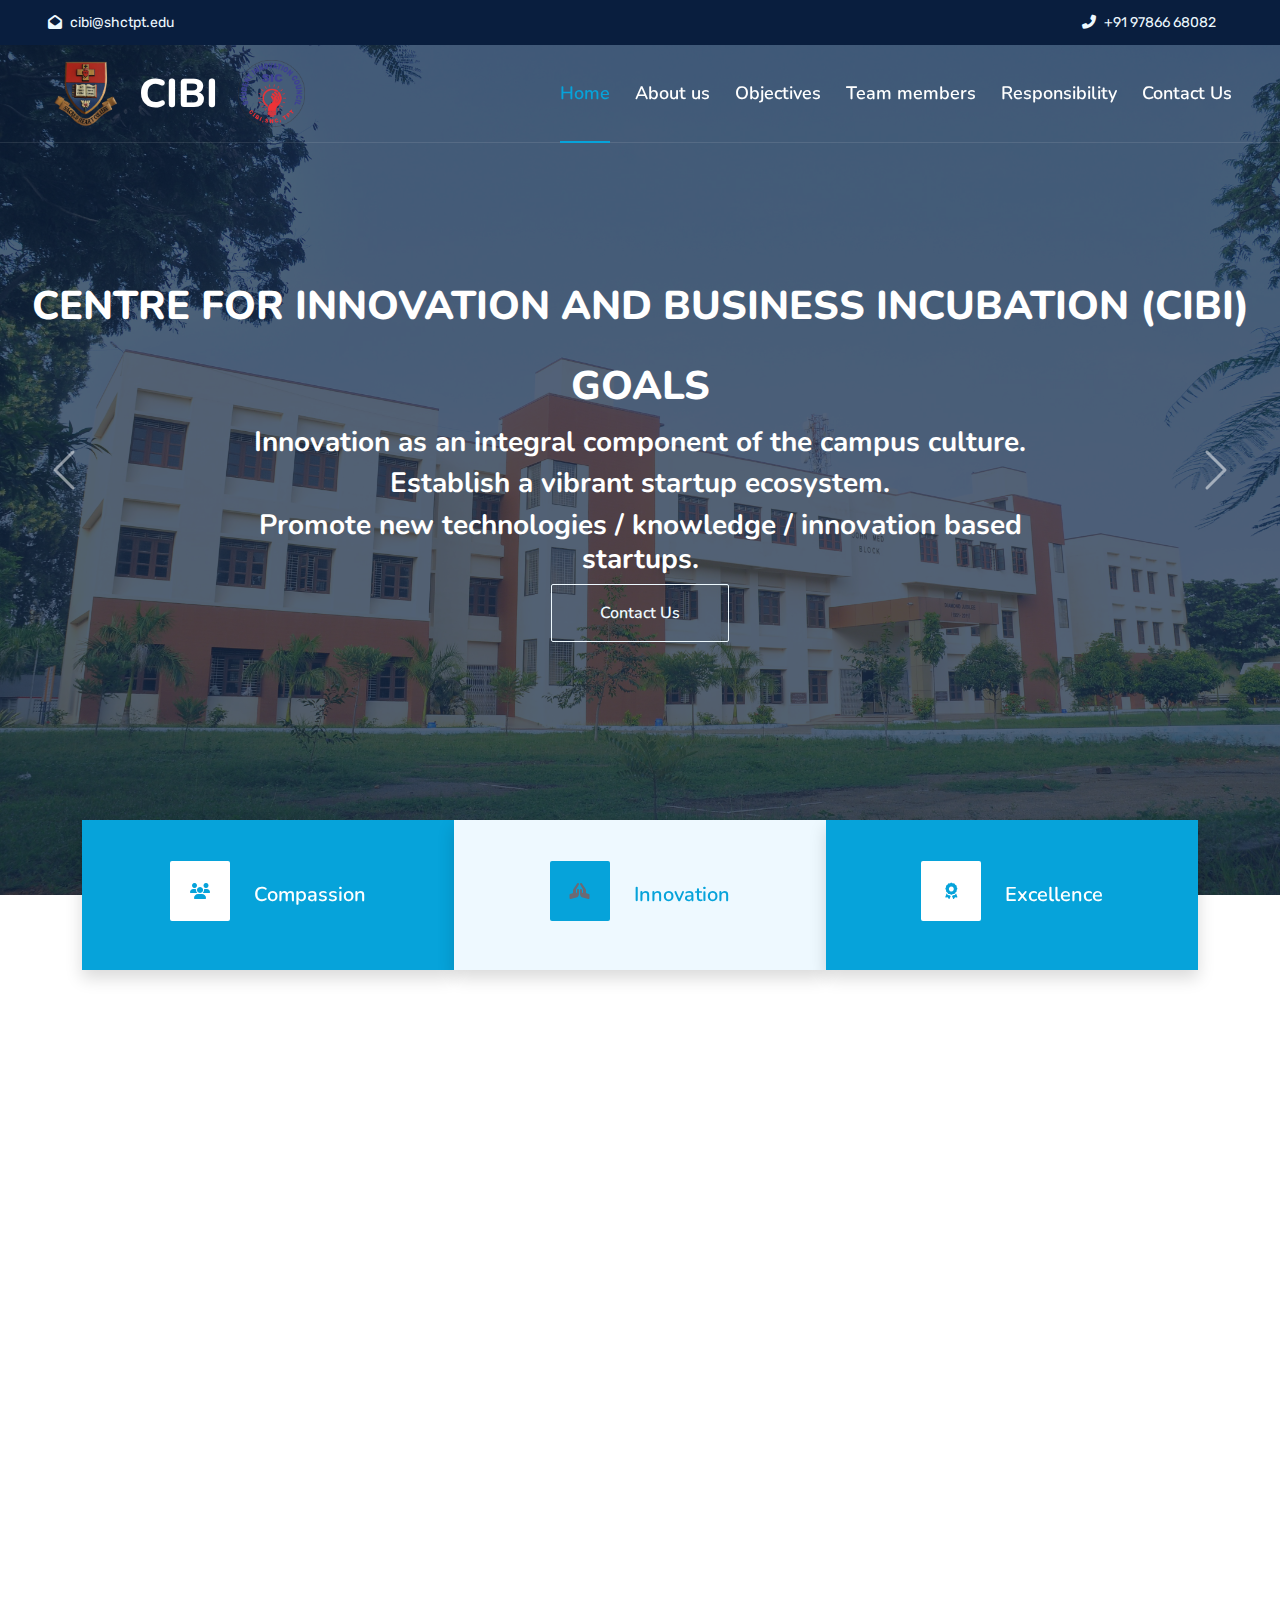
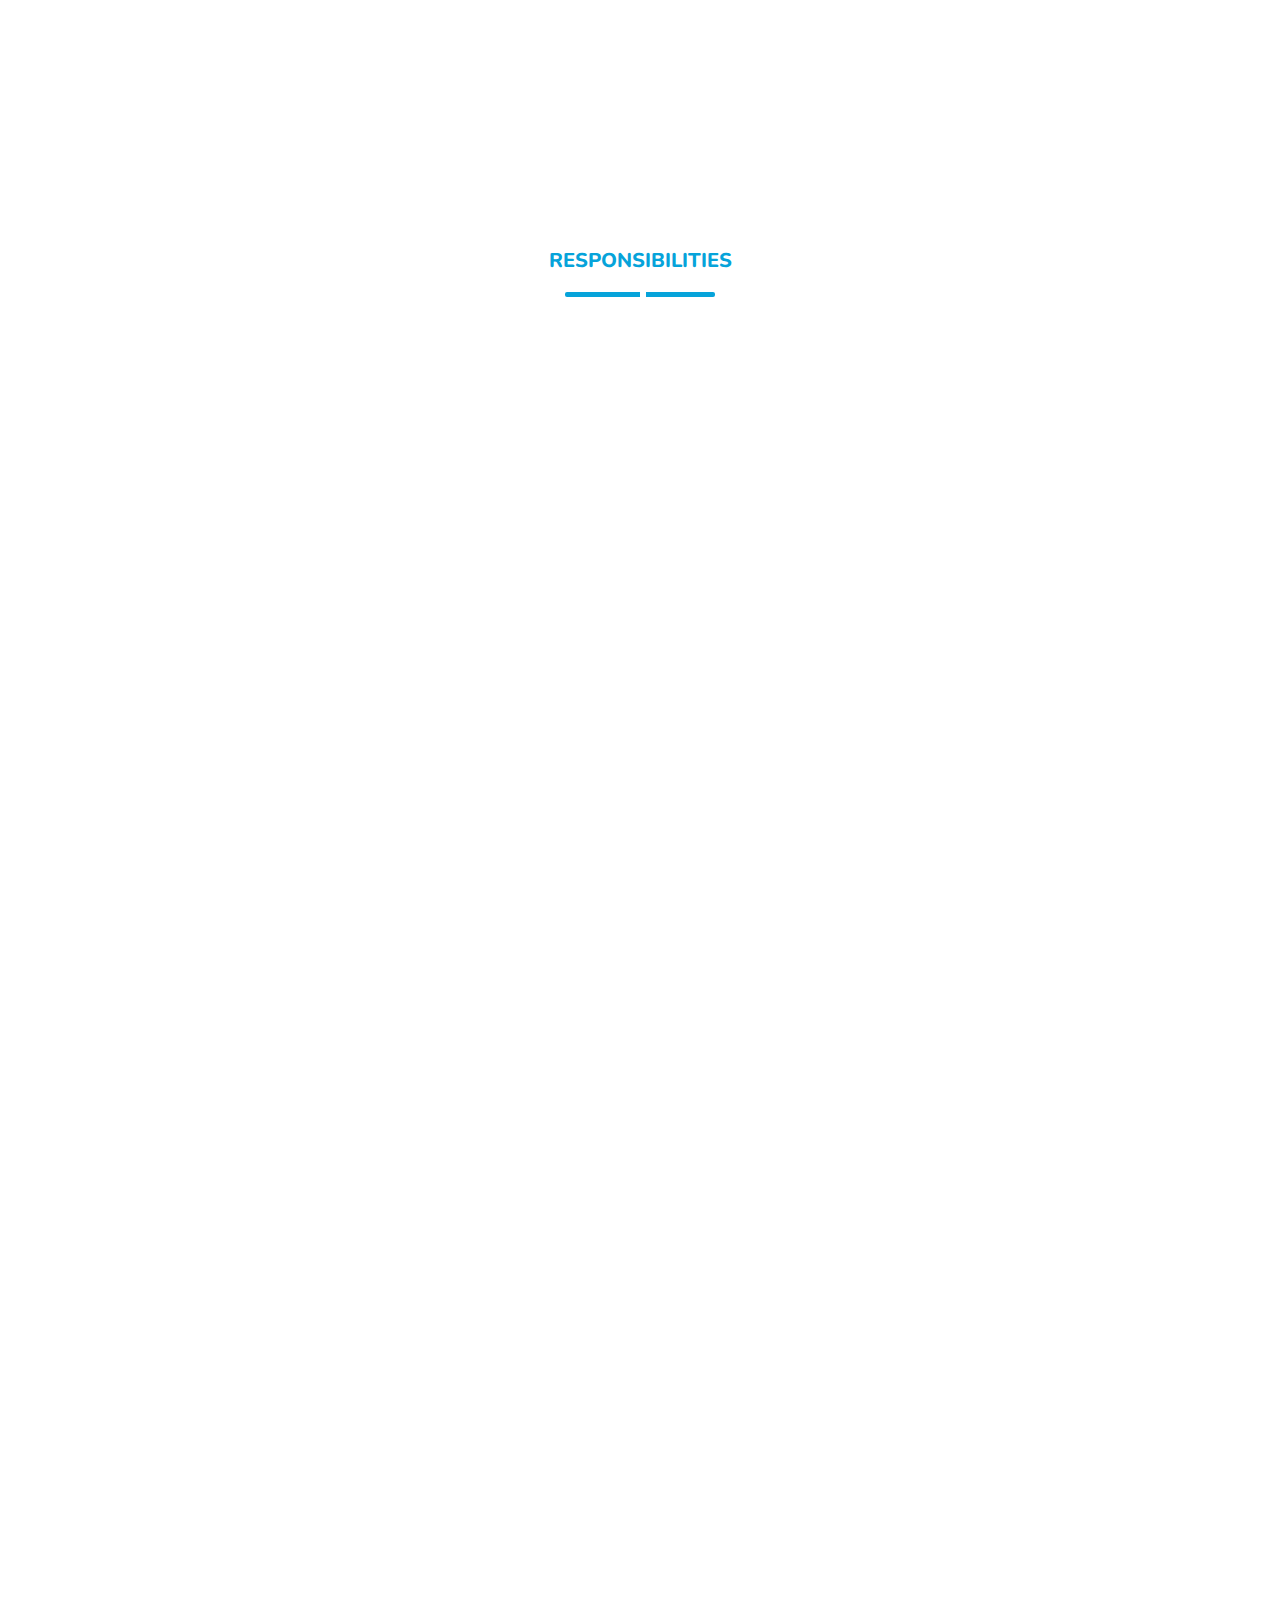
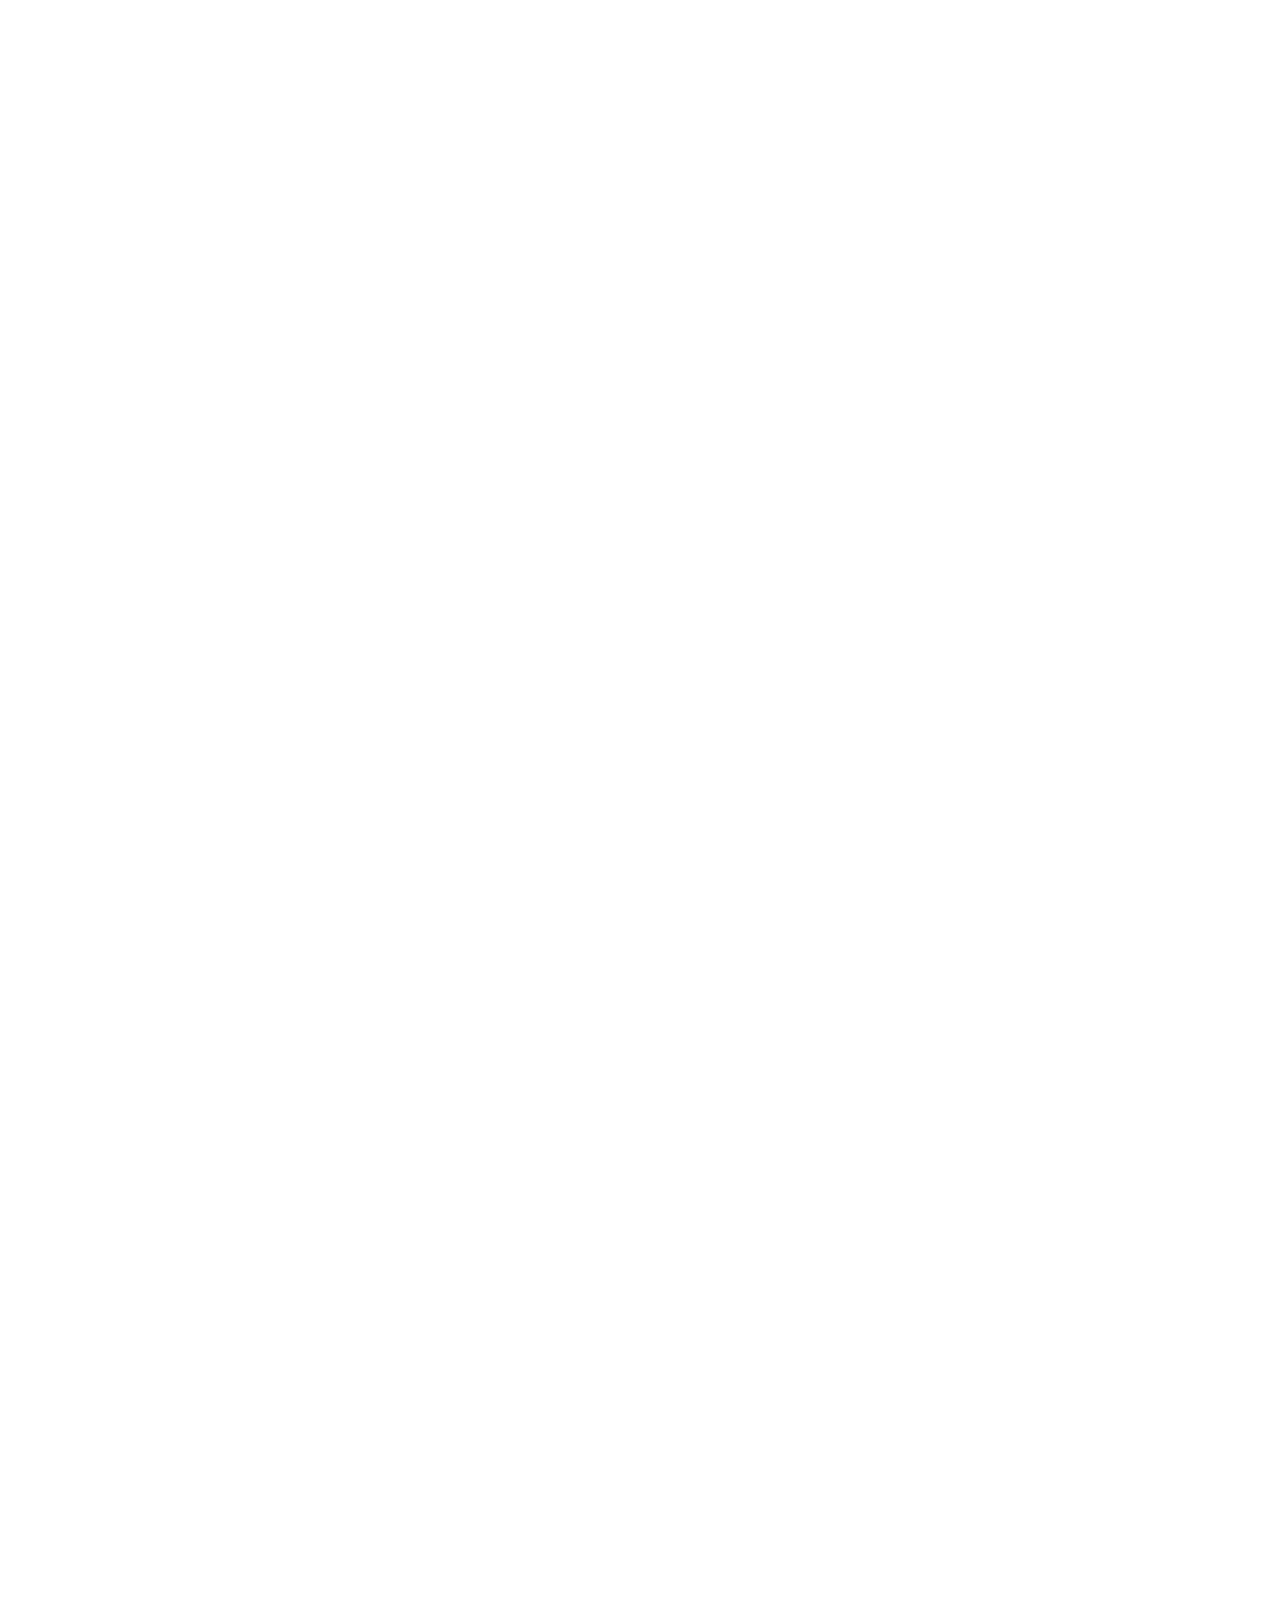
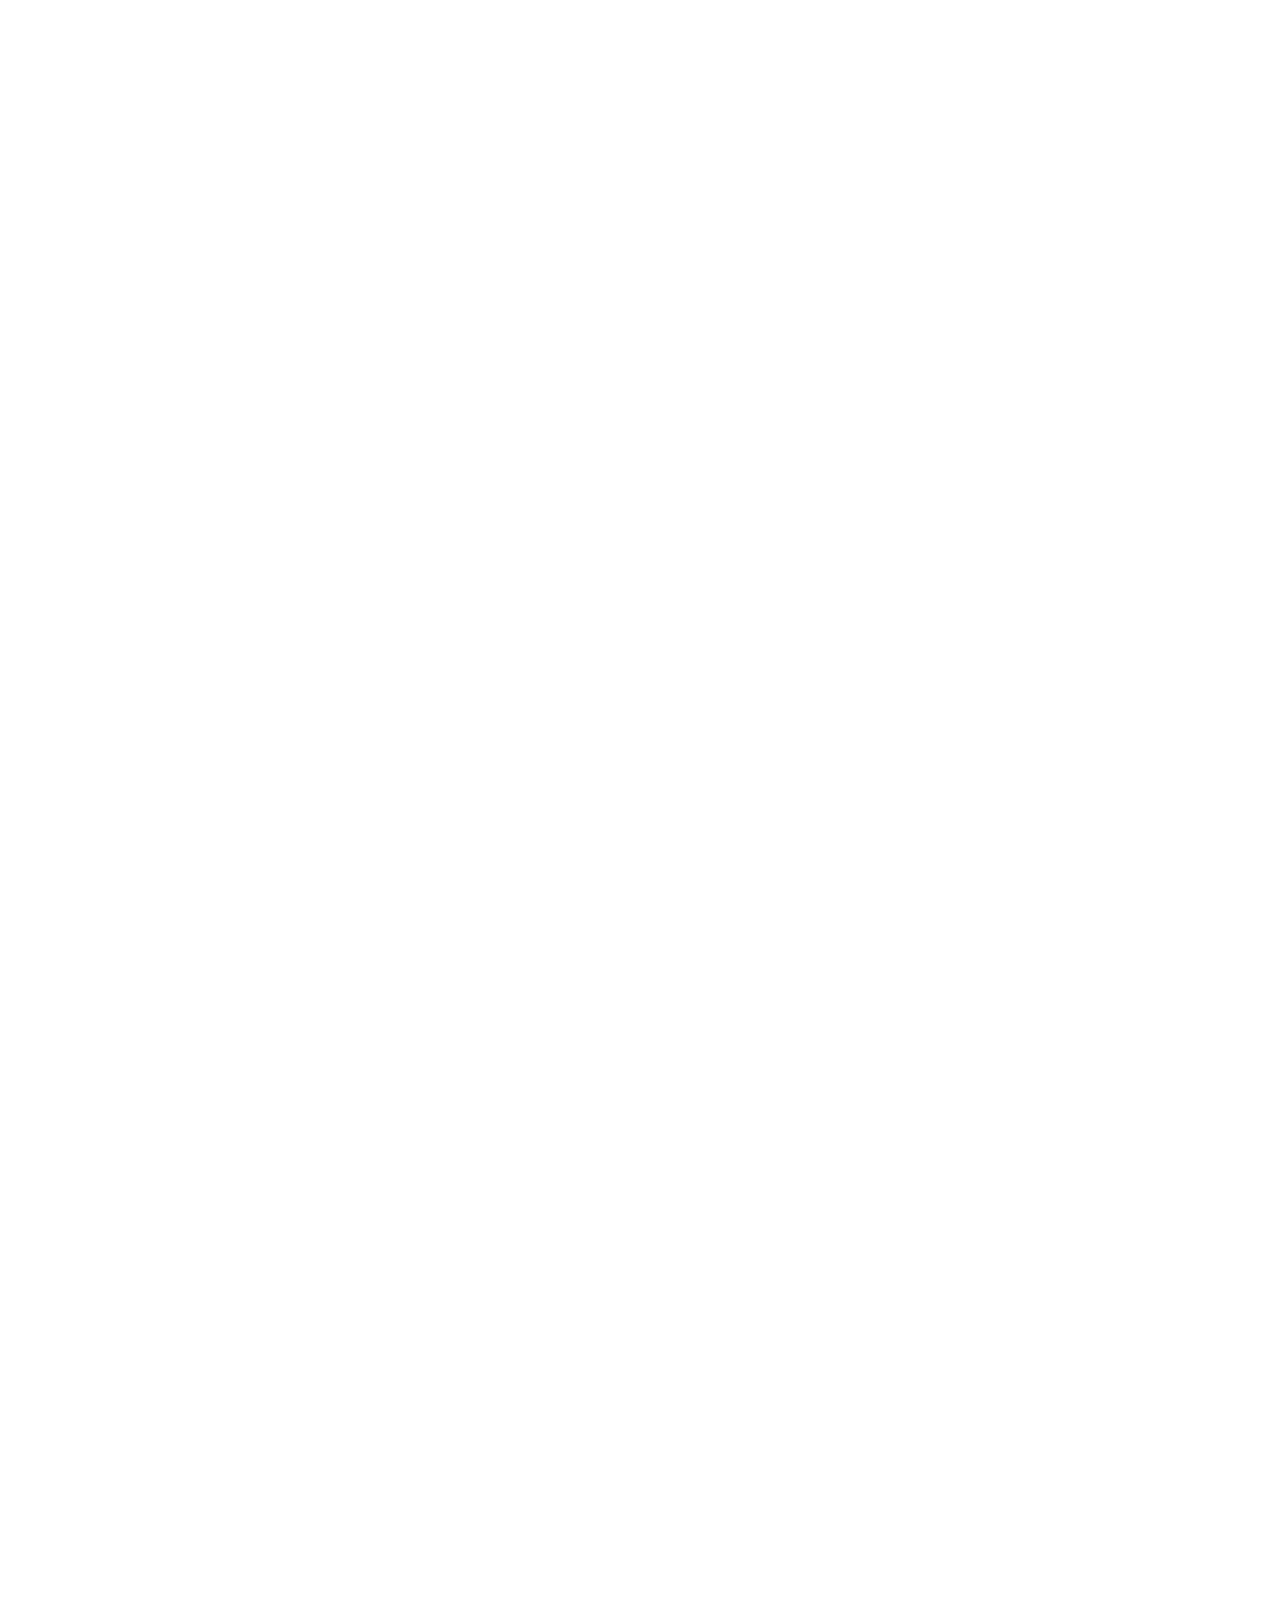
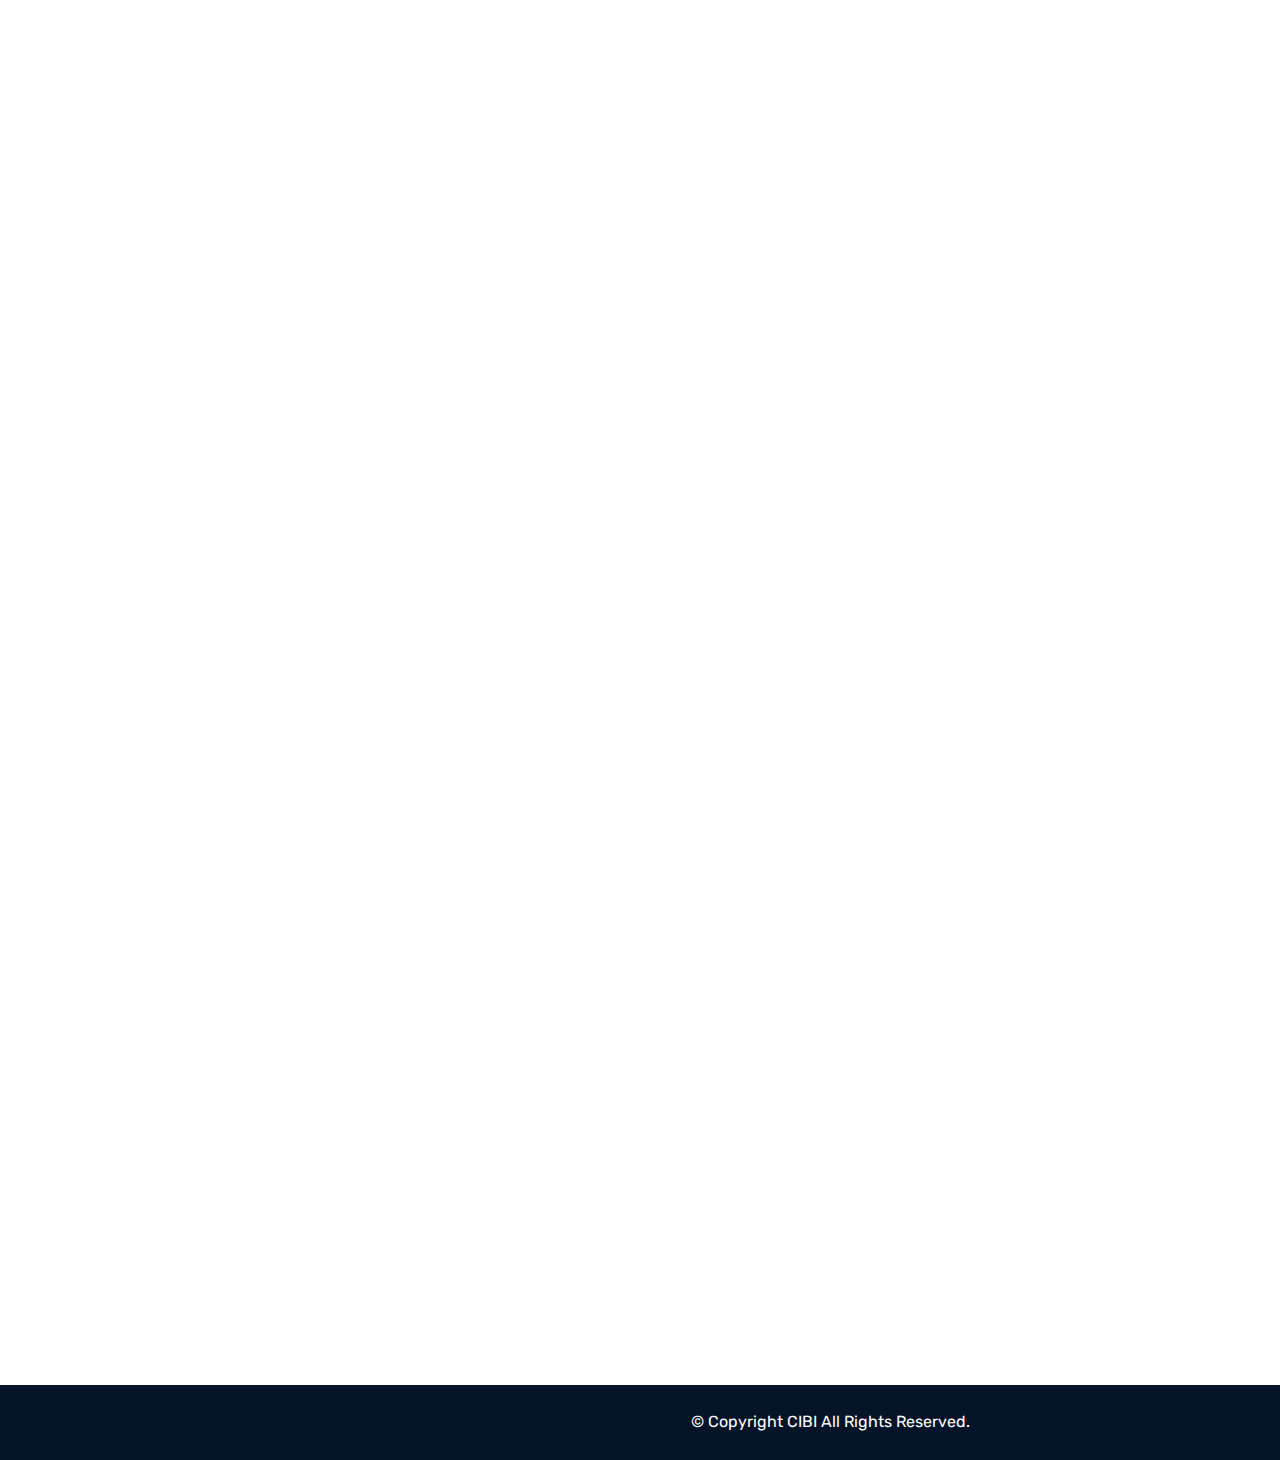
<file: index.html>
<!DOCTYPE html>
<html lang="en">

<head>
    <meta charset="utf-8">
    <title>CIBI</title>
    <meta content="width=device-width, initial-scale=1.0" name="viewport">
    <meta content="Free HTML Templates" name="keywords">
    <meta content="Free HTML Templates" name="description">

    <!-- Favicon -->
    <link href="img/favicon.ico" rel="icon">

    <!-- Google Web Fonts -->
    <link rel="preconnect" href="https://fonts.googleapis.com">
    <link rel="preconnect" href="https://fonts.gstatic.com" crossorigin>
    <link href="https://fonts.googleapis.com/css2?family=Nunito:wght@400;600;700;800&family=Rubik:wght@400;500;600;700&display=swap" rel="stylesheet">

    <!-- Icon Font Stylesheet -->
    
    <link href="https://cdnjs.cloudflare.com/ajax/libs/font-awesome/6.1.2/css/all.min.css" rel="stylesheet">
    <link href="https://cdn.jsdelivr.net/npm/bootstrap-icons@1.9.0/font/bootstrap-icons.css" rel="stylesheet">

    <!-- Libraries Stylesheet -->
    <link href="lib/owlcarousel/assets/owl.carousel.min.css" rel="stylesheet">
    <link href="lib/animate/animate.min.css" rel="stylesheet">

    <!-- Customized Bootstrap Stylesheet -->
    <link href="css/bootstrap.min.css" rel="stylesheet">

    <!-- Template Stylesheet -->
    <link href="css/style.css" rel="stylesheet">
</head>

<body>
    <!-- Spinner Start -->
    <div id="spinner" class="show bg-white position-fixed translate-middle w-100 vh-100 top-50 start-50 d-flex align-items-center justify-content-center">
        <div class="spinner"></div>
    </div>
    <!-- Spinner End -->


    <!-- Topbar Start -->
    <div class="container-fluid bg-dark px-5 d-none d-lg-block">
        <div class="row gx-0">
            <div class="col-lg-8 text-center text-lg-start mb-2 mb-lg-0">
                <div class="d-inline-flex align-items-center" style="height: 45px;">
            
                    <small class="text-light"><i class="fa fa-envelope-open me-2"></i>cibi@shctpt.edu </small>
                </div>
            </div>
            <div class="col-lg-4 text-center text-lg-end">
                <div class="d-inline-flex align-items-center" style="height: 45px;">
                    <small class="me-3 text-light"><i class="fa fa-phone-alt me-2"></i>+91 97866 68082</small>
                </div>
            </div>
        </div>
    </div>
    <!-- Topbar End -->


        <!-- Navbar & Carousel Start -->

        <div class="container-fluid position-relative p-0">
            <nav class="navbar navbar-expand-lg navbar-dark px-5 py-3 py-lg-0">
                <img src="img/shclogo.png" width="75" height="75" class="navbar-brand p-1" alt="logo">
                
                <a href="index.html" class="navbar-brand p-0">
                    <h1 class="m-0"> 
                        CIBI</h1>
                </a>
                <img src="img/sic.png" width="75" height="75" class="navbar-brand p-1" alt="logo">
              
                <button class="navbar-toggler" type="button" data-bs-toggle="collapse" data-bs-target="#navbarCollapse">
                    <span class="fa fa-bars"></span>
                </button>
                <div class="collapse navbar-collapse" id="navbarCollapse">
    
    
                    <div class="navbar-nav ms-auto py-0">
                        <a href="index.html" class="nav-item nav-link active">Home</a>
                        <a href="about.html" class="nav-item nav-link">About us</a>
                        <a href="service.html" class="nav-item nav-link">Objectives</a>
                        <a href="team.html" class="nav-item nav-link">Team members</a>
                        <a href="testimonial.html" class="nav-item nav-link">Responsibility</a>
                         <a href="contact.html" class="nav-item nav-link">Contact Us</a>
                    </div>
                </div>
            </nav>
    
    

        <div id="header-carousel" class="carousel slide carousel-fade" data-bs-ride="carousel">
            <div class="carousel-inner">
                <div class="carousel-item active">
                    <img class="w-100" src="img/carousel-1.jpg" alt="Image">
                    <div class="carousel-caption d-flex flex-column align-items-center justify-content-center">
                        <h1 class="text-white text-uppercase mb-3 animated">CENTRE FOR INNOVATION AND BUSINESS INCUBATION (CIBI)</h1>
                        <div class="p-3" style="max-width: 900px;">
                            <h1 class="text-white text-uppercase mb-3 animated slideInDown">GOALS</h1>
                            <h3 class="text-white  animated ">Innovation as an integral component of the campus culture.</h3>
                            <h3 class="text-white  animated ">Establish a vibrant startup ecosystem.</h3>
                            <h3 class="text-white  animated ">Promote new technologies / knowledge / innovation based startups.</h3>
                            <a href="contact.html" class="btn btn-outline-light py-md-3 px-md-5 animated slideInRight">Contact Us</a>
                        </div>
                    </div>
                </div>
                <div class="carousel-item ">
                    <img class="w-100" src="img/Sacred_Heart_Jesus.jpg" alt="Image">
                    <div class="carousel-caption d-flex flex-column align-items-center justify-content-center">
                        <h1 class="text-white text-uppercase mb-3 animated">CENTRE FOR INNOVATION AND BUSINESS INCUBATION (CIBI)</h1>
                   
                        <div class="p-3" style="max-width: 900px;">
                            <h1 class="text-white text-uppercase mb-3 animated slideInDown">VISION</h1>
                            <h3 class="text-white  animated ">Observe</h3>
                            <h3 class="text-white  animated ">Innovate</h3>
                            <h3 class="text-white  animated ">Solve</h3>
                            <h3 class="text-white  animated ">Sustain</h3>
                          
                            <a href="contact.html" class="btn btn-outline-light py-md-3 px-md-5 animated slideInRight">Contact Us</a>
                        </div>
                    </div>
                </div>
                
                <div class="carousel-item ">
                    <img class="w-100" src="img/carousel-1.jpg" alt="Image">
                    <div class="carousel-caption d-flex flex-column align-items-center justify-content-center">
                   <h1 class="text-white text-uppercase mb-3 animated">CENTRE FOR INNOVATION AND BUSINESS INCUBATION (CIBI)</h1>
                        <div class="p-3" style="max-width: 900px;">
                            <h1> </h1>
                            <h1 class="text-white text-uppercase mb-3 animated slideInDown">MISSION</h1>
                            <h3 class="text-white  animated ">Increase the capacity of everyone to observe, understand things, issues, challenges and reality with the sense of wonder leading to creative ideas, executing them in to products and processes, thus driving sustainable solutions that are environment & people friendly</h3>
             
                            <a href="contact.html" class="btn btn-outline-light py-md-3 px-md-5 animated slideInRight">Contact Us</a>
                        </div>
                    </div>
                </div>

            </div>
            
            <button class="carousel-control-prev" type="button" data-bs-target="#header-carousel"
                data-bs-slide="prev">
                <span class="carousel-control-prev-icon" aria-hidden="true"></span>
                <span class="visually-hidden">Previous</span>
            </button>
            <button class="carousel-control-next" type="button" data-bs-target="#header-carousel"
                data-bs-slide="next">
                <span class="carousel-control-next-icon" aria-hidden="true"></span>
                <span class="visually-hidden">Next</span>
            </button>
        </div>
    </div>
    <!-- Navbar & Carousel End -->


    <!-- Full Screen Search Start -->
    <div class="modal fade" id="searchModal" tabindex="-1">
        <div class="modal-dialog modal-fullscreen">
            <div class="modal-content" style="background: rgba(9, 30, 62, .7);">
                <div class="modal-header border-0">
                    <button type="button" class="btn bg-white btn-close" data-bs-dismiss="modal" aria-label="Close"></button>
                </div>
                <div class="modal-body d-flex align-items-center justify-content-center">
                    <div class="input-group" style="max-width: 600px;">
                        <input type="text" class="form-control bg-transparent border-primary p-3" placeholder="Type search keyword">
                        <button class="btn btn-primary px-4"><i class="bi bi-search"></i></button>
                    </div>
                </div>
            </div>
        </div>
    </div>
    <!-- Full Screen Search End -->


    <!-- Facts Start -->
    <div class="container-fluid facts py-5 pt-lg-0">
        <div class="container py-5 pt-lg-0">
            <div class="row gx-0">
                <div class="col-lg-4 wow zoomIn" data-wow-delay="0.1s">
                    <div class="bg-primary shadow d-flex align-items-center justify-content-center p-4" style="height: 150px;">
                        <div class="bg-white d-flex align-items-center justify-content-center rounded mb-2" style="width: 60px; height: 60px;">
                            <i class="fa fa-users text-primary"></i>
                        </div>
                        <div class="ps-4">
                            <h5 class="text-white mb-0 ">Compassion</h5>
                        </div>
                    </div>
                </div>
                <div class="col-lg-4 wow zoomIn" data-wow-delay="0.3s">
                    <div class="bg-light shadow d-flex align-items-center justify-content-center p-4" style="height: 150px;">
                        <div class="bg-primary d-flex align-items-center justify-content-center rounded mb-2" style="width: 60px; height: 60px;">
                            <i class="fas fa-praying-hands"></i>
                        </div>
                        <div class="ps-4">
                            <h5 class="text-primary mb-0">Innovation</h5>
                        </div>
                    </div>
                </div>
                <div class="col-lg-4 wow zoomIn" data-wow-delay="0.6s">
                    <div class="bg-primary shadow d-flex align-items-center justify-content-center p-4" style="height: 150px;">
                        <div class="bg-white d-flex align-items-center justify-content-center rounded mb-2" style="width: 60px; height: 60px;">
                            <i class="fa fa-award text-primary"></i>
                        </div>
                        <div class="ps-4">
                            <h5 class="text-white mb-0">Excellence</h5>
                        </div>
                    </div>
                </div>
            </div>
        </div>
    </div>
    <!-- Facts Start -->


     <!-- About Start -->
     <div class="container-fluid py-5 wow fadeInUp" data-wow-delay="0.1s">
        <div class="container py-5">
            <div class="row g-5">
                <div class="col-lg-7">
                    <div class="section-title position-relative pb-3 mb-5">
                        <h5 class="fw-bold text-primary text-uppercase">About Us</h5>
                        <h1 class="mb-0">CENTRE FOR INNOVATION AND BUSINESS INCUBATION (CIBI)</h1>
                    </div>
                    <p class="mb-4">SACRED HEART COLLEGE with its CENTRE FOR INNOVATION AND BUSINESS INCUBATION (CIBI) is focused on creating a conducive environment for and accelerating innovations, (R&D) Research & Development activities with business incubations, Startups as entrepreneurship endeavor and other support service for the promotion of the same.</p>
                    <div class="row g-0 mb-3">
                        <div class="col-sm-6 wow zoomIn" data-wow-delay="0.2s">
                            <h5 class="mb-3"><i class="fa fa-check text-primary me-3"></i>Compassion</h5>
                            <h5 class="mb-3"><i class="fa fa-check text-primary me-3"></i>Innovation</h5>
                        </div>

                        <div class="col-sm-6 wow zoomIn" data-wow-delay="0.4s">
                            <h5 class="mb-3"><i class="fa fa-check text-primary me-3"></i>Excellence</h5>
                            <h5 class="mb-3"><i class="fa fa-check text-primary me-3"></i>Fair Prices</h5>
                        </div>
                    </div>
                    <div class="d-flex align-items-center mb-4 wow fadeIn" data-wow-delay="0.6s">
                        <div class="bg-primary d-flex align-items-center justify-content-center rounded" style="width: 60px; height: 60px;">
                            <i class="fa fa-phone-alt text-white"></i>
                        </div>
                        <div class="ps-4">
                            <h5 class="mb-2">Call to ask any question</h5>
                            <h4 class="text-primary mb-0">+91 97866 68082</h4>
                        </div>
                    </div>
                    <a href="contact.html" class="btn btn-primary py-3 px-5 mt-3 wow zoomIn" data-wow-delay="0.9s">Contact Us</a>
                </div>
                <div class="col-lg-5" style="min-height: 500px;">
                    <div class="position-relative h-100">
                        <img class="position-absolute w-100 h-100 rounded wow zoomIn" data-wow-delay="0.9s" src="img/Sacred_Heart_Jesus.jpg" style="object-fit: cover;">
                    </div>
                </div>
            </div>
        </div>
    </div>
    <!-- About End -->


    
    <div class="section-title text-center position-relative pb-3 mb-5 mx-auto" style="max-width: 600px;">
        <h5 class="fw-bold text-primary text-uppercase">Responsibilities</h5>
     </div>
   
    <div class="row g-0">
    <div class="col-lg-6 wow slideInUp" data-wow-delay="0.3s">
        <div class="bg-light rounded">
            <div class="border-bottom py-4 px-5 mb-4">
                <div class="section-title text-center position-relative pb-3 mb-5 mx-auto" style="max-width: 600px;">
                    <h3 class="mb-0"> Director</h3>
                </div>
              
            </div>
            <div class="p-5 pt-0">
                <p class="mb-0"><i class="fa fa-check text-primary me-3"></i>Principal signatory for Research, Innovation projects and MoUs for all off campus programs.</p>
                <p class="mb-0"><i class="fa fa-check text-primary me-3"></i>General administration support.</p>

                </div>
                </div>
             </div>
             <div class="col-lg-6 wow slideInUp" data-wow-delay="0.3s">
                <div class="bg-white rounded shadow position-relative" style="z-index: 1;">
                    <div class="border-bottom py-4 px-5 mb-4">
                          <div class="section-title text-center position-relative pb-3 mb-5 mx-auto" style="max-width: 600px;">
                <h3 class="mb-0">Deputy Director</h3>
            </div>
          
                    </div>
                    <div class="p-5 pt-0">
                        <p class="mb-0"><i class="fa fa-check text-primary me-3"></i> Identifying and Procuring research and innovative projects.</p>
                        <p class="mb-0"><i class="fa fa-check text-primary me-3"></i>Liaison and network with Government and Market forces for innovation promotion on and off campus.</p>
                        <p class="mb-0"><i class="fa fa-check text-primary me-3"></i>Documentation In-charge.</p>
                        <p class="mb-0"><i class="fa fa-check text-primary me-3"></i>In charge of conducting brain storming sessions on new project proposals.</p>
                       
                        </div>
                        </div>
                     </div>
            
    </div>
    <div class="row g-0">
        <div class="col-lg-6 wow slideInUp" data-wow-delay="0.3s">
            <div class="bg-white rounded shadow position-relative" style="z-index: 1;">
                <div class="border-bottom py-4 px-5 mb-4">
                    <div class="section-title text-center position-relative pb-3 mb-5 mx-auto" style="max-width: 600px;">
                        <h3 class="mb-0">Join Director</h3>
                    </div>

                </div>
                <div class="p-5 pt-0">
                    <p class="mb-0"><i class="fa fa-check text-primary me-3"></i>  In-charge of implementing Research, Innovation projects and MoUs for all on campus.</p>
                    <p class="mb-0"><i class="fa fa-check text-primary me-3"></i>Mobilizing human resource on campus and animating them to form teams for projects.</p>
                    <p class="mb-0"><i class="fa fa-check text-primary me-3"></i>In-charge of annual planning.</p>
                    <p class="mb-0"><i class="fa fa-check text-primary me-3"></i>Convener of the core committee.</p>
                    <p class="mb-0"><i class="fa fa-check text-primary me-3"></i>Execution of the projects procured.</p>
                    <p class="mb-0"><i class="fa fa-check text-primary me-3"></i>Formation of subject and issue specific assessing teams.</p>
                    <p class="mb-0"><i class="fa fa-check text-primary me-3"></i>Organizing orientation programme to students and staff.</p>
                   
                    </div>
                    </div>
                 </div>
                 <div class="col-lg-6 wow slideInUp" data-wow-delay="0.3s">
                    <div class="bg-light rounded">
                        <div class="border-bottom py-4 px-5 mb-4">
                           <div class="section-title text-center position-relative pb-3 mb-5 mx-auto" style="max-width: 600px;">
                                <h4 class="mb-0">Core Committee Members / Multi-disciplinary Team</h4>
                            </div>
        
                           
                        </div>
                        <div class="p-5 pt-0">
                            <p class="mb-0"><i class="fa fa-check text-primary me-3"></i>  In-charge of implementing Research, Innovation projects and MoUs for all on campus.</p>
                            <p class="mb-0"><i class="fa fa-check text-primary me-3"></i>Mobilizing human resource on campus and animating them to form teams for projects.</p>
                            <p class="mb-0"><i class="fa fa-check text-primary me-3"></i>In-charge of annual planning.</p>
                            <p class="mb-0"><i class="fa fa-check text-primary me-3"></i>Convener of the core committee.</p>
                            <p class="mb-0"><i class="fa fa-check text-primary me-3"></i>Execution of the projects procured.</p>
                            <p class="mb-0"><i class="fa fa-check text-primary me-3"></i>Formation of subject and issue specific assessing teams.</p>
                            <p class="mb-0"><i class="fa fa-check text-primary me-3"></i>Organizing orientation programme to students and staff.</p>
                           
                            </div>
                            </div>
                         </div>
                
        </div>
       
    <!-- Service Start -->
    <div class="container-fluid py-5 wow fadeInUp" data-wow-delay="0.1s">
        <div class="container py-5">
            <div class="section-title text-center position-relative pb-3 mb-5 mx-auto" style="max-width: 600px;">
                <h5 class="fw-bold text-primary text-uppercase">OBJECTIVES</h5>
                <h3 class="mb-0">Objectives are developed keeping in mind both on campus and off campus activities, on the lines of innovation, incubation and developmental aspects.</h3>
            </div>
            <div class="row g-5">
                <div class="col-lg-4 col-md-6 wow zoomIn" data-wow-delay="0.3s">
                    <div class="service-item bg-light rounded d-flex flex-column align-items-center justify-content-center text-center">
                        <h4 class="mb-3">Campus Culture</h4>
                        <div class="service-icon">
                            <i class="fa-solid fa-building-columns"></i>
                         </div>
                        <p class="m-0">	To promote innovation as an integral component of the campus culture</p>
                        <a class="btn btn-lg btn-primary rounded" href="">
                          <i class="fa-solid fa-building-columns"></i>                        </a>
                    </div>
                </div>
                <div class="col-lg-4 col-md-6 wow zoomIn" data-wow-delay="0.6s">
                    <div class="service-item bg-light rounded d-flex flex-column align-items-center justify-content-center text-center">
                        <h4 class="mb-3">Developing Products</h4>
                        <div class="service-icon">
                            <i class="fa-solid fa-chalkboard-user"></i>
                         </div>
                        <p class="m-0">To assist students in developing products relating to their curriculum</p>
                        <a class="btn btn-lg btn-primary rounded" href="">
                          <i class="fa-solid fa-chalkboard-user"></i>  </a>
                    </div>
                </div>
                <div class="col-lg-4 col-md-6 wow zoomIn" data-wow-delay="0.9s">
                    <div class="service-item bg-light rounded d-flex flex-column align-items-center justify-content-center text-center">
                        <h4 class="mb-3">Young Graduates</h4>
                        <div class="service-icon">
                            <i class="fa-solid fa-user-graduate"></i>
                        </div>
                        <p class="m-0">To identify, encourage and mentor young graduates with creative thinking to develop and manufacture new products addressing the needs and challenges faced by society</p>
                        <a class="btn btn-lg btn-primary rounded" href="">
                            <i class="fa-solid fa-user-graduate"></i>
                        </a>
                    </div>
                </div>
                <div class="col-lg-4 col-md-6 wow zoomIn" data-wow-delay="0.3s">
                    <div class="service-item bg-light rounded d-flex flex-column align-items-center justify-content-center text-center">
                        <h4 class="mb-3">Staff community</h4>
                        <div class="service-icon">
                            <i class="fa-solid fa-person-chalkboard"></i>
                        </div>
                        <p class="m-0">   To facilitate staff community gain access to the latest and relevant research & developments activities in their areas of interest both nationally and internationally</p>
                        <a class="btn btn-lg btn-primary rounded" href="">
                            <i class="fa-solid fa-person-chalkboard"></i>
                        </a>
                    </div>
                </div>
                <div class="col-lg-4 col-md-6 wow zoomIn" data-wow-delay="0.9s">
                    <div class="service-item bg-light rounded d-flex flex-column align-items-center justify-content-center text-center">
                        <h4 class="mb-3"> Multi discipline research </h4>
                        <div class="service-icon">
                            <i class="fa-solid fa-book-atlas"></i>
                        </div>
                        <p class="m-0">To consciously promote Multi discipline research projects in newer areas of technology like big data analysis, robotics, cyber security and non-conventional energy resources etc.</p>
                        <a class="btn btn-lg btn-primary rounded" href="">
                            <i class="fa-solid fa-book-atlas"></i>
                        </a>
                    </div>
                </div>
                <div class="col-lg-4 col-md-6 wow zoomIn" data-wow-delay="0.3s">
                    <div class="service-item bg-light rounded d-flex flex-column align-items-center justify-content-center text-center">
                        <h4 class="mb-3">Resource Persons</h4>
                        <div class="service-icon">
                            <i class="fa-solid fa-user-tie"></i>
                        </div>
                        <p class="m-0">To organize resource persons and experts from industry in order to handle few courses for the development of innovative thinking among students that would lead to incubation</p>
                        <a class="btn btn-lg btn-primary rounded" href="">
                            <i class="fa-solid fa-user-tie"></i>
                        </a>
                    </div>
                </div>
                <div class="col-lg-4 col-md-6 wow zoomIn" data-wow-delay="0.9s">
                    <div class="service-item bg-light rounded d-flex flex-column align-items-center justify-content-center text-center">
                        <h4 class="mb-3">Network</h4>
                        <div class="service-icon">
                            <i class="fa-solid fa-globe"></i>
                        </div>
                        <p class="m-0">Establishing a network between various institutions - Provide a cost effective services - Provide a platform based support</p>
                        <a class="btn btn-lg btn-primary rounded" href="">
                            <i class="fa-solid fa-globe"></i>
                        </a>
                    </div>
                </div>
                <div class="col-lg-4 col-md-6 wow zoomIn" data-wow-delay="0.3s">
                    <div class="service-item bg-light rounded d-flex flex-column align-items-center justify-content-center text-center">
                        <h4 class="mb-3">Identify & Process</h4>
                        <div class="service-icon">
                            <i class="fa-solid fa-microchip"></i>
                        </div>
                        <p class="m-0"> To identify and process relevant research and action projects</p>
                        <a class="btn btn-lg btn-primary rounded" href="">
                            <i class="fa-solid fa-microchip"></i>
                        </a>
                    </div>
                </div>
            
                <div class="col-lg-4 col-md-6 wow zoomIn" data-wow-delay="0.6s">
                    <div class="service-item bg-light rounded d-flex flex-column align-items-center justify-content-center text-center">
                        <h4 class="mb-3">Consultancy Service</h4>
                        <div class="service-icon">
                            <i class="fa-solid fa-file-shield"></i>                       </div>
                        <p class="m-0">	To undertake and offer consultancy services to industries on cost effective and people friendly technologies.</p>
                        <a class="btn btn-lg btn-primary rounded" href="">
                            <i class="fa-solid fa-file-shield"></i>
                        </a>
                    </div>
                </div>

                <div class="col-lg-4 col-md-6 wow zoomIn" data-wow-delay="0.3s">
                    <div class="service-item bg-light rounded d-flex flex-column align-items-center justify-content-center text-center">
                        <h4 class="mb-3">Solving</h4>
                        <div class="service-icon">
                            <i class="fa-solid fa-file-code"></i>
                        </div>
                        <p class="m-0">To undertake projects in solving real time technological issues.</p>
                        <a class="btn btn-lg btn-primary rounded" href="">
                            <i class="fa-solid fa-file-code"></i>
                                                </a>
                    </div>
                </div>
                <div class="col-lg-4 col-md-6 wow zoomIn" data-wow-delay="0.9s">
                    <div class="service-item bg-light rounded d-flex flex-column align-items-center justify-content-center text-center">
                        <h4 class="mb-3">Interface</h4>
                        <div class="service-icon">
                            <i class="fa-solid fa-hand-holding-hand"></i>
                        </div>
                        <p class="m-0">To act as an interface between departments and Industry.</p>
                        <a class="btn btn-lg btn-primary rounded" href="">
                            <i class="fa-solid fa-hand-holding-hand"></i>
                          </a>
                    </div>
                </div>
                <div class="col-lg-4 col-md-6 wow zoomIn" data-wow-delay="0.3s">
                    <div class="service-item bg-light rounded d-flex flex-column align-items-center justify-content-center text-center">
                        <h4 class="mb-3">Government Departments</h4>
                        <div class="service-icon">
                            <i class="fa-solid fa-building-circle-check"></i>
                        </div>
                       
                        <p class="m-0"> To work with various government departments like MSME, DIC, NABARD, KVIC, KVIB, COIR BOARD etc.</p>
                        <a class="btn btn-lg btn-primary rounded" href="">
                            <i class="fa-solid fa-building-circle-check"></i>                        </a>
                    </div>
                </div>
                
                

            </div>
        </div>
    </div>
    <!-- Service End -->


    
    <!-- Pricing Plan Start -->
    <div class="container-fluid py-5 wow fadeInUp " data-wow-delay="0.1s">
        <div class="container py-5">
            <div class="section-title text-center position-relative pb-3 mb-5 mx-auto" style="max-width: 600px;">
                             <h2 class="mb-0">Our Target Group | Strategies | Expected Outcomes, Qualities & Skills</h2>
            </div>
            <div class="row g-0">
                <div class="col-lg-4 wow slideInUp" data-wow-delay="0.6s">
                    <div class="bg-light rounded">
                        <div class="border-bottom py-4 px-5 mb-4">
                            <h4 class="text-primary mb-1">Target Group</h4>
                           
                        </div>
                        <div class="p-5 pt-0">
                            
                            <div class="d-flex justify-content-between mb-3"><span>UG & PG Students</span><i class="fa fa-check text-primary "></i></div>
                            <div class="d-flex justify-content-between mb-3"></i><span>M Phil and Doctoral candidates</span><i class="fa fa-check text-primary pt-1"></i></div>
                            <div class="d-flex justify-content-between mb-3"><span>Staff Members</span><i class="fa fa-check text-primary pt-1"></i></div>
                            <div class="d-flex justify-content-between mb-2"><span>School children & Youth of the neighborhood</span><i class="fa fa-check text-primary pt-1"></i></div>
                            <div class="d-flex justify-content-between mb-3"><span> Budding and established Entrepreneurs</span><i class="fa fa-check text-primary pt-1"></i></div>
                            <div class="d-flex justify-content-between mb-3"></i><span>Tribal and Rural Youth</span><i class="fa fa-check text-primary pt-1"></i></div>
                            <div class="d-flex justify-content-between mb-2"><span>General public</span><i class="fa fa-check text-primary pt-1"></i></div>
                         
                        
                        </div>
                    </div>
                </div>
                <div class="col-lg-4 wow slideInUp" data-wow-delay="0.3s">
                    <div class="bg-white rounded shadow position-relative" style="z-index: 1;">
                        <div class="border-bottom py-4 px-5 mb-4">
                          <CENTER>  <h4 class="text-primary mb-1">Strategies</h4></CENTER>
                        </div>
                        <div class="p-5 pt-0">
                            <div class="d-flex justify-content-between mb-3"><span>Formation of Innovative Teams</span><i class="fa fa-check text-primary "></i></div>
                            <div class="d-flex justify-content-between mb-3"><span>Multi-disciplinary approach</span><i class="fa fa-check text-primary pt-1"></i></div>
                            <div class="d-flex justify-content-between mb-3"><span> Awards, Medals, Rolling trophies</span><i class="fa fa-check text-primary pt-1"></i></div>
                            <div class="d-flex justify-content-between mb-2"><span>Organizing inter school and inter college competitions (National and International)</span><i class="fa fa-check text-primary pt-1"></i></div>
                            <div class="d-flex justify-content-between mb-3"><span> Mentoring program</span><i class="fa fa-check text-primary pt-1"></i></div>
                            <div class="d-flex justify-content-between mb-3"><span>Seminars & Workshops</span><i class="fa fa-check text-primary pt-1"></i></div>
                            <div class="d-flex justify-content-between mb-2"><span> Exposure visits</span><i class="fa fa-check text-primary pt-1"></i></div>
                            <div class="d-flex justify-content-between mb-2"><span> Provision of a Lab & Lab to Land</span><i class="fa fa-check text-primary pt-1"></i></div>
                            <div class="d-flex justify-content-between mb-3"><span> Past pupils partnering programs</span><i class="fa fa-check text-primary pt-1"></i></div>
                            <div class="d-flex justify-content-between mb-2"><span> Adaption of DIY approach</span><i class="fa fa-check text-primary pt-1"></i></div>
                           </div>
                </div>
                </div>
                <div class="col-lg-4 wow slideInUp" data-wow-delay="0.9s">
                    <div class="bg-light rounded">
                        <div class="border-bottom py-4 px-5 mb-4">
                            <h5 class="text-primary mb-1"> Expected Qualities & Skills</h5>
                    
                        </div>
                        <div class="p-5 pt-0">
                            <div class="d-flex justify-content-between mb-3"><span>Sense of wonder</span><i class="fa fa-check text-primary "></i></div>
                            <div class="d-flex justify-content-between mb-3"><span>Sense of gratitude</span><i class="fa fa-check text-primary pt-1"></i></div>
                            <div class="d-flex justify-content-between mb-3"><span>Searching for the problems</span><i class="fa fa-check text-primary pt-1"></i></div>
                            <div class="d-flex justify-content-between mb-2"><span>Seeking solutions</span><i class="fa fa-check text-primary pt-1"></i></div>
                            <div class="d-flex justify-content-between mb-3"><span> Part of an answer</span><i class="fa fa-check text-primary pt-1"></i></div>
                            <div class="d-flex justify-content-between mb-3"><span>Fear about life safety and security</span><i class="fa fa-check text-primary pt-1"></i></div>
                            <div class="d-flex justify-content-between mb-2"><span> Stop complaining, accusing finding fault</span><i class="fa fa-check text-primary pt-1"></i></div>
                            <div class="d-flex justify-content-between mb-2"><span> Stop being part of the problem</span><i class="fa fa-check text-primary pt-1"></i></div>
                    </div>
                    </div>
                </div>
            </div>
        </div>
    </div>



<div class="col-lg-12 wow slideInUp link-animated" data-wow-delay="0.9s">
    <div class="bg-light rounded">
        <div class="border-bottom py-4 px-5 mb-4">
            <CENTER>      <h5 class="text-primary mb-1"> Expected Outcomes</h5></CENTER>
    
        </div>
        <div class="p-5 pt-0">
            <p class="mb-0"><i class="fa fa-check text-primary me-3"></i> 
            Campus culture so imbued with innovation that more staff and students get involved in creating new ideas and converts them in to innovations through incubation labs thus benefitting meaningfully the people and nature in a sustainable way.</p>
            <p class="mb-0"><i class="fa fa-check text-primary me-3"></i> Innovation is about executing the idea — converting the idea into a successful business.</p>
                    
        </div>
    </div>
</div>

    <!-- Pricing Plan End -->
 

    <!-- Team Start -->
    <div class="container-fluid py-5 wow fadeInUp" data-wow-delay="0.1s">
        <div class="container py-5">
            <div class="section-title text-center position-relative pb-3 mb-5 mx-auto" style="max-width: 600px;">
                <h5 class="fw-bold text-primary text-uppercase">Team Members</h5>
             
            </div>
            <div class="row g-5">
                <div class="col-lg-4 wow slideInUp" data-wow-delay="0.3s">
                    <div class="team-item bg-light rounded overflow-hidden">
                        <div class="team-img position-relative overflow-hidden">
                            <img class="img-fluid w-100" src="img/team-1.jpeg" alt="">
                            <div class="team-social">
                            </div>
                        </div>
                    <div class="text-center py-4">
                            <h4 class="text-primary">Rev. Dr. D. Maria Antony Raj, Director</h4>
                            <p class="text-lower m-0">principal@shctpt.edu</p>
                        </div>
                    </div>
                </div>
                <div class="col-lg-4 wow slideInUp" data-wow-delay="0.6s">
                    <div class="team-item bg-light rounded overflow-hidden">
                        <div class="team-img position-relative overflow-hidden">
                            <img class="img-fluid w-100" src="img/team-2.jpeg" alt="">
                            <div class="team-social">
                            </div>
                        </div>
                        <div class="text-center py-4">
                            <h4 class="text-primary">Rev. Dr. G. Theophil Anand, Joint Director</h4>
                            <p class="text-lowercase m-0">theophil@shctpt.edu</p>
                        </div>
                    </div>
                </div>
                <div class="col-lg-4 wow slideInUp" data-wow-delay="0.9s">
                    <div class="team-item bg-light rounded overflow-hidden">
                        <div class="team-img position-relative overflow-hidden">
                            <img class="img-fluid w-100" src="img/team-3.jpeg" alt="">
                            <div class="team-social">
                              </div>
                        </div>
                        <div class="text-center py-4">
                            <h4 class="text-primary">Mr. F. Anbu, Deputy Director</h4>
                            <p class="text-lowercase m-0">anbucibi@shctpt.edu</p>
                        </div>
                    </div>
                </div>
            </div>
        </div>
    </div>
    <!-- Team End -->




    <!-- Testimonial Start -->
    <div class="container-fluid py-5 wow fadeInUp" data-wow-delay="0.1s">
        <div class="container py-5">
            <div class="section-title text-center position-relative pb-3 mb-4 mx-auto" style="max-width: 600px;">
                
                <h1 class="mb-0">Members</h1>
            </div>

            <div class="owl-carousel testimonial-carousel wow fadeInUp link-animated" data-wow-delay="0.6s">
                <div class="testimonial-item bg-light my-4">
                    <div class="d-flex align-items-center border-bottom pt-5 pb-4 px-5">
                        <img class="img-fluid rounded" src="img/team-4.jpeg" style="width: 60px; height: 60px;" >
                        <div class="ps-4">
                            <h4 class="text-primary mb-1">Dr. R. Jude Vimal Michael</h4>
                            <small class="text-lowercase">jude@shctpt.edu</small>
                        </div>
                    </div>
                    
                </div>
                <div class="testimonial-item bg-light my-4">
                    <div class="d-flex align-items-center border-bottom pt-5 pb-4 px-5">
                        <img class="img-fluid rounded" src="img/team-5.jpeg" style="width: 60px; height: 60px;" >
                        <div class="ps-4">
                            <h4 class="text-primary mb-1">Dr. S. A. Martin Britto Dhas CIBI Member</h4>
                            <small class="text-lowercase">martinbritto@shctpt.edu</small>
                        </div>
                    </div>
                   </div>
                
                   <div class="testimonial-item bg-light my-4">
                    <div class="d-flex align-items-center border-bottom pt-5 pb-4 px-5">
                        <img class="img-fluid rounded" src="img/team-7.jpeg" style="width: 60px; height: 60px;" >
                        <div class="ps-4">
                            <h4 class="text-primary mb-1"> Dr. P. Saranraj CIBI Member</h4>
                            <small class="text-lowercase">saranraj@shctpt.edu</small>
                        </div>
                    </div>
                   </div>
                      <div class="testimonial-item bg-light my-4">
                    <div class="d-flex align-items-center border-bottom pt-5 pb-4 px-5">
                        <img class="img-fluid rounded" src="img/team-6.jpeg" style="width: 60px; height: 60px;" >
                        <div class="ps-4">
                            <h4 class="text-primary mb-1">Dr. M. Nahren Manuel CIBI Member</h4>
                            <small class="text-lowercase">nahren@shctpt.edu</small>
                        </div>
                    </div>
                  </div>
                
                <div class="testimonial-item bg-light my-4">
                    <div class="d-flex align-items-center border-bottom pt-5 pb-4 px-5">
                        <img class="img-fluid rounded" src="img/team-8.jpeg" style="width: 60px; height: 60px;" >
                        <div class="ps-4">
                        

                            <h4 class="text-primary mb-1"> Dr. I. Niyas Ahamed CIBI Member</h4>
                            <small class="text-lowercase">driniyasahamed@shctpt.edu</small>
                        </div>
                    </div>
                  </div>
            </div>
        </div>
    </div>
    <!-- Testimonial End -->

  

    <!-- Vendor Start -->
    <div class="container-fluid py-5 wow fadeInUp" data-wow-delay="0.1s">
        <div class="section-title text-center position-relative pb-3 mb-4 mx-auto" style="max-width: 600px;">
                
            <h1 class="mb-0">Our Collaborating Institutions</h1>
        </div>

        <div class="container py-5 mb-5">
            <div class="bg-white">
                <div class="owl-carousel vendor-carousel">
                    <img src="img/a.png" alt="">
                    <img src="img/b.png" alt="">
                    <img src="img/c.png" alt="">
                    <img src="img/d.png" alt="">
                    <img src="img/e.png" alt="">
                    <img src="img/f.png" alt="">
                    <img src="img/h.png" alt="">
                    <img src="img/j.png" alt="">
                    <img src="img/g.png" alt="">
                </div>
            </div>
        </div>
    </div>
    <!-- Vendor End -->
    

    <!-- Footer Start -->
    <div class="container-fluid bg-dark text-light mt-5 wow fadeInUp" data-wow-delay="0.1s">
        <div class="container">
            <div class="row gx-5">
                <div class="col-lg-4 col-md-6 footer-about">
                    <div class="d-flex flex-column align-items-center justify-content-center text-center h-100 bg-primary p-4">
                        <img src="img/shclogo.png" width="75" height="75" class="navbar-brand p-1" alt="logo">
                        <a href="index.html" class="navbar-brand">
                            <h1 class="m-0 text-white">CIBI</h1>
                        </a>
                        
                        <img src="img/sic.png" width="75" height="75" class="navbar-brand p-1" alt="logo">
                      
                        <p class="mt-3 mb-4">Innovation is about executing the idea — converting the idea into a successful business</p>
                        <form action="">
                            <div class="input-group">
                                <input type="text" class="form-control border-white p-3" placeholder="Your Email">
                                <button class="btn btn-dark">Sign Up</button>
                            </div>
                        </form>
                    </div>
                </div>
                <div class="col-lg-8 col-md-6">
                    <div class="row gx-5">
                        <div class="col-lg-6 col-md-12 pt-5 mb-5">
                            <div class="section-title section-title-sm position-relative pb-3 mb-4">
                                <h3 class="text-light mb-0">Get In Touch</h3>
                            </div>
                            <div class="d-flex mb-2">
                                <i class="bi bi-geo-alt text-primary me-2"></i>
                                <p class="mb-0">Sacred Heart College (Autonomous), Tirupattur - 635 601</p>
                            </div>
                            <div class="d-flex mb-2">
                                <i class="bi bi-envelope-open text-primary me-2"></i>
                                <p class="mb-0">cibi@shctpt.edu</p>
                            </div>
                            <div class="d-flex mb-2">
                                <i class="bi bi-telephone text-primary me-2"></i>
                                <p class="mb-0">+91 97866 68082</p>
                            </div>
                            <div class="d-flex mt-4 ">
                                
                                <a class="btn btn-primary btn-square me-2" href="#"><i class="fab fa-twitter fw-normal"></i></a>
                                <a class="btn btn-primary btn-square me-2" href="#"><i class="fab fa-facebook-f fw-normal"></i></a>
                                <a class="btn btn-primary btn-square me-2" href="#"><i class="fab fa-linkedin-in fw-normal"></i></a>
                                <a class="btn btn-primary btn-square" href="#"><i class="fab fa-instagram fw-normal"></i></a>
                            </div>
                        </div>
                        <div class="col-lg-4 col-md-12 pt-0 pt-lg-5 mb-5">
                            <div class="section-title section-title-sm position-relative pb-3 mb-4">
                                <h3 class="text-light mb-0">Quick Links</h3>
                            </div>
                            <div class="link-animated d-flex flex-column justify-content-start">
                                <a class="text-light mb-2" href="index.html"><i class="bi bi-arrow-right text-primary me-2"></i>Home</a>
                                <a class="text-light mb-2" href="about.html"><i class="bi bi-arrow-right text-primary me-2"></i>About Us</a>
                                <a class="text-light mb-2" href="service.html"><i class="bi bi-arrow-right text-primary me-2"></i>Objectives</a>
                                <a class="text-light mb-2" href="team.html"><i class="bi bi-arrow-right text-primary me-2"></i>Team members</a>
                                <a class="text-light mb-2" href="testimonial.html"><i class="bi bi-arrow-right text-primary me-2"></i>Responsibility</a>
                                <a class="text-light" href="contact.html"><i class="bi bi-arrow-right text-primary me-2"></i>Contact Us</a>
                            </div>
                        </div>
                        
                    </div>
                </div>
            </div>
        </div>
    </div>
    <div class="container-fluid text-white" style="background: #061429;">
        <div class="container text-center">
            <div class="row justify-content-end">
                <div class="col-lg-8 col-md-6">
                    <div class="d-flex align-items-center justify-content-center" style="height: 75px;">
                        <p class="mb-0">&copy; Copyright CIBI  All Rights Reserved. </p>
					 </div>
                </div>
            </div>
        </div>
    </div>
    <!-- Footer Developed by M.sc(cs) End -->


    <!-- Back to Top -->
    <a href="index.html" class="btn btn-lg btn-primary btn-lg-square rounded back-to-top"><i class="bi bi-arrow-up"></i></a>


    <!-- JavaScript Libraries -->
    <script src="https://code.jquery.com/jquery-3.4.1.min.js"></script>
    <script src="https://cdn.jsdelivr.net/npm/bootstrap@5.0.0/dist/js/bootstrap.bundle.min.js"></script>
    <script src="lib/wow/wow.min.js"></script>
    <script src="lib/easing/easing.min.js"></script>
    <script src="lib/waypoints/waypoints.min.js"></script>
    <script src="lib/counterup/counterup.min.js"></script>
    <script src="lib/owlcarousel/owl.carousel.min.js"></script>

    <!-- Template Javascript -->
    <script src="js/main.js"></script>
</body>

</html>
</file>
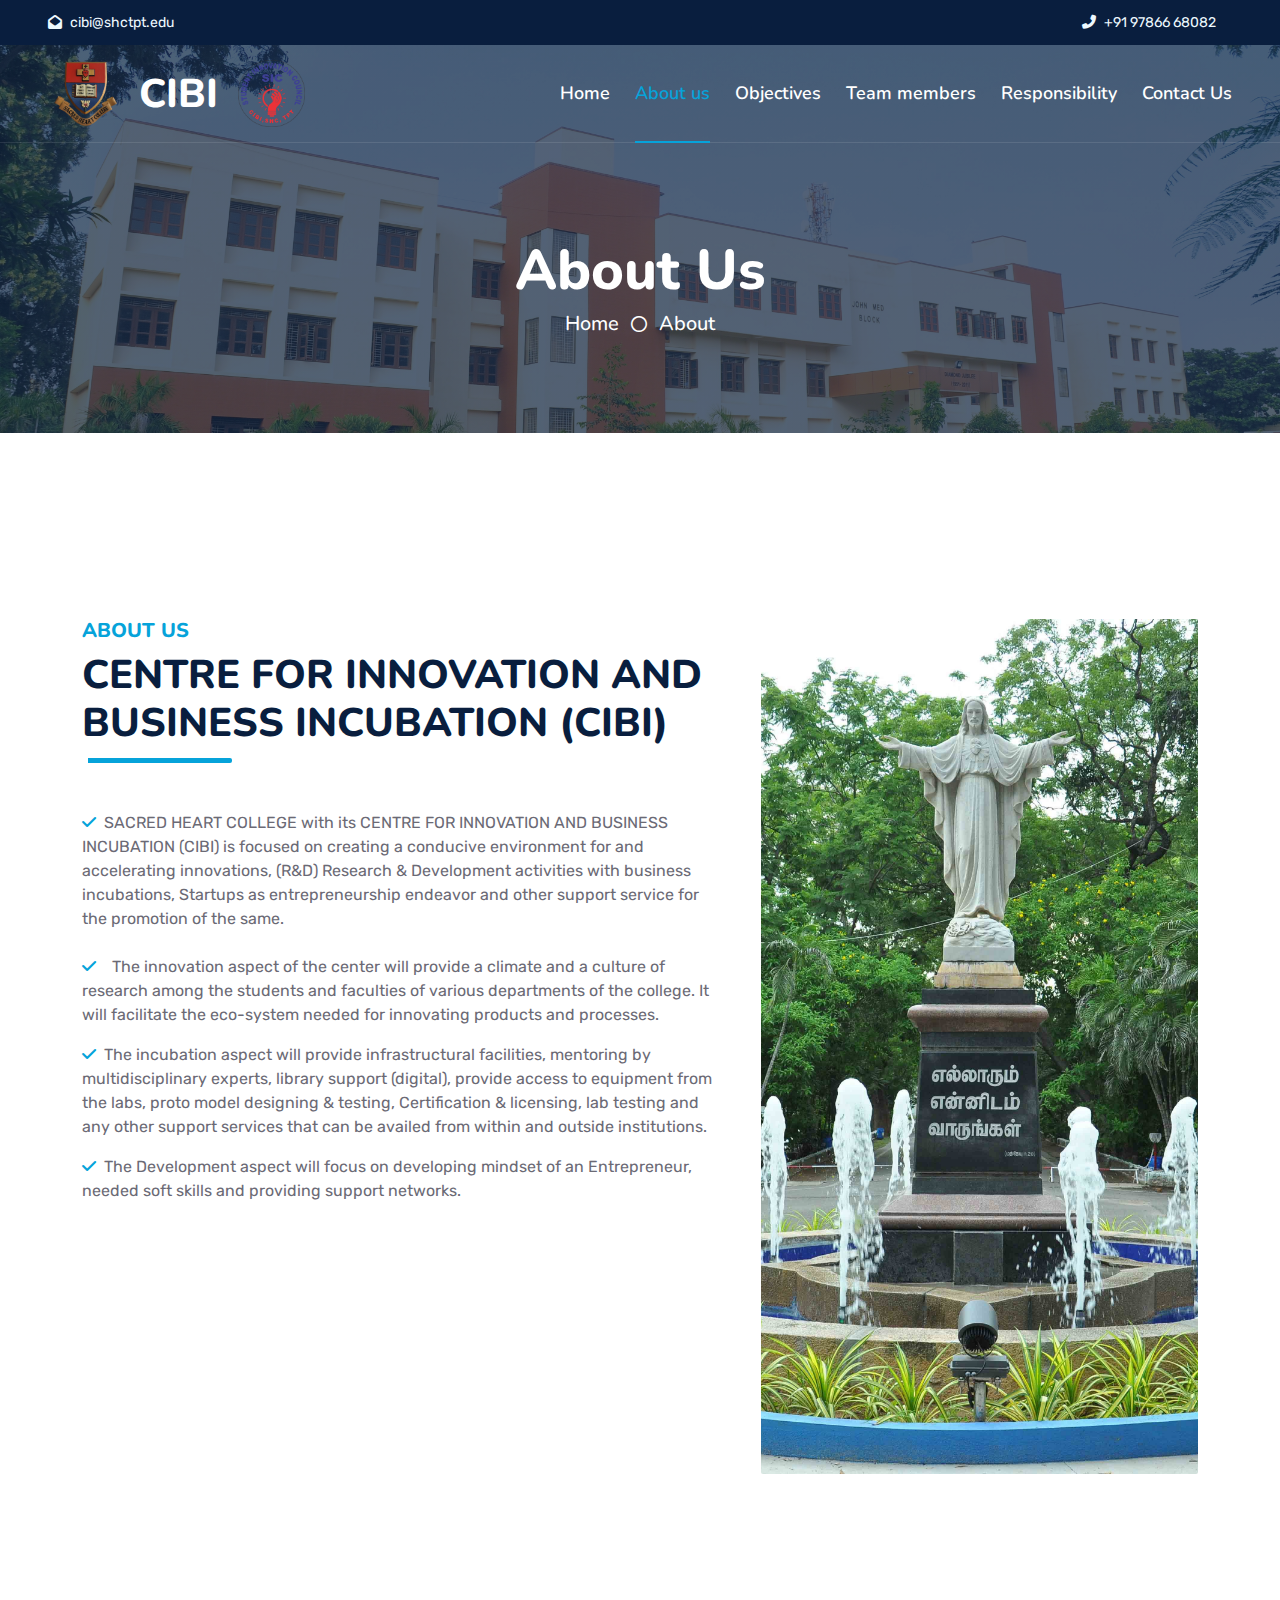
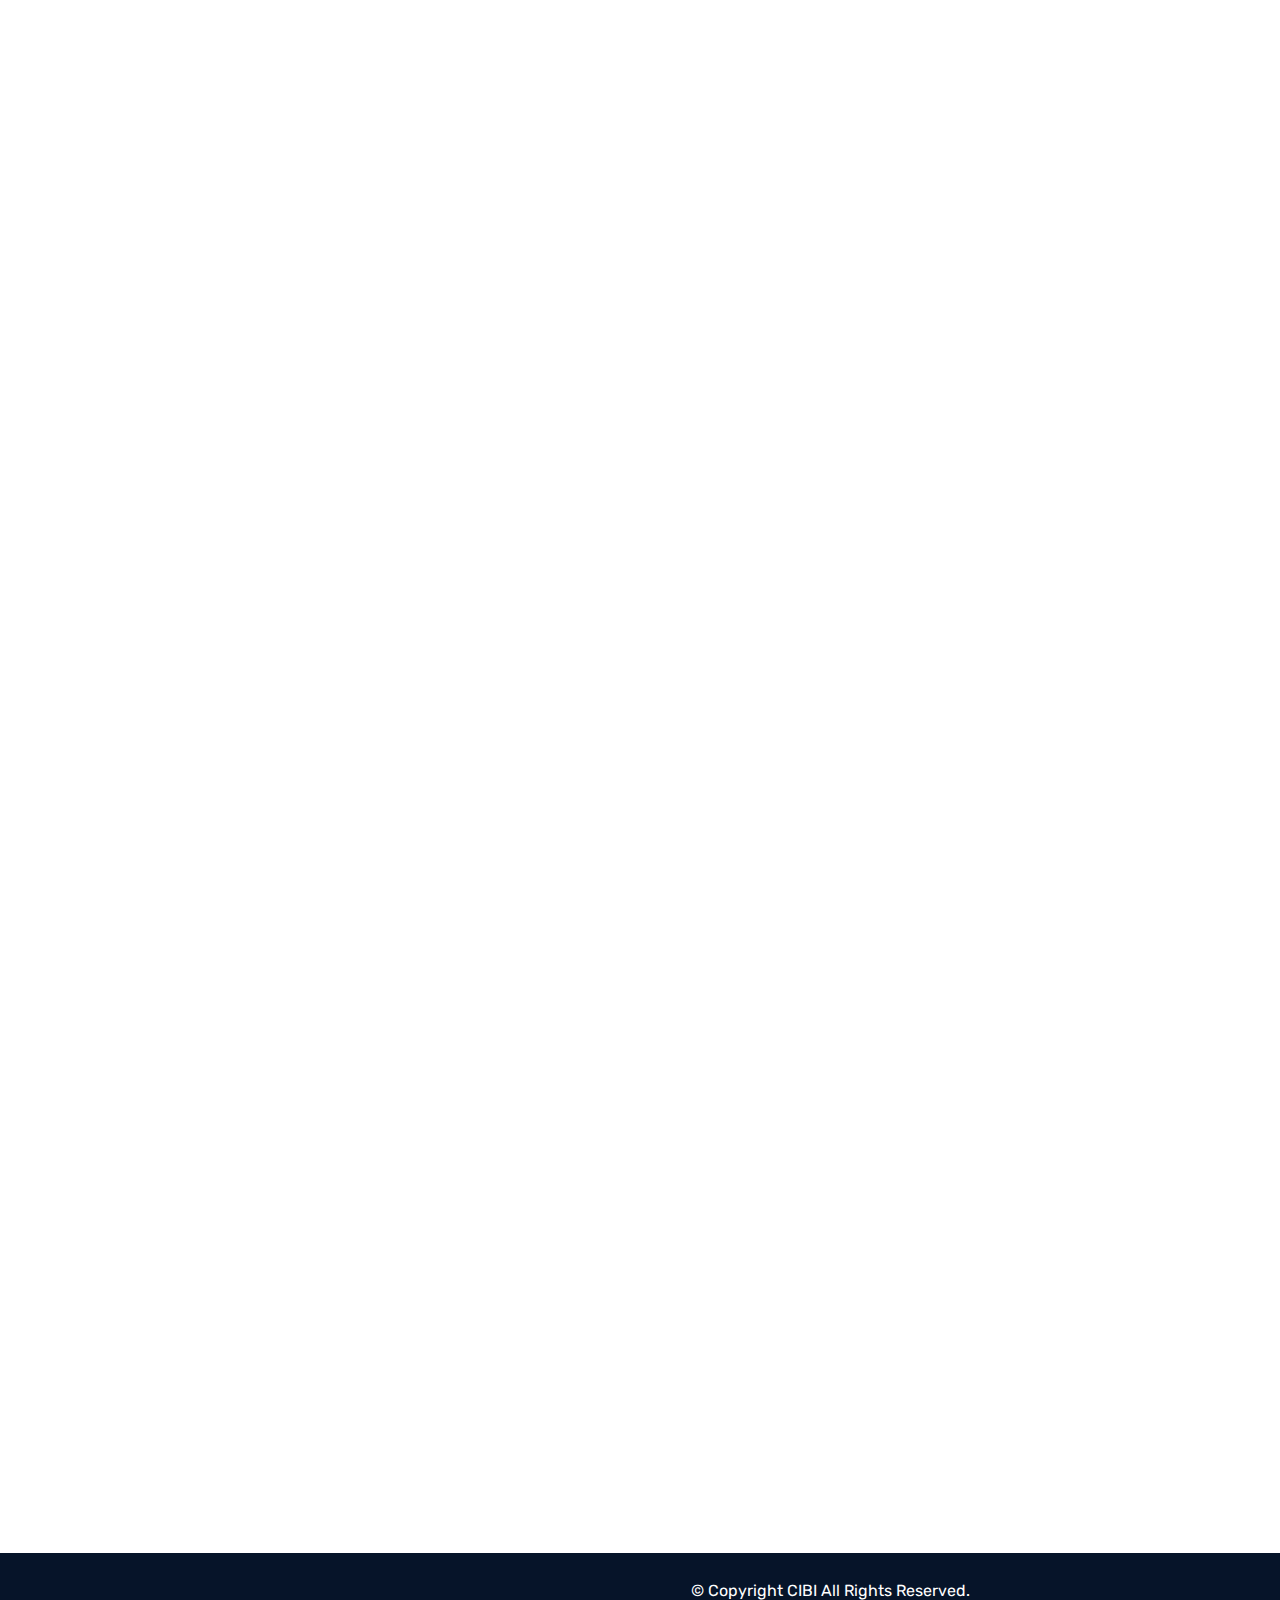
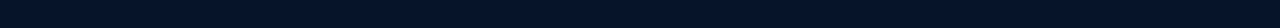
<file: about.html>
<!DOCTYPE html>
<html lang="en">

<head>
    <meta charset="utf-8">
    <title>CIBI</title>
    <meta content="width=device-width, initial-scale=1.0" name="viewport">
    <meta content="Free HTML Templates" name="keywords">
    <meta content="Free HTML Templates" name="description">

    <!-- Favicon -->
    <link href="img/favicon.ico" rel="icon">

    <!-- Google Web Fonts -->
    <link rel="preconnect" href="https://fonts.googleapis.com">
    <link rel="preconnect" href="https://fonts.gstatic.com" crossorigin>
    <link href="https://fonts.googleapis.com/css2?family=Nunito:wght@400;600;700;800&family=Rubik:wght@400;500;600;700&display=swap" rel="stylesheet">

    <!-- Icon Font Stylesheet -->
    <link href="https://cdnjs.cloudflare.com/ajax/libs/font-awesome/6.1.2/css/all.min.css" rel="stylesheet">
    <link href="https://cdn.jsdelivr.net/npm/bootstrap-icons@1.9.0/font/bootstrap-icons.css" rel="stylesheet">

    <!-- Libraries Stylesheet -->
    <link href="lib/owlcarousel/assets/owl.carousel.min.css" rel="stylesheet">
    <link href="lib/animate/animate.min.css" rel="stylesheet">

    <!-- Customized Bootstrap Stylesheet -->
    <link href="css/bootstrap.min.css" rel="stylesheet">

    <!-- Template Stylesheet -->
    <link href="css/style.css" rel="stylesheet">
</head>

<body>
    <!-- Spinner Start -->
    <div id="spinner" class="show bg-white position-fixed translate-middle w-100 vh-100 top-50 start-50 d-flex align-items-center justify-content-center">
        <div class="spinner"></div>
    </div>
    <!-- Spinner End -->


   <!-- Topbar Start -->
   <div class="container-fluid bg-dark px-5 d-none d-lg-block">
    <div class="row gx-0">
        <div class="col-lg-8 text-center text-lg-start mb-2 mb-lg-0">
            <div class="d-inline-flex align-items-center" style="height: 45px;">
        
                <small class="text-light"><i class="fa fa-envelope-open me-2"></i>cibi@shctpt.edu </small>
            </div>
        </div>
        <div class="col-lg-4 text-center text-lg-end">
            <div class="d-inline-flex align-items-center" style="height: 45px;">
                <small class="me-3 text-light"><i class="fa fa-phone-alt me-2"></i>+91 97866 68082</small>
            </div>
        </div>
    </div>
</div>
<!-- Topbar End -->


    <!-- Navbar & Carousel Start -->
    <div class="container-fluid position-relative p-0">
        <nav class="navbar navbar-expand-lg navbar-dark px-5 py-3 py-lg-0">
            <img src="img/shclogo.png" width="75" height="75" class="navbar-brand p-1" alt="logo">
                
            <a href="index.html" class="navbar-brand p-0">
                <h1 class="m-0"> 
                    CIBI</h1>
            </a>
            <img src="img/sic.png" width="75" height="75" class="navbar-brand p-1" alt="logo">
          
            <button class="navbar-toggler" type="button" data-bs-toggle="collapse" data-bs-target="#navbarCollapse">
                <span class="fa fa-bars"></span>
            </button>
            <div class="collapse navbar-collapse" id="navbarCollapse">


                <div class="navbar-nav ms-auto py-0">
                    <a href="index.html" class="nav-item nav-link">Home</a>
                    <a href="about.html" class="nav-item nav-link active">About us</a>
                    <a href="service.html" class="nav-item nav-link">Objectives</a>
                    <a href="team.html" class="nav-item nav-link">Team members</a>
                    <a href="testimonial.html" class="nav-item nav-link">Responsibility</a>
                     <a href="contact.html" class="nav-item nav-link">Contact Us</a>
                </div>
            </div>
        </nav>

        <div class="container-fluid bg-primary py-5 bg-header" style="margin-bottom: 90px;">
            <div class="row py-5">
                <div class="col-12 pt-lg-5 mt-lg-5 text-center">
                    <h1 class="display-4 text-white animated zoomIn">About Us</h1>
                    <a href="" class="h5 text-white">Home</a>
                    <i class="far fa-circle text-white px-2"></i>
                    <a href="" class="h5 text-white">About</a>
                </div>
            </div>
        </div>
    </div>
    <!-- Navbar End -->


    <!-- Full Screen Search Start -->
    <div class="modal fade" id="searchModal" tabindex="-1">
        <div class="modal-dialog modal-fullscreen">
            <div class="modal-content" style="background: rgba(9, 30, 62, .7);">
                <div class="modal-header border-0">
                    <button type="button" class="btn bg-white btn-close" data-bs-dismiss="modal" aria-label="Close"></button>
                </div>
                <div class="modal-body d-flex align-items-center justify-content-center">
                    <div class="input-group" style="max-width: 600px;">
                        <input type="text" class="form-control bg-transparent border-primary p-3" placeholder="Type search keyword">
                        <button class="btn btn-primary px-4"><i class="bi bi-search"></i></button>
                    </div>
                </div>
            </div>
        </div>
    </div>
    <!-- Full Screen Search End -->


     <!-- About Start -->
   <div class="container-fluid py-5 wow fadeInUp" data-wow-delay="0.1s">
    <div class="container py-5">
        <div class="row g-5">
            <div class="col-lg-7">
                <div class="section-title position-relative pb-3 mb-5">
                    <h5 class="fw-bold text-primary text-uppercase">About Us</h5>
                    <h1 class="mb-0">CENTRE FOR INNOVATION AND BUSINESS INCUBATION (CIBI)</h1>
                </div>
                <p class="mb-4"><i class="fa fa-check text-primary me-2"></i>SACRED HEART COLLEGE with its CENTRE FOR INNOVATION AND BUSINESS INCUBATION (CIBI) is focused on creating a conducive environment for and accelerating innovations, (R&D) Research & Development activities with business incubations, Startups as entrepreneurship endeavor and other support service for the promotion of the same.</p>
               
                <p><i class="fa fa-check text-primary me-3"></i>The innovation aspect of the center will provide a climate and a culture of research among the students and faculties of various departments of the college. It will facilitate the eco-system needed for innovating products and processes.</p>
                    <p><i class="fa fa-check text-primary me-2"></i>The incubation aspect will provide infrastructural facilities, mentoring by multidisciplinary experts, library support (digital), provide access to equipment from the labs, proto model designing & testing, Certification & licensing, lab testing and any other support services that can be availed from within and outside institutions.</p>
                    <p><i class="fa fa-check text-primary me-2"></i>The Development aspect will focus on developing mindset of an Entrepreneur, needed soft skills and providing support networks.
                    </p>
                     
                <div class="row g-0 mb-3">
                    <div class="col-sm-6 wow zoomIn" data-wow-delay="0.2s">
                        <h5 class="mb-3"><i class="fa fa-check text-primary me-3"></i>Compassion</h5>
                        <h5 class="mb-3"><i class="fa fa-check text-primary me-3"></i>Innovation</h5>
                    </div>


                    <div class="col-sm-6 wow zoomIn" data-wow-delay="0.4s">
                        <h5 class="mb-3"><i class="fa fa-check text-primary me-3"></i>Excellence</h5>
                        <h5 class="mb-3"><i class="fa fa-check text-primary me-3"></i>Fair Prices</h5>
                    </div>
                </div>
                <div class="d-flex align-items-center mb-4 wow fadeIn" data-wow-delay="0.6s">
                    <div class="bg-primary d-flex align-items-center justify-content-center rounded" style="width: 60px; height: 60px;">
                        <i class="fa fa-phone-alt text-white"></i>
                    </div>
                    <div class="ps-4">
                        <h5 class="mb-2">Call to ask any question</h5>
                        <h4 class="text-primary mb-0">+91 97866 68082</h4>
                    </div>
                </div>
                <a href="contact.html" class="btn btn-primary py-3 px-5 mt-3 wow zoomIn" data-wow-delay="0.9s">Contact Us</a>
            </div>
            <div class="col-lg-5" style="min-height: 500px;">
                <div class="position-relative h-100">
                    <img class="position-absolute w-100 h-100 rounded wow zoomIn" data-wow-delay="0.9s" src="img/Sacred_Heart_Jesus.jpg" style="object-fit: cover;">
                </div>
            </div>
        </div>
    </div>
</div><!-- About End -->


  

    <!-- Team Start -->
    <div class="container-fluid py-5 wow fadeInUp" data-wow-delay="0.1s">
        <div class="container py-5">
            <div class="section-title text-center position-relative pb-3 mb-5 mx-auto" style="max-width: 600px;">
                <h5 class="fw-bold text-primary text-uppercase">Team Members</h5>
             
            </div>
            <div class="row g-5">
                <div class="col-lg-4 wow slideInUp" data-wow-delay="0.3s">
                    <div class="team-item bg-light rounded overflow-hidden">
                        <div class="team-img position-relative overflow-hidden">
                            <img class="img-fluid w-100" src="img/team-1.jpeg" alt="">
                            <div class="team-social">
                            </div>
                        </div>
                    <div class="text-center py-4">
                            <h4 class="text-primary">Rev. Dr. D. Maria Antony Raj, Director</h4>
                            <p class="text-lower m-0">principal@shctpt.edu</p>
                        </div>
                    </div>
                </div>
                <div class="col-lg-4 wow slideInUp" data-wow-delay="0.6s">
                    <div class="team-item bg-light rounded overflow-hidden">
                        <div class="team-img position-relative overflow-hidden">
                            <img class="img-fluid w-100" src="img/team-2.jpeg" alt="">
                            <div class="team-social">
                            </div>
                        </div>
                        <div class="text-center py-4">
                            <h4 class="text-primary">Rev. Dr. G. Theophil Anand, Joint Director</h4>
                            <p class="text-lowercase m-0">theophil@shctpt.edu</p>
                        </div>
                    </div>
                </div>
                <div class="col-lg-4 wow slideInUp" data-wow-delay="0.9s">
                    <div class="team-item bg-light rounded overflow-hidden">
                        <div class="team-img position-relative overflow-hidden">
                            <img class="img-fluid w-100" src="img/team-3.jpeg" alt="">
                            <div class="team-social">
                              </div>
                        </div>
                        <div class="text-center py-4">
                            <h4 class="text-primary">Mr. F. Anbu, Deputy Director</h4>
                            <p class="text-lowercase m-0">anbucibi@shctpt.edu</p>
                        </div>
                    </div>
                </div>
            </div>
        </div>
    </div>
    <!-- Team End -->

    <!-- Vendor Start -->
 <div class="container-fluid py-5 wow fadeInUp" data-wow-delay="0.1s">
    <div class="section-title text-center position-relative pb-3 mb-4 mx-auto" style="max-width: 600px;">
            
        <h1 class="mb-0">Our Collaborating Institutions</h1>
    </div>

    <div class="container py-5 mb-5">
        <div class="bg-white">
            <div class="owl-carousel vendor-carousel">
                <img src="img/a.png" alt="">
                <img src="img/b.png" alt="">
                <img src="img/c.png" alt="">
                <img src="img/d.png" alt="">
                <img src="img/e.png" alt="">
                <img src="img/f.png" alt="">
                <img src="img/h.png" alt="">
                <img src="img/j.png" alt="">
                <img src="img/g.png" alt="">
            </div>
        </div>
    </div>
</div>
<!-- Vendor End -->



    <!-- Footer Start -->
    <div class="container-fluid bg-dark text-light mt-5 wow fadeInUp" data-wow-delay="0.1s">
        <div class="container">
            <div class="row gx-5">
                <div class="col-lg-4 col-md-6 footer-about">
                    <div class="d-flex flex-column align-items-center justify-content-center text-center h-100 bg-primary p-4">
                       
                        <img src="img/shclogo.png" width="75" height="75" class="navbar-brand p-1" alt="logo">
                        <a href="index.html" class="navbar-brand">
                            <h1 class="m-0 text-white">CIBI</h1>
                        </a>
                        
                        <img src="img/sic.png" width="75" height="75" class="navbar-brand p-1" alt="logo">
                       <p class="mt-3 mb-4">Innovation is about executing the idea — converting the idea into a successful business</p>
                        <form action="">
                            <div class="input-group">
                                <input type="text" class="form-control border-white p-3" placeholder="Your Email">
                                <button class="btn btn-dark">Sign Up</button>
                            </div>
                        </form>
                    </div>
                </div>
                <div class="col-lg-8 col-md-6">
                    <div class="row gx-5">
                        <div class="col-lg-6 col-md-12 pt-5 mb-5">
                            <div class="section-title section-title-sm position-relative pb-3 mb-4">
                                <h3 class="text-light mb-0">Get In Touch</h3>
                            </div>
                            <div class="d-flex mb-2">
                                <i class="bi bi-geo-alt text-primary me-2"></i>
                                <p class="mb-0">Sacred Heart College (Autonomous), Tirupattur - 635 601</p>
                            </div>
                            <div class="d-flex mb-2">
                                <i class="bi bi-envelope-open text-primary me-2"></i>
                                <p class="mb-0">cibi@shctpt.edu</p>
                            </div>
                            <div class="d-flex mb-2">
                                <i class="bi bi-telephone text-primary me-2"></i>
                                <p class="mb-0">+91 97866 68082</p>
                            </div>
                            <div class="d-flex mt-4">
                                <a class="btn btn-primary btn-square me-2" href="#"><i class="fab fa-twitter fw-normal"></i></a>
                                <a class="btn btn-primary btn-square me-2" href="#"><i class="fab fa-facebook-f fw-normal"></i></a>
                                <a class="btn btn-primary btn-square me-2" href="#"><i class="fab fa-linkedin-in fw-normal"></i></a>
                                <a class="btn btn-primary btn-square" href="#"><i class="fab fa-instagram fw-normal"></i></a>
                            </div>
                        </div>
                        <div class="col-lg-4 col-md-12 pt-0 pt-lg-5 mb-5">
                            <div class="section-title section-title-sm position-relative pb-3 mb-4">
                                <h3 class="text-light mb-0">Quick Links</h3>
                            </div>
                            <div class="link-animated d-flex flex-column justify-content-start">
                                <a class="text-light mb-2" href="index.html"><i class="bi bi-arrow-right text-primary me-2"></i>Home</a>
                                <a class="text-light mb-2" href="about.html"><i class="bi bi-arrow-right text-primary me-2"></i>About Us</a>
                                <a class="text-light mb-2" href="service.html"><i class="bi bi-arrow-right text-primary me-2"></i>Objectives</a>
                                <a class="text-light mb-2" href="team.html"><i class="bi bi-arrow-right text-primary me-2"></i>Team members</a>
                                <a class="text-light mb-2" href="testimonial.html"><i class="bi bi-arrow-right text-primary me-2"></i>Responsibility</a>
                                <a class="text-light" href="contact.html"><i class="bi bi-arrow-right text-primary me-2"></i>Contact Us</a>
                            </div>
                        </div>
                        
                    </div>
                </div>
            </div>
        </div>
    </div>
    <div class="container-fluid text-white" style="background: #061429;">
        <div class="container text-center">
            <div class="row justify-content-end">
                <div class="col-lg-8 col-md-6">
                    <div class="d-flex align-items-center justify-content-center" style="height: 75px;">
                        <p class="mb-0">&copy; Copyright CIBI  All Rights Reserved.</p>
                    </div>
                </div>
            </div>
        </div>
    </div>
    <!-- Footer End -->


    <!-- Back to Top -->
    <a href="#" class="btn btn-lg btn-primary btn-lg-square rounded back-to-top"><i class="bi bi-arrow-up"></i></a>


    <!-- JavaScript Libraries -->
    <script src="https://code.jquery.com/jquery-3.4.1.min.js"></script>
    <script src="https://cdn.jsdelivr.net/npm/bootstrap@5.0.0/dist/js/bootstrap.bundle.min.js"></script>
    <script src="lib/wow/wow.min.js"></script>
    <script src="lib/easing/easing.min.js"></script>
    <script src="lib/waypoints/waypoints.min.js"></script>
    <script src="lib/counterup/counterup.min.js"></script>
    <script src="lib/owlcarousel/owl.carousel.min.js"></script>

    <!-- Template Javascript -->
    <script src="js/main.js"></script>
</body>

</html>
</file>
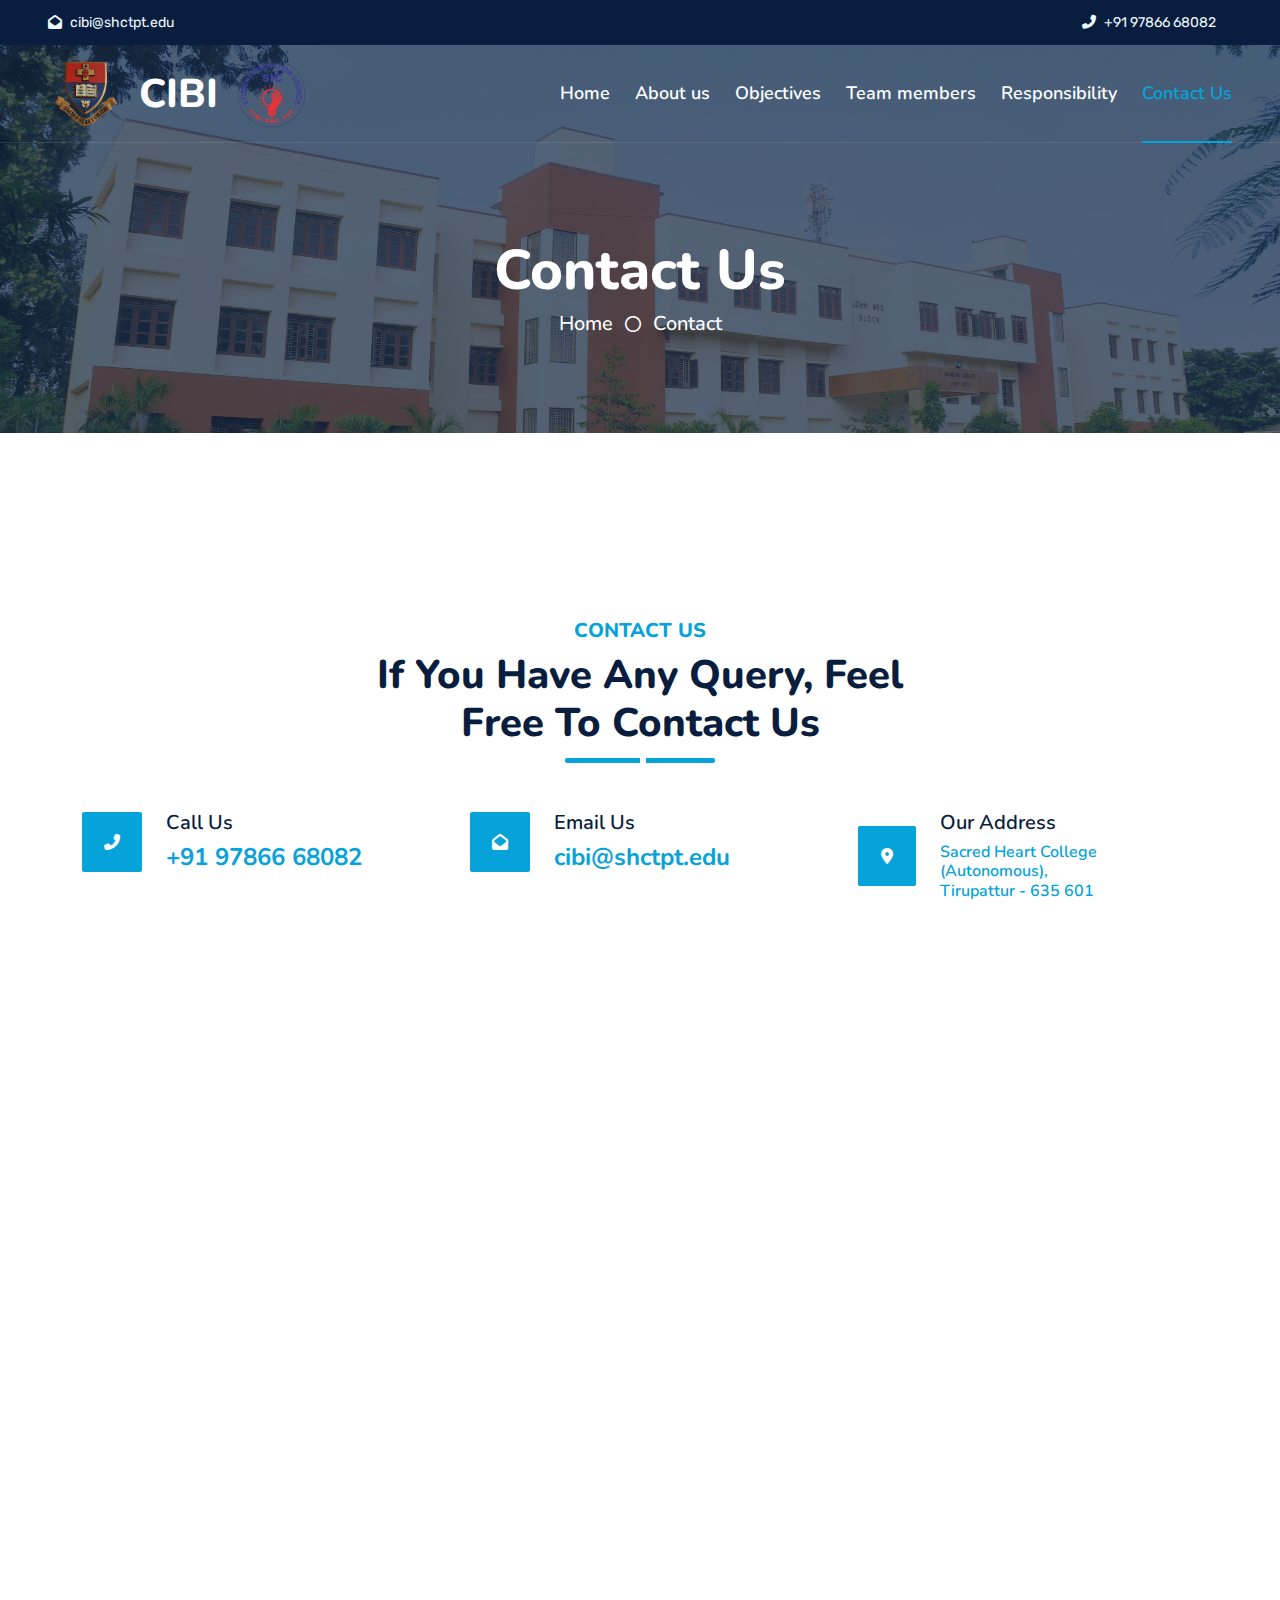
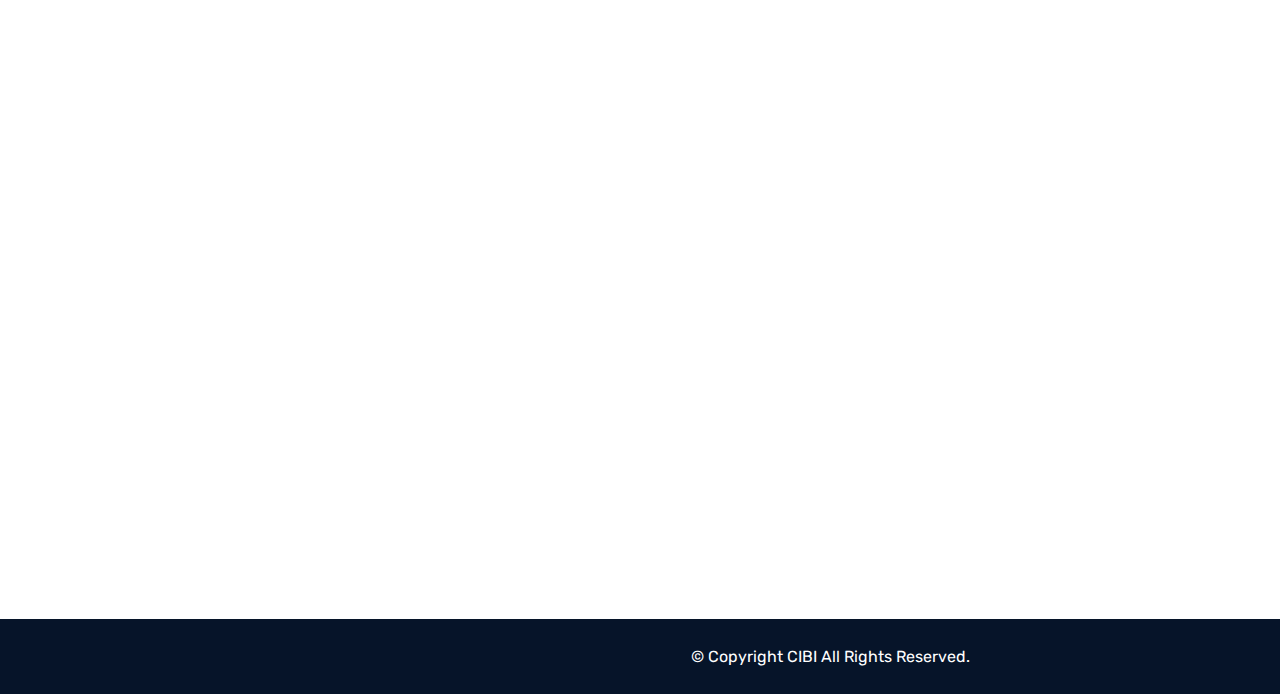
<file: contact.html>
<!DOCTYPE html>
<html lang="en">

<head>
    <meta charset="utf-8">
    <title>CIBI</title>
    <meta content="width=device-width, initial-scale=1.0" name="viewport">
    <meta content="Free HTML Templates" name="keywords">
    <meta content="Free HTML Templates" name="description">

    <!-- Favicon -->
    <link href="img/favicon.ico" rel="icon">

    <!-- Google Web Fonts -->
    <link rel="preconnect" href="https://fonts.googleapis.com">
    <link rel="preconnect" href="https://fonts.gstatic.com" crossorigin>
    <link href="https://fonts.googleapis.com/css2?family=Nunito:wght@400;600;700;800&family=Rubik:wght@400;500;600;700&display=swap" rel="stylesheet">

    <!-- Icon Font Stylesheet -->
    <link href="https://cdnjs.cloudflare.com/ajax/libs/font-awesome/6.1.2/css/all.min.css" rel="stylesheet">
    <link href="https://cdn.jsdelivr.net/npm/bootstrap-icons@1.9.0/font/bootstrap-icons.css" rel="stylesheet">

    <!-- Libraries Stylesheet -->
    <link href="lib/owlcarousel/assets/owl.carousel.min.css" rel="stylesheet">
    <link href="lib/animate/animate.min.css" rel="stylesheet">

    <!-- Customized Bootstrap Stylesheet -->
    <link href="css/bootstrap.min.css" rel="stylesheet">

    <!-- Template Stylesheet -->
    <link href="css/style.css" rel="stylesheet">
</head>

<body>
    <!-- Spinner Start -->
    <div id="spinner" class="show bg-white position-fixed translate-middle w-100 vh-100 top-50 start-50 d-flex align-items-center justify-content-center">
        <div class="spinner"></div>
    </div>
    <!-- Spinner End -->



   <!-- Topbar Start -->
   <div class="container-fluid bg-dark px-5 d-none d-lg-block">
    <div class="row gx-0">
        <div class="col-lg-8 text-center text-lg-start mb-2 mb-lg-0">
            <div class="d-inline-flex align-items-center" style="height: 45px;">
        
                <small class="text-light"><i class="fa fa-envelope-open me-2"></i>cibi@shctpt.edu </small>
            </div>
        </div>
        <div class="col-lg-4 text-center text-lg-end">
            <div class="d-inline-flex align-items-center" style="height: 45px;">
                <small class="me-3 text-light"><i class="fa fa-phone-alt me-2"></i>+91 97866 68082</small>
            </div>
        </div>
    </div>
</div>
<!-- Topbar End -->


    <!-- Navbar & Carousel Start -->
    <div class="container-fluid position-relative p-0">
        <nav class="navbar navbar-expand-lg navbar-dark px-5 py-3 py-lg-0">
            <img src="img/shclogo.png" width="75" height="75" class="navbar-brand p-1" alt="logo">
                
            <a href="index.html" class="navbar-brand p-0">
                <h1 class="m-0"> 
                    CIBI</h1>
            </a>
            <img src="img/sic.png" width="75" height="75" class="navbar-brand p-1" alt="logo">
          
            <button class="navbar-toggler" type="button" data-bs-toggle="collapse" data-bs-target="#navbarCollapse">
                <span class="fa fa-bars"></span>
            </button>
            <div class="collapse navbar-collapse" id="navbarCollapse">


                <div class="navbar-nav ms-auto py-0">
                    <a href="index.html" class="nav-item nav-link">Home</a>
                    <a href="about.html" class="nav-item nav-link ">About us</a>
                    <a href="service.html" class="nav-item nav-link">Objectives</a>
                    <a href="team.html" class="nav-item nav-link">Team members</a>
                    <a href="testimonial.html" class="nav-item nav-link">Responsibility</a>
                     <a href="contact.html" class="nav-item nav-link active">Contact Us</a>
                </div>
            </div>
        </nav>


        <div class="container-fluid bg-primary py-5 bg-header" style="margin-bottom: 90px;">
            <div class="row py-5">
                <div class="col-12 pt-lg-5 mt-lg-5 text-center">
                    <h1 class="display-4 text-white animated zoomIn">Contact Us</h1>
                    <a href="" class="h5 text-white">Home</a>
                    <i class="far fa-circle text-white px-2"></i>
                    <a href="" class="h5 text-white">Contact</a>
                </div>
            </div>
        </div>
    </div>
    <!-- Navbar End -->


    <!-- Full Screen Search Start -->
    <div class="modal fade" id="searchModal" tabindex="-1">
        <div class="modal-dialog modal-fullscreen">
            <div class="modal-content" style="background: rgba(9, 30, 62, .7);">
                <div class="modal-header border-0">
                    <button type="button" class="btn bg-white btn-close" data-bs-dismiss="modal" aria-label="Close"></button>
                </div>
                <div class="modal-body d-flex align-items-center justify-content-center">
                    <div class="input-group" style="max-width: 600px;">
                        <input type="text" class="form-control bg-transparent border-primary p-3" placeholder="Type search keyword">
                        <button class="btn btn-primary px-4"><i class="bi bi-search"></i></button>
                    </div>
                </div>
            </div>
        </div>
    </div>
    <!-- Full Screen Search End -->


    <!-- Contact Start -->
    <div class="container-fluid py-5 wow fadeInUp" data-wow-delay="0.1s">
        <div class="container py-5">
            <div class="section-title text-center position-relative pb-3 mb-5 mx-auto" style="max-width: 600px;">
                <h5 class="fw-bold text-primary text-uppercase">Contact Us</h5>
                <h1 class="mb-0">If You Have Any Query, Feel Free To Contact Us</h1>
            </div>
            <div class="row g-5 mb-5">
                <div class="col-lg-4">
                    <div class="d-flex align-items-center wow fadeIn" data-wow-delay="0.1s">
                        <div class="bg-primary d-flex align-items-center justify-content-center rounded" style="width: 60px; height: 60px;">
                            <i class="fa fa-phone-alt text-white"></i>
                        </div>
                        <div class="ps-4">
                            <h5 class="mb-2">Call Us</h5>
                            <h4 class="text-primary mb-0">+91 97866 68082</h4>
                        </div>
                    </div>
                </div>
                <div class="col-lg-4">
                    <div class="d-flex align-items-center wow fadeIn" data-wow-delay="0.4s">
                        <div class="bg-primary d-flex align-items-center justify-content-center rounded" style="width: 60px; height: 60px;">
                            <i class="fa fa-envelope-open text-white"></i>
                        </div>
                        <div class="ps-4">
                            <h5 class="mb-2">Email Us</h5>
                            <h4 class="text-primary mb-0">cibi@shctpt.edu</h4>
                        </div>
                    </div>
                </div>
                <div class="col-lg-4">
                    <div class="d-flex align-items-center wow fadeIn" data-wow-delay="0.8s">
                        <div class="bg-primary d-flex align-items-center justify-content-center rounded" style="width: 60px; height: 60px;">
                            <i class="fa fa-map-marker-alt text-white"></i>
                        </div>
                        <div class="ps-4">
                            <h5 class="mb-2">Our Address</h5>
                            <h6 class="text-primary mb-0">Sacred Heart College (Autonomous),<BR> Tirupattur - 635 601</h6>
                        </div>
                    </div>
                </div>
            </div>
            <div class="row g-5">
                <div class="col-lg-6 wow slideInUp" data-wow-delay="0.3s">
                    <form>
                        <div class="row g-3">
                            <div class="col-md-6">
                                <input type="text" class="form-control border-0 bg-light px-4" placeholder="Your Name" style="height: 55px;">
                            </div>
                            <div class="col-md-6">
                                <input type="email" class="form-control border-0 bg-light px-4" placeholder="Your Email" style="height: 55px;">
                            </div>
                            <div class="col-12">
                                <input type="text" class="form-control border-0 bg-light px-4" placeholder="Subject" style="height: 55px;">
                            </div>
                            <div class="col-12">
                                <textarea class="form-control border-0 bg-light px-4 py-3" rows="4" placeholder="Message"></textarea>
                            </div>
                            <div class="col-12">
                                <button class="btn btn-primary w-100 py-3" type="submit">Send Message</button>
                            </div>
                        </div>
                    </form>
                </div>
                <div class="col-lg-6 wow slideInUp" data-wow-delay="0.6s">
                    <iframe class="position-relative rounded w-100 h-100" src="https://www.google.com/maps/embed?pb=!1m16!1m12!1m3!1d3895.1978126457316!2d78.56727691432964!3d12.503043891164483!2m3!1f0!2f0!3f0!3m2!1i1024!2i768!4f13.1!2m1!1ssacred%20heart%20college%2C%20Tirupattur%2C%20Tamil%20Nadu!5e0!3m2!1sen!2sin!4v1593668139444!5m2!1sen!2sin"  frameborder="0" style="min-height: 350px; border:0;" allowfullscreen="" aria-hidden="false" tabindex="0"></iframe>
                       </div>
            </div>
        </div>
    </div>
    <!-- Contact End -->



    <!-- Vendor Start -->
    <div class="container-fluid py-5 wow fadeInUp" data-wow-delay="0.1s">
        <div class="section-title text-center position-relative pb-3 mb-4 mx-auto" style="max-width: 600px;">
                
            <h1 class="mb-0">Our Collaborating Institutions</h1>
        </div>

        <div class="container py-5 mb-5">
            <div class="bg-white">
                <div class="owl-carousel vendor-carousel">
                    <img src="img/a.png" alt="">
                    <img src="img/b.png" alt="">
                    <img src="img/c.png" alt="">
                    <img src="img/d.png" alt="">
                    <img src="img/e.png" alt="">
                    <img src="img/f.png" alt="">
                    <img src="img/h.png" alt="">
                    <img src="img/j.png" alt="">
                    <img src="img/g.png" alt="">
                </div>
            </div>
        </div>
    </div>
    <!-- Vendor End -->
    <!-- Footer Start -->
    <div class="container-fluid bg-dark text-light mt-5 wow fadeInUp" data-wow-delay="0.1s">
        <div class="container">
            <div class="row gx-5">
                <div class="col-lg-4 col-md-6 footer-about">
                    <div class="d-flex flex-column align-items-center justify-content-center text-center h-100 bg-primary p-4">
                        <img src="img/shclogo.png" width="75" height="75" class="navbar-brand p-1" alt="logo">
                        <a href="index.html" class="navbar-brand">
                            <h1 class="m-0 text-white">CIBI</h1>
                        </a>
                        
                        <img src="img/sic.png" width="75" height="75" class="navbar-brand p-1" alt="logo">
                      <p class="mt-0 mb-4">	Innovation is about executing the idea — converting the idea into a successful business </p>
                        <form action="">
                            <div class="input-group">
                                <input type="text" class="form-control border-white p-3" placeholder="Your Email">
                                <button class="btn btn-dark">Sign Up</button>
                            </div>
                        </form>
                    </div>
                </div>
                <div class="col-lg-8 col-md-6">
                    <div class="row gx-5">
                        <div class="col-lg-6 col-md-12 pt-5 mb-5">
                            <div class="section-title section-title-sm position-relative pb-3 mb-4">
                                <h3 class="text-light mb-0">Get In Touch</h3>
                            </div>
                            <div class="d-flex mb-2">
                                <i class="bi bi-geo-alt text-primary me-2"></i>
                                <p class="mb-0">Sacred Heart College (Autonomous), Tirupattur - 635 601</p>
                            </div>
                            <div class="d-flex mb-2">
                                <i class="bi bi-envelope-open text-primary me-2"></i>
                                <p class="mb-0">cibi@shctpt.edu</p>
                            </div>
                            <div class="d-flex mb-2">
                                <i class="bi bi-telephone text-primary me-2"></i>
                                <p class="mb-0">+91 97866 68082</p>
                            </div>
                            <div class="d-flex mt-4">
                                <a class="btn btn-primary btn-square me-2" href="#"><i class="fab fa-twitter fw-normal"></i></a>
                                <a class="btn btn-primary btn-square me-2" href="#"><i class="fab fa-facebook-f fw-normal"></i></a>
                                <a class="btn btn-primary btn-square me-2" href="#"><i class="fab fa-linkedin-in fw-normal"></i></a>
                                <a class="btn btn-primary btn-square" href="#"><i class="fab fa-instagram fw-normal"></i></a>
                            </div>
                        </div>
                        <div class="col-lg-4 col-md-12 pt-0 pt-lg-5 mb-5">
                            <div class="section-title section-title-sm position-relative pb-3 mb-4">
                                <h3 class="text-light mb-0">Quick Links</h3>
                            </div>
                            <div class="link-animated d-flex flex-column justify-content-start">
                                <a class="text-light mb-2" href="index.html"><i class="bi bi-arrow-right text-primary me-2"></i>Home</a>
                                <a class="text-light mb-2" href="about.html"><i class="bi bi-arrow-right text-primary me-2"></i>About Us</a>
                                <a class="text-light mb-2" href="service.html"><i class="bi bi-arrow-right text-primary me-2"></i>Objectives</a>
                                <a class="text-light mb-2" href="team.html"><i class="bi bi-arrow-right text-primary me-2"></i>Team members</a>
                                <a class="text-light mb-2" href="testimonial.html"><i class="bi bi-arrow-right text-primary me-2"></i>Responsibility</a>
                                <a class="text-light" href="contact.html"><i class="bi bi-arrow-right text-primary me-2"></i>Contact Us</a>
                            </div>
                        </div>
                        
                    </div>
                </div>
            </div>
        </div>
    </div>
    <div class="container-fluid text-white" style="background: #061429;">
        <div class="container text-center">
            <div class="row justify-content-end">
                <div class="col-lg-8 col-md-6">
                    <div class="d-flex align-items-center justify-content-center" style="height: 75px;">
                        <p class="mb-0">&copy; Copyright CIBI  All Rights Reserved.</p>
                    </div>
                </div>
            </div>
        </div>
    </div>
    <!-- Footer End -->


    <!-- Back to Top -->
    <a href="#" class="btn btn-lg btn-primary btn-lg-square rounded back-to-top"><i class="bi bi-arrow-up"></i></a>


    <!-- JavaScript Libraries -->
    <script src="https://code.jquery.com/jquery-3.4.1.min.js"></script>
    <script src="https://cdn.jsdelivr.net/npm/bootstrap@5.0.0/dist/js/bootstrap.bundle.min.js"></script>
    <script src="lib/wow/wow.min.js"></script>
    <script src="lib/easing/easing.min.js"></script>
    <script src="lib/waypoints/waypoints.min.js"></script>
    <script src="lib/counterup/counterup.min.js"></script>
    <script src="lib/owlcarousel/owl.carousel.min.js"></script>

    <!-- Template Javascript -->
    <script src="js/main.js"></script>
</body>

</html>
</file>
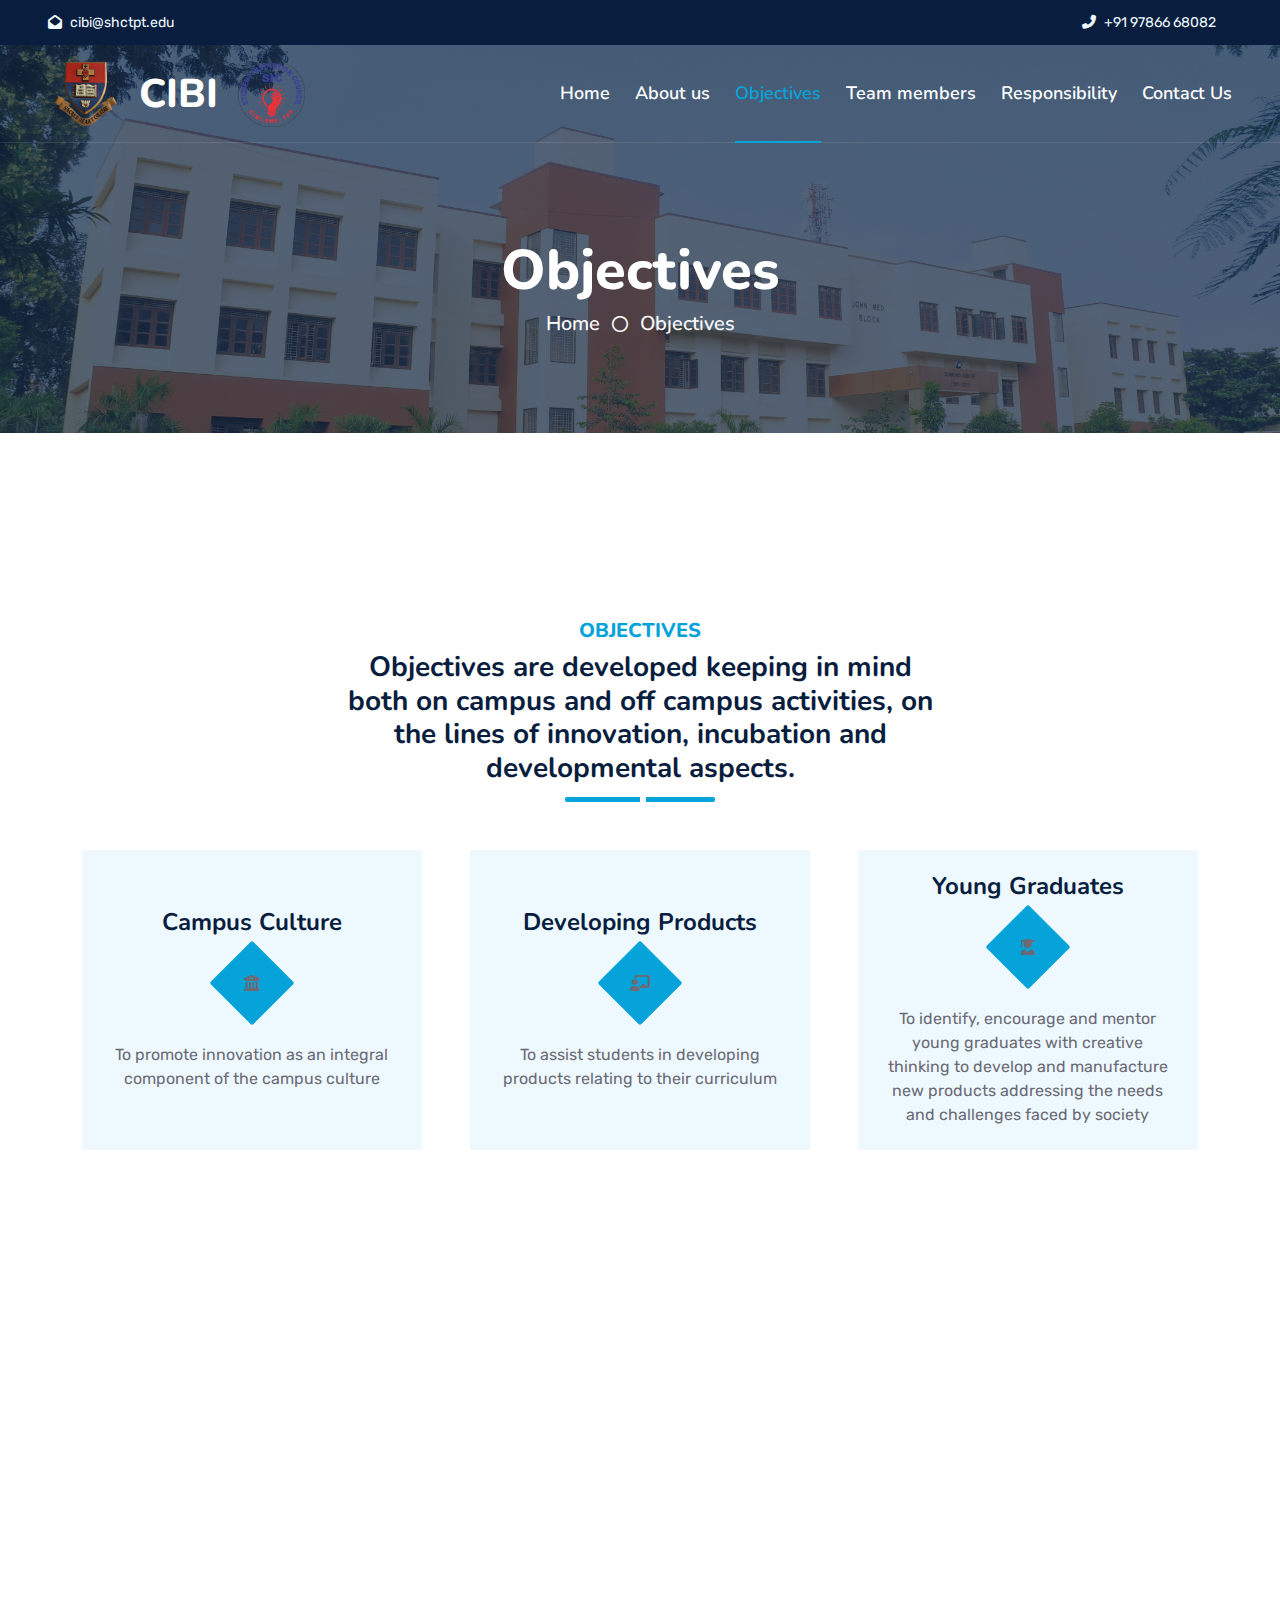
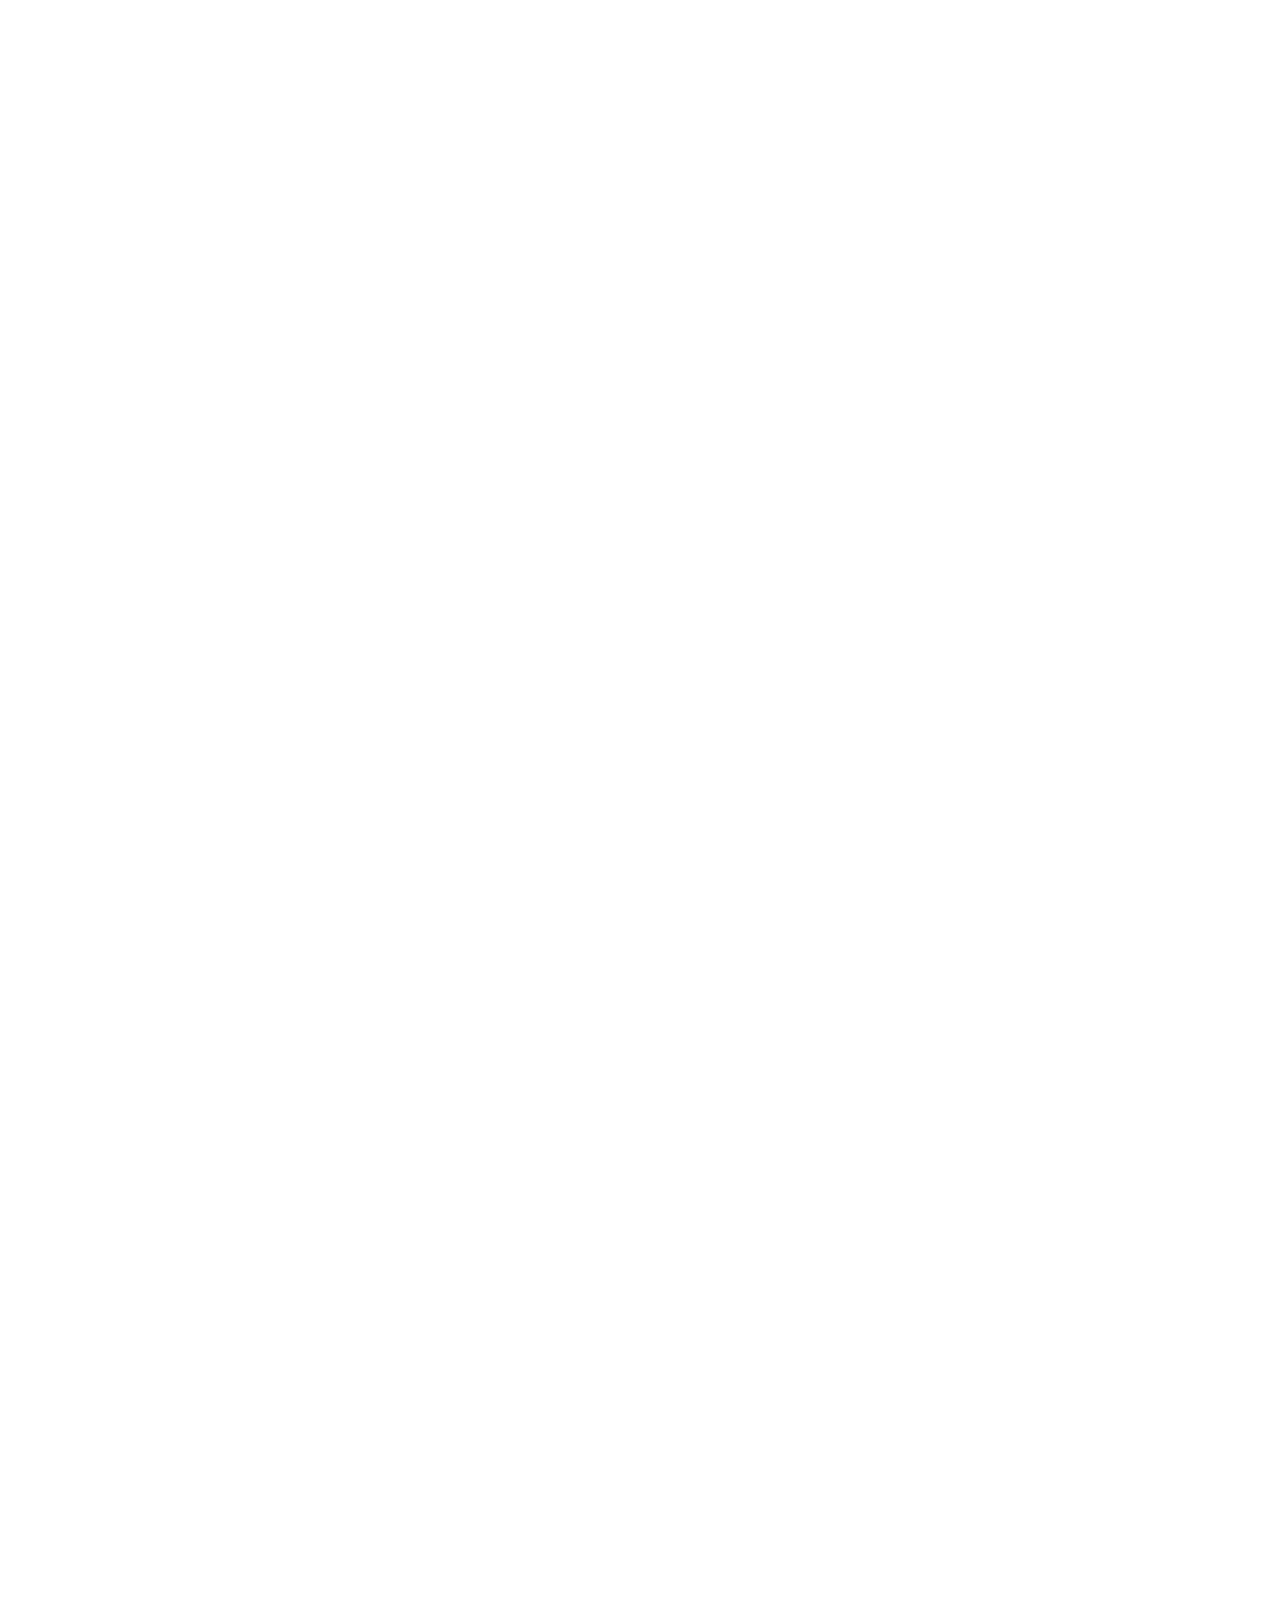
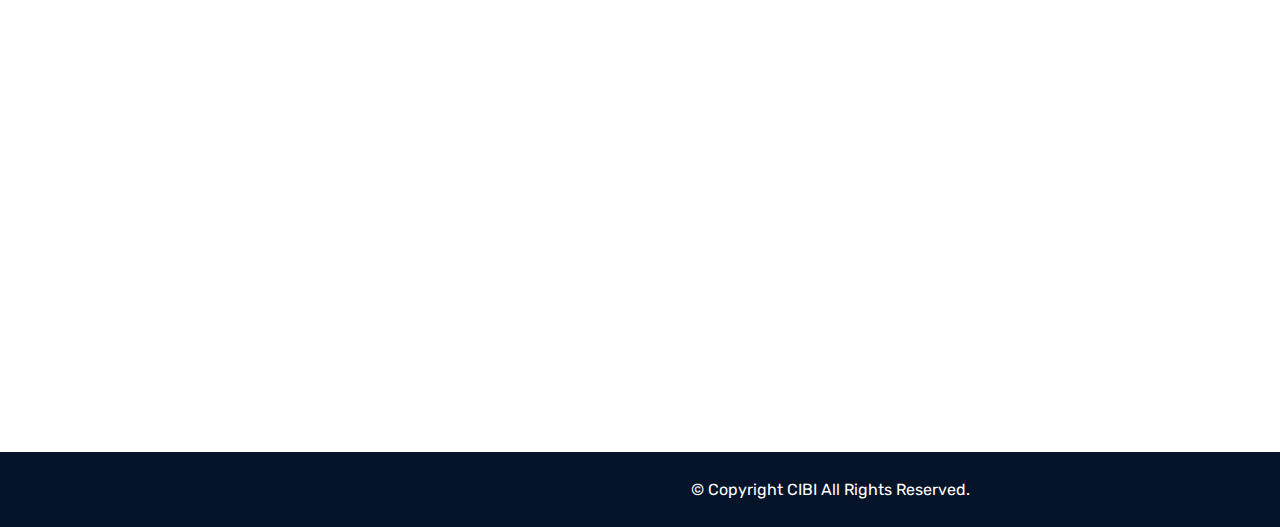
<file: service.html>
<!DOCTYPE html>
<html lang="en">

<head>
    <meta charset="utf-8">
    <title>CIBI</title>
    <meta content="width=device-width, initial-scale=1.0" name="viewport">
    <meta content="Free HTML Templates" name="keywords">
    <meta content="Free HTML Templates" name="description">

    <!-- Favicon -->
    <link href="img/favicon.ico" rel="icon">

    <!-- Google Web Fonts -->
    <link rel="preconnect" href="https://fonts.googleapis.com">
    <link rel="preconnect" href="https://fonts.gstatic.com" crossorigin>
    <link href="https://fonts.googleapis.com/css2?family=Nunito:wght@400;600;700;800&family=Rubik:wght@400;500;600;700&display=swap" rel="stylesheet">

    <!-- Icon Font Stylesheet -->
    <link href="https://cdnjs.cloudflare.com/ajax/libs/font-awesome/6.1.2/css/all.min.css" rel="stylesheet">
    <link href="https://cdn.jsdelivr.net/npm/bootstrap-icons@1.9.0/font/bootstrap-icons.css" rel="stylesheet">

    <!-- Libraries Stylesheet -->
    <link href="lib/owlcarousel/assets/owl.carousel.min.css" rel="stylesheet">
    <link href="lib/animate/animate.min.css" rel="stylesheet">

    <!-- Customized Bootstrap Stylesheet -->
    <link href="css/bootstrap.min.css" rel="stylesheet">

    <!-- Template Stylesheet -->
    <link href="css/style.css" rel="stylesheet">
</head>

<body>
    <!-- Spinner Start -->
    <div id="spinner" class="show bg-white position-fixed translate-middle w-100 vh-100 top-50 start-50 d-flex align-items-center justify-content-center">
        <div class="spinner"></div>
    </div>
    <!-- Spinner End -->



   <!-- Topbar Start -->
   <div class="container-fluid bg-dark px-5 d-none d-lg-block">
    <div class="row gx-0">
        <div class="col-lg-8 text-center text-lg-start mb-2 mb-lg-0">
            <div class="d-inline-flex align-items-center" style="height: 45px;">
        
                <small class="text-light"><i class="fa fa-envelope-open me-2"></i>cibi@shctpt.edu </small>
            </div>
        </div>
        <div class="col-lg-4 text-center text-lg-end">
            <div class="d-inline-flex align-items-center" style="height: 45px;">
                <small class="me-3 text-light"><i class="fa fa-phone-alt me-2"></i>+91 97866 68082</small>
            </div>
        </div>
    </div>
</div>
<!-- Topbar End -->


    <!-- Navbar & Carousel Start -->
    <div class="container-fluid position-relative p-0">
        <nav class="navbar navbar-expand-lg navbar-dark px-5 py-3 py-lg-0">
            <img src="img/shclogo.png" width="75" height="75" class="navbar-brand p-1" alt="logo">
                
            <a href="index.html" class="navbar-brand p-0">
                <h1 class="m-0"> 
                    CIBI</h1>
            </a>
            <img src="img/sic.png" width="75" height="75" class="navbar-brand p-1" alt="logo">
           <button class="navbar-toggler" type="button" data-bs-toggle="collapse" data-bs-target="#navbarCollapse">
                <span class="fa fa-bars"></span>
            </button>
            <div class="collapse navbar-collapse" id="navbarCollapse">


                <div class="navbar-nav ms-auto py-0">
                    <a href="index.html" class="nav-item nav-link">Home</a>
                    <a href="about.html" class="nav-item nav-link ">About us</a>
                    <a href="service.html" class="nav-item nav-link active">Objectives</a>
                    <a href="team.html" class="nav-item nav-link">Team members</a>
                    <a href="testimonial.html" class="nav-item nav-link">Responsibility</a>
                     <a href="contact.html" class="nav-item nav-link ">Contact Us</a>
                </div>
            </div>
        </nav>

        
        <div class="container-fluid bg-primary py-5 bg-header" style="margin-bottom: 90px;">
            <div class="row py-5">
                <div class="col-12 pt-lg-5 mt-lg-5 text-center">
                    <h1 class="display-4 text-white animated zoomIn">Objectives</h1>
                    <a href="" class="h5 text-white">Home</a>
                    <i class="far fa-circle text-white px-2"></i>
                    <a href="" class="h5 text-white">Objectives</a>
                </div>
            </div>
        </div>
    </div>
    <!-- Navbar End -->


    <!-- Full Screen Search Start -->
    <div class="modal fade" id="searchModal" tabindex="-1">
        <div class="modal-dialog modal-fullscreen">
            <div class="modal-content" style="background: rgba(9, 30, 62, .7);">
                <div class="modal-header border-0">
                    <button type="button" class="btn bg-white btn-close" data-bs-dismiss="modal" aria-label="Close"></button>
                </div>
                <div class="modal-body d-flex align-items-center justify-content-center">
                    <div class="input-group" style="max-width: 600px;">
                        <input type="text" class="form-control bg-transparent border-primary p-3" placeholder="Type search keyword">
                        <button class="btn btn-primary px-4"><i class="bi bi-search"></i></button>
                    </div>
                </div>
            </div>
        </div>
    </div>
    <!-- Full Screen Search End -->



    <!-- Service Start -->
    <div class="container-fluid py-5 wow fadeInUp" data-wow-delay="0.1s">
        <div class="container py-5">
            <div class="section-title text-center position-relative pb-3 mb-5 mx-auto" style="max-width: 600px;">
                <h5 class="fw-bold text-primary text-uppercase">OBJECTIVES</h5>
                <h3 class="mb-0">Objectives are developed keeping in mind both on campus and off campus activities, on the lines of innovation, incubation and developmental aspects.</h3>
            </div>
            <div class="row g-5">
                <div class="col-lg-4 col-md-6 wow zoomIn" data-wow-delay="0.3s">
                    <div class="service-item bg-light rounded d-flex flex-column align-items-center justify-content-center text-center">
                        <h4 class="mb-3">Campus Culture</h4>
                        <div class="service-icon">
                            <i class="fa-solid fa-building-columns"></i>
                         </div>
                        <p class="m-0">	To promote innovation as an integral component of the campus culture</p>
                        <a class="btn btn-lg btn-primary rounded" href="">
                          <i class="fa-solid fa-building-columns"></i>                        </a>
                    </div>
                </div>
                <div class="col-lg-4 col-md-6 wow zoomIn" data-wow-delay="0.6s">
                    <div class="service-item bg-light rounded d-flex flex-column align-items-center justify-content-center text-center">
                        <h4 class="mb-3">Developing Products</h4>
                        <div class="service-icon">
                            <i class="fa-solid fa-chalkboard-user"></i>
                         </div>
                        <p class="m-0">To assist students in developing products relating to their curriculum</p>
                        <a class="btn btn-lg btn-primary rounded" href="">
                          <i class="fa-solid fa-chalkboard-user"></i>  </a>
                    </div>
                </div>
                <div class="col-lg-4 col-md-6 wow zoomIn" data-wow-delay="0.9s">
                    <div class="service-item bg-light rounded d-flex flex-column align-items-center justify-content-center text-center">
                        <h4 class="mb-3">Young Graduates</h4>
                        <div class="service-icon">
                            <i class="fa-solid fa-user-graduate"></i>
                        </div>
                        <p class="m-0">To identify, encourage and mentor young graduates with creative thinking to develop and manufacture new products addressing the needs and challenges faced by society</p>
                        <a class="btn btn-lg btn-primary rounded" href="">
                            <i class="fa-solid fa-user-graduate"></i>
                        </a>
                    </div>
                </div>
                <div class="col-lg-4 col-md-6 wow zoomIn" data-wow-delay="0.3s">
                    <div class="service-item bg-light rounded d-flex flex-column align-items-center justify-content-center text-center">
                        <h4 class="mb-3">Staff community</h4>
                        <div class="service-icon">
                            <i class="fa-solid fa-person-chalkboard"></i>
                        </div>
                        <p class="m-0">   To facilitate staff community gain access to the latest and relevant research & developments activities in their areas of interest both nationally and internationally</p>
                        <a class="btn btn-lg btn-primary rounded" href="">
                            <i class="fa-solid fa-person-chalkboard"></i>
                        </a>
                    </div>
                </div>
                <div class="col-lg-4 col-md-6 wow zoomIn" data-wow-delay="0.9s">
                    <div class="service-item bg-light rounded d-flex flex-column align-items-center justify-content-center text-center">
                        <h4 class="mb-3"> Multi discipline research </h4>
                        <div class="service-icon">
                            <i class="fa-solid fa-book-atlas"></i>
                        </div>
                        <p class="m-0">To consciously promote Multi discipline research projects in newer areas of technology like big data analysis, robotics, cyber security and non-conventional energy resources etc.</p>
                        <a class="btn btn-lg btn-primary rounded" href="">
                            <i class="fa-solid fa-book-atlas"></i>
                        </a>
                    </div>
                </div>
                <div class="col-lg-4 col-md-6 wow zoomIn" data-wow-delay="0.3s">
                    <div class="service-item bg-light rounded d-flex flex-column align-items-center justify-content-center text-center">
                        <h4 class="mb-3">Resource Persons</h4>
                        <div class="service-icon">
                            <i class="fa-solid fa-user-tie"></i>
                        </div>
                        <p class="m-0">To organize resource persons and experts from industry in order to handle few courses for the development of innovative thinking among students that would lead to incubation</p>
                        <a class="btn btn-lg btn-primary rounded" href="">
                            <i class="fa-solid fa-user-tie"></i>
                        </a>
                    </div>
                </div>
                <div class="col-lg-4 col-md-6 wow zoomIn" data-wow-delay="0.9s">
                    <div class="service-item bg-light rounded d-flex flex-column align-items-center justify-content-center text-center">
                        <h4 class="mb-3">Network</h4>
                        <div class="service-icon">
                            <i class="fa-solid fa-globe"></i>
                        </div>
                        <p class="m-0">Establishing a network between various institutions - Provide a cost effective services - Provide a platform based support</p>
                        <a class="btn btn-lg btn-primary rounded" href="">
                            <i class="fa-solid fa-globe"></i>
                        </a>
                    </div>
                </div>
                <div class="col-lg-4 col-md-6 wow zoomIn" data-wow-delay="0.3s">
                    <div class="service-item bg-light rounded d-flex flex-column align-items-center justify-content-center text-center">
                        <h4 class="mb-3">Identify & Process</h4>
                        <div class="service-icon">
                            <i class="fa-solid fa-microchip"></i>
                        </div>
                        <p class="m-0"> To identify and process relevant research and action projects</p>
                        <a class="btn btn-lg btn-primary rounded" href="">
                            <i class="fa-solid fa-microchip"></i>
                        </a>
                    </div>
                </div>
            
                <div class="col-lg-4 col-md-6 wow zoomIn" data-wow-delay="0.6s">
                    <div class="service-item bg-light rounded d-flex flex-column align-items-center justify-content-center text-center">
                        <h4 class="mb-3">Consultancy Service</h4>
                        <div class="service-icon">
                            <i class="fa-solid fa-file-shield"></i>                       </div>
                        <p class="m-0">	To undertake and offer consultancy services to industries on cost effective and people friendly technologies.</p>
                        <a class="btn btn-lg btn-primary rounded" href="">
                            <i class="fa-solid fa-file-shield"></i>
                        </a>
                    </div>
                </div>

                <div class="col-lg-4 col-md-6 wow zoomIn" data-wow-delay="0.3s">
                    <div class="service-item bg-light rounded d-flex flex-column align-items-center justify-content-center text-center">
                        <h4 class="mb-3">Solving</h4>
                        <div class="service-icon">
                            <i class="fa-solid fa-file-code"></i>
                        </div>
                        <p class="m-0">To undertake projects in solving real time technological issues.</p>
                        <a class="btn btn-lg btn-primary rounded" href="">
                            <i class="fa-solid fa-file-code"></i>
                                                </a>
                    </div>
                </div>
                <div class="col-lg-4 col-md-6 wow zoomIn" data-wow-delay="0.9s">
                    <div class="service-item bg-light rounded d-flex flex-column align-items-center justify-content-center text-center">
                        <h4 class="mb-3">Interface</h4>
                        <div class="service-icon">
                            <i class="fa-solid fa-hand-holding-hand"></i>
                        </div>
                        <p class="m-0">To act as an interface between departments and Industry.</p>
                        <a class="btn btn-lg btn-primary rounded" href="">
                            <i class="fa-solid fa-hand-holding-hand"></i>
                          </a>
                    </div>
                </div>
                <div class="col-lg-4 col-md-6 wow zoomIn" data-wow-delay="0.3s">
                    <div class="service-item bg-light rounded d-flex flex-column align-items-center justify-content-center text-center">
                        <h4 class="mb-3">Government Departments</h4>
                        <div class="service-icon">
                            <i class="fa-solid fa-building-circle-check"></i>
                        </div>
                       
                        <p class="m-0"> To work with various government departments like MSME, DIC, NABARD, KVIC, KVIB, COIR BOARD etc.</p>
                        <a class="btn btn-lg btn-primary rounded" href="">
                            <i class="fa-solid fa-building-circle-check"></i>                        </a>
                    </div>
                </div>
            

            </div>
        </div>
    </div>
    <!-- Service End -->



    <!-- Testimonial Start -->
    <div class="container-fluid py-5 wow fadeInUp" data-wow-delay="0.1s">
        <div class="container py-5">
            <div class="section-title text-center position-relative pb-3 mb-4 mx-auto" style="max-width: 600px;">
                
                <h1 class="mb-0">Members</h1>
            </div>

            <div class="owl-carousel testimonial-carousel wow fadeInUp" data-wow-delay="0.6s">
                <div class="testimonial-item bg-light my-4">
                    <div class="d-flex align-items-center border-bottom pt-5 pb-4 px-5">
                        <img class="img-fluid rounded" src="img/team-4.jpeg" style="width: 60px; height: 60px;" >
                        <div class="ps-4">
                            <h4 class="text-primary mb-1">Dr. R. Jude Vimal Michael</h4>
                            <small class="text-lowercase">jude@shctpt.edu</small>
                        </div>
                    </div>
                    
                </div>
                <div class="testimonial-item bg-light my-4">
                    <div class="d-flex align-items-center border-bottom pt-5 pb-4 px-5">
                        <img class="img-fluid rounded" src="img/team-5.jpeg" style="width: 60px; height: 60px;" >
                        <div class="ps-4">
                            <h4 class="text-primary mb-1">Dr. S. A. Martin Britto Dhas CIBI Member</h4>
                            <small class="text-lowercase">martinbritto@shctpt.edu</small>
                        </div>
                    </div>
                   </div>
                
                   <div class="testimonial-item bg-light my-4">
                    <div class="d-flex align-items-center border-bottom pt-5 pb-4 px-5">
                        <img class="img-fluid rounded" src="img/team-7.jpeg" style="width: 60px; height: 60px;" >
                        <div class="ps-4">
                            <h4 class="text-primary mb-1"> Dr. P. Saranraj CIBI Member</h4>
                            <small class="text-lowercase">saranraj@shctpt.edu</small>
                        </div>
                    </div>
                   </div>
                      <div class="testimonial-item bg-light my-4">
                    <div class="d-flex align-items-center border-bottom pt-5 pb-4 px-5">
                        <img class="img-fluid rounded" src="img/team-6.jpeg" style="width: 60px; height: 60px;" >
                        <div class="ps-4">
                            <h4 class="text-primary mb-1">Dr. M. Nahren Manuel CIBI Member</h4>
                            <small class="text-lowercase">nahren@shctpt.edu</small>
                        </div>
                    </div>
                  </div>
                
                <div class="testimonial-item bg-light my-4">
                    <div class="d-flex align-items-center border-bottom pt-5 pb-4 px-5">
                        <img class="img-fluid rounded" src="img/team-8.jpeg" style="width: 60px; height: 60px;" >
                        <div class="ps-4">
                        

                            <h4 class="text-primary mb-1"> Dr. I. Niyas Ahamed CIBI Member</h4>
                            <small class="text-lowercase">driniyasahamed@shctpt.edu</small>
                        </div>
                    </div>
                  </div>
            </div>
        </div>
    </div>
    <!-- Testimonial End -->

  

  

    <!-- Vendor Start -->
    <div class="container-fluid py-5 wow fadeInUp" data-wow-delay="0.1s">
        <div class="section-title text-center position-relative pb-3 mb-4 mx-auto" style="max-width: 600px;">
                
            <h1 class="mb-0">Our Collaborating Institutions</h1>
        </div>

        <div class="container py-5 mb-5">
            <div class="bg-white">
                <div class="owl-carousel vendor-carousel">
                    <img src="img/a.png" alt="">
                    <img src="img/b.png" alt="">
                    <img src="img/c.png" alt="">
                    <img src="img/d.png" alt="">
                    <img src="img/e.png" alt="">
                    <img src="img/f.png" alt="">
                    <img src="img/h.png" alt="">
                    <img src="img/j.png" alt="">
                    <img src="img/g.png" alt="">
                </div>
            </div>
        </div>
    </div>
    <!-- Vendor End -->
        

    <!-- Footer Start -->
    <div class="container-fluid bg-dark text-light mt-5 wow fadeInUp" data-wow-delay="0.1s">
        <div class="container">
            <div class="row gx-5">
                <div class="col-lg-4 col-md-6 footer-about">
                    <div class="d-flex flex-column align-items-center justify-content-center text-center h-100 bg-primary p-4">
                        <img src="img/shclogo.png" width="75" height="75" class="navbar-brand p-1" alt="logo">
                        <a href="index.html" class="navbar-brand">
                            <h1 class="m-0 text-white">CIBI</h1>
                        </a>
                        
                        <img src="img/sic.png" width="75" height="75" class="navbar-brand p-1" alt="logo">
                      
                        <p class="mt-3 mb-4">Innovation is about executing the idea — converting the idea into a successful business</p>
                        <form action="">
                            <div class="input-group">
                                <input type="text" class="form-control border-white p-3" placeholder="Your Email">
                                <button class="btn btn-dark">Sign Up</button>
                            </div>
                        </form>
                    </div>
                </div>
                <div class="col-lg-8 col-md-6">
                    <div class="row gx-5">
                        <div class="col-lg-6 col-md-12 pt-5 mb-5">
                            <div class="section-title section-title-sm position-relative pb-3 mb-4">
                                <h3 class="text-light mb-0">Get In Touch</h3>
                            </div>
                            <div class="d-flex mb-2">
                                <i class="bi bi-geo-alt text-primary me-2"></i>
                                <p class="mb-0">Sacred Heart College (Autonomous), Tirupattur - 635 601</p>
                            </div>
                            <div class="d-flex mb-2">
                                <i class="bi bi-envelope-open text-primary me-2"></i>
                                <p class="mb-0">cibi@shctpt.edu</p>
                            </div>
                            <div class="d-flex mb-2">
                                <i class="bi bi-telephone text-primary me-2"></i>
                                <p class="mb-0">+91 97866 68082</p>
                            </div>
                            <div class="d-flex mt-4">
                                <a class="btn btn-primary btn-square me-2" href="#"><i class="fab fa-twitter fw-normal"></i></a>
                                <a class="btn btn-primary btn-square me-2" href="#"><i class="fab fa-facebook-f fw-normal"></i></a>
                                <a class="btn btn-primary btn-square me-2" href="#"><i class="fab fa-linkedin-in fw-normal"></i></a>
                                <a class="btn btn-primary btn-square" href="#"><i class="fab fa-instagram fw-normal"></i></a>
                            </div>
                        </div>
                        <div class="col-lg-4 col-md-12 pt-0 pt-lg-5 mb-5">
                            <div class="section-title section-title-sm position-relative pb-3 mb-4">
                                <h3 class="text-light mb-0">Quick Links</h3>
                            </div>
                            <div class="link-animated d-flex flex-column justify-content-start">
                                <a class="text-light mb-2" href="index.html"><i class="bi bi-arrow-right text-primary me-2"></i>Home</a>
                                <a class="text-light mb-2" href="about.html"><i class="bi bi-arrow-right text-primary me-2"></i>About Us</a>
                                <a class="text-light mb-2" href="service.html"><i class="bi bi-arrow-right text-primary me-2"></i>Objectives</a>
                                <a class="text-light mb-2" href="team.html"><i class="bi bi-arrow-right text-primary me-2"></i>Team members</a>
                                <a class="text-light mb-2" href="testimonial.html"><i class="bi bi-arrow-right text-primary me-2"></i>Responsibility</a>
                                <a class="text-light" href="contact.html"><i class="bi bi-arrow-right text-primary me-2"></i>Contact Us</a>
                            </div>
                        </div>
                        
                    </div>
                </div>
            </div>
        </div>
    </div>
    <div class="container-fluid text-white" style="background: #061429;">
        <div class="container text-center">
            <div class="row justify-content-end">
                <div class="col-lg-8 col-md-6">
                    <div class="d-flex align-items-center justify-content-center" style="height: 75px;">
                        <p class="mb-0">&copy; Copyright CIBI  All Rights Reserved. </p>
					 </div>
                </div>
            </div>
        </div>
    </div>
    <!-- Footer End -->

    <!-- Back to Top -->
    <a href="#" class="btn btn-lg btn-primary btn-lg-square rounded back-to-top"><i class="bi bi-arrow-up"></i></a>


    <!-- JavaScript Libraries -->
    <script src="https://code.jquery.com/jquery-3.4.1.min.js"></script>
    <script src="https://cdn.jsdelivr.net/npm/bootstrap@5.0.0/dist/js/bootstrap.bundle.min.js"></script>
    <script src="lib/wow/wow.min.js"></script>
    <script src="lib/easing/easing.min.js"></script>
    <script src="lib/waypoints/waypoints.min.js"></script>
    <script src="lib/counterup/counterup.min.js"></script>
    <script src="lib/owlcarousel/owl.carousel.min.js"></script>

    <!-- Template Javascript -->
    <script src="js/main.js"></script>
</body>

</html>
</file>
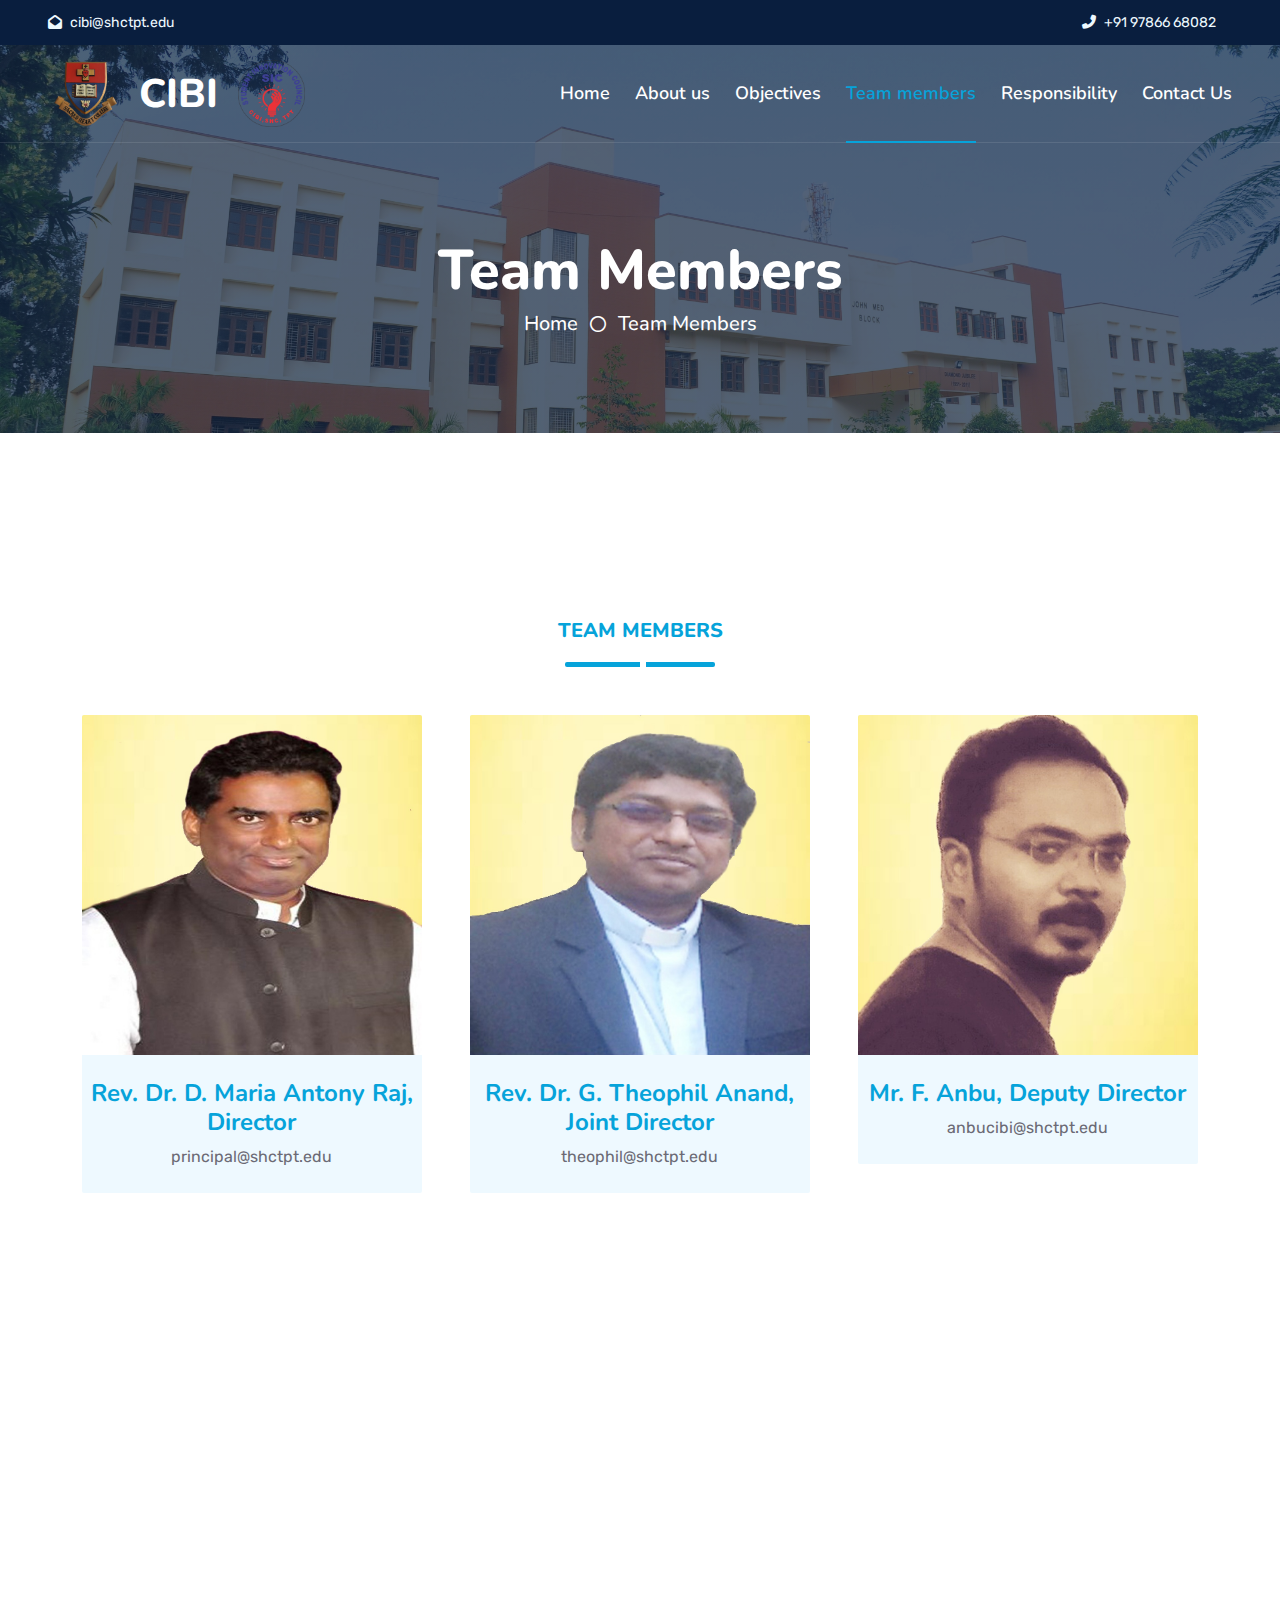
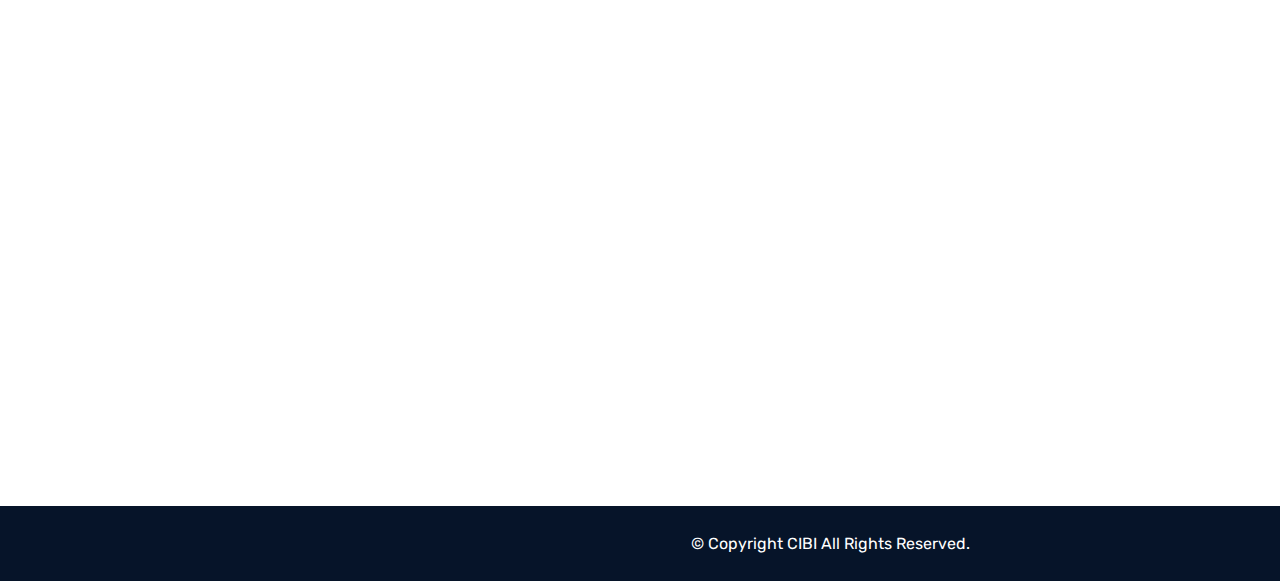
<file: team.html>
<!DOCTYPE html>
<html lang="en">

<head>
    <meta charset="utf-8">
    <title>CIBI</title>
    <meta content="width=device-width, initial-scale=1.0" name="viewport">
    <meta content="Free HTML Templates" name="keywords">
    <meta content="Free HTML Templates" name="description">

    <!-- Favicon -->
    <link href="img/favicon.ico" rel="icon">

    <!-- Google Web Fonts -->
    <link rel="preconnect" href="https://fonts.googleapis.com">
    <link rel="preconnect" href="https://fonts.gstatic.com" crossorigin>
    <link href="https://fonts.googleapis.com/css2?family=Nunito:wght@400;600;700;800&family=Rubik:wght@400;500;600;700&display=swap" rel="stylesheet">

    <!-- Icon Font Stylesheet -->
    <link href="https://cdnjs.cloudflare.com/ajax/libs/font-awesome/6.1.2/css/all.min.css" rel="stylesheet">
    <link href="https://cdn.jsdelivr.net/npm/bootstrap-icons@1.9.0/font/bootstrap-icons.css" rel="stylesheet">

    <!-- Libraries Stylesheet -->
    <link href="lib/owlcarousel/assets/owl.carousel.min.css" rel="stylesheet">
    <link href="lib/animate/animate.min.css" rel="stylesheet">

    <!-- Customized Bootstrap Stylesheet -->
    <link href="css/bootstrap.min.css" rel="stylesheet">

    <!-- Template Stylesheet -->
    <link href="css/style.css" rel="stylesheet">
</head>

<body>
    <!-- Spinner Start -->
    <div id="spinner" class="show bg-white position-fixed translate-middle w-100 vh-100 top-50 start-50 d-flex align-items-center justify-content-center">
        <div class="spinner"></div>
    </div>
    <!-- Spinner End -->



   <!-- Topbar Start -->
   <div class="container-fluid bg-dark px-5 d-none d-lg-block">
    <div class="row gx-0">
        <div class="col-lg-8 text-center text-lg-start mb-2 mb-lg-0">
            <div class="d-inline-flex align-items-center" style="height: 45px;">
        
                <small class="text-light"><i class="fa fa-envelope-open me-2"></i>cibi@shctpt.edu </small>
            </div>
        </div>
        <div class="col-lg-4 text-center text-lg-end">
            <div class="d-inline-flex align-items-center" style="height: 45px;">
                <small class="me-3 text-light"><i class="fa fa-phone-alt me-2"></i>+91 97866 68082</small>
            </div>
        </div>
    </div>
</div>
<!-- Topbar End -->


    <!-- Navbar & Carousel Start -->
    <div class="container-fluid position-relative p-0">
        <nav class="navbar navbar-expand-lg navbar-dark px-5 py-3 py-lg-0">
            <img src="img/shclogo.png" width="75" height="75" class="navbar-brand p-1" alt="logo">
                
            <a href="index.html" class="navbar-brand p-0">
                <h1 class="m-0"> 
                    CIBI</h1>
            </a>
            <img src="img/sic.png" width="75" height="75" class="navbar-brand p-1" alt="logo">
          <button class="navbar-toggler" type="button" data-bs-toggle="collapse" data-bs-target="#navbarCollapse">
                <span class="fa fa-bars"></span>
            </button>
            <div class="collapse navbar-collapse" id="navbarCollapse">


                <div class="navbar-nav ms-auto py-0">
                    <a href="index.html" class="nav-item nav-link">Home</a>
                    <a href="about.html" class="nav-item nav-link ">About us</a>
                    <a href="service.html" class="nav-item nav-link">Objectives</a>
                    <a href="team.html" class="nav-item nav-link active">Team members</a>
                    <a href="testimonial.html" class="nav-item nav-link">Responsibility</a>
                     <a href="contact.html" class="nav-item nav-link ">Contact Us</a>
                </div>
            </div>
        </nav>


        <div class="container-fluid bg-primary py-5 bg-header" style="margin-bottom: 90px;">
            <div class="row py-5">
                                    <div class="col-12 pt-lg-5 mt-lg-5 text-center">
                    <h1 class="display-4 text-white animated zoomIn">Team Members</h1>
                    <a href="" class="h5 text-white">Home</a>
                    <i class="far fa-circle text-white px-2"></i>
                    <a href="" class="h5 text-white">Team Members</a>
                </div>
            </div>
        </div>
    </div>
    <!-- Navbar End -->


    <!-- Full Screen Search Start -->
    <div class="modal fade" id="searchModal" tabindex="-1">
        <div class="modal-dialog modal-fullscreen">
            <div class="modal-content" style="background: rgba(9, 30, 62, .7);">
                <div class="modal-header border-0">
                    <button type="button" class="btn bg-white btn-close" data-bs-dismiss="modal" aria-label="Close"></button>
                </div>
                <div class="modal-body d-flex align-items-center justify-content-center">
                    <div class="input-group" style="max-width: 600px;">
                        <input type="text" class="form-control bg-transparent border-primary p-3" placeholder="Type search keyword">
                        <button class="btn btn-primary px-4"><i class="bi bi-search"></i></button>
                    </div>
                </div>
            </div>
        </div>
    </div>
    <!-- Full Screen Search End -->


    <!-- Team Start -->
    <div class="container-fluid py-5 wow fadeInUp" data-wow-delay="0.1s">
        <div class="container py-5">
            <div class="section-title text-center position-relative pb-3 mb-5 mx-auto" style="max-width: 600px;">
                <h5 class="fw-bold text-primary text-uppercase">Team Members</h5>
             
            </div>
            <div class="row g-5">
                <div class="col-lg-4 wow slideInUp" data-wow-delay="0.3s">
                    <div class="team-item bg-light rounded overflow-hidden">
                        <div class="team-img position-relative overflow-hidden">
                            <img class="img-fluid w-100" src="img/team-1.jpeg" alt="">
                            <div class="team-social">
                            </div>
                        </div>
                    <div class="text-center py-4">
                            <h4 class="text-primary">Rev. Dr. D. Maria Antony Raj, Director</h4>
                            <p class="text-lower m-0">principal@shctpt.edu</p>
                        </div>
                    </div>
                </div>
                <div class="col-lg-4 wow slideInUp" data-wow-delay="0.6s">
                    <div class="team-item bg-light rounded overflow-hidden">
                        <div class="team-img position-relative overflow-hidden">
                            <img class="img-fluid w-100" src="img/team-2.jpeg" alt="">
                            <div class="team-social">
                            </div>
                        </div>
                        <div class="text-center py-4">
                            <h4 class="text-primary">Rev. Dr. G. Theophil Anand, Joint Director</h4>
                            <p class="text-lowercase m-0">theophil@shctpt.edu</p>
                        </div>
                    </div>
                </div>
                <div class="col-lg-4 wow slideInUp" data-wow-delay="0.9s">
                    <div class="team-item bg-light rounded overflow-hidden">
                        <div class="team-img position-relative overflow-hidden">
                            <img class="img-fluid w-100" src="img/team-3.jpeg" alt="">
                            <div class="team-social">
                              </div>
                        </div>
                        <div class="text-center py-4">
                            <h4 class="text-primary">Mr. F. Anbu, Deputy Director</h4>
                            <p class="text-lowercase m-0">anbucibi@shctpt.edu</p>
                        </div>
                    </div>
                </div>
            </div>
        </div>
    </div>
    <!-- Team End -->



    <!-- Vendor Start -->
    <div class="container-fluid py-5 wow fadeInUp" data-wow-delay="0.1s">
        <div class="section-title text-center position-relative pb-3 mb-4 mx-auto" style="max-width: 600px;">
                
            <h1 class="mb-0">Our Collaborating Institutions</h1>
        </div>

        <div class="container py-5 mb-5">
            <div class="bg-white">
                <div class="owl-carousel vendor-carousel">
                    <img src="img/a.png" alt="">
                    <img src="img/b.png" alt="">
                    <img src="img/c.png" alt="">
                    <img src="img/d.png" alt="">
                    <img src="img/e.png" alt="">
                    <img src="img/f.png" alt="">
                    <img src="img/h.png" alt="">
                    <img src="img/j.png" alt="">
                    <img src="img/g.png" alt="">
                </div>
            </div>
        </div>
    </div>
    <!-- Vendor End -->

    <!-- Footer Start -->
    <div class="container-fluid bg-dark text-light mt-5 wow fadeInUp" data-wow-delay="0.1s">
        <div class="container">
            <div class="row gx-5">
                <div class="col-lg-4 col-md-6 footer-about">
                    <div class="d-flex flex-column align-items-center justify-content-center text-center h-100 bg-primary p-4">
                        <img src="img/shclogo.png" width="75" height="75" class="navbar-brand p-1" alt="logo">
                        <a href="index.html" class="navbar-brand">
                            <h1 class="m-0 text-white">CIBI</h1>
                        </a>
                        
                        <img src="img/sic.png" width="75" height="75" class="navbar-brand p-1" alt="logo">
                       <p class="mt-3 mb-4">Innovation is about executing the idea — converting the idea into a successful business</p>
                        <form action="">
                            <div class="input-group">
                                <input type="text" class="form-control border-white p-3" placeholder="Your Email">
                                <button class="btn btn-dark">Sign Up</button>
                            </div>
                        </form>
                    </div>
                </div>
                <div class="col-lg-8 col-md-6">
                    <div class="row gx-5">
                        <div class="col-lg-6 col-md-12 pt-5 mb-5">
                            <div class="section-title section-title-sm position-relative pb-3 mb-4">
                                <h3 class="text-light mb-0">Get In Touch</h3>
                            </div>
                            <div class="d-flex mb-2">
                                <i class="bi bi-geo-alt text-primary me-2"></i>
                                <p class="mb-0">Sacred Heart College (Autonomous), Tirupattur - 635 601</p>
                            </div>
                            <div class="d-flex mb-2">
                                <i class="bi bi-envelope-open text-primary me-2"></i>
                                <p class="mb-0">cibi@shctpt.edu</p>
                            </div>
                            <div class="d-flex mb-2">
                                <i class="bi bi-telephone text-primary me-2"></i>
                                <p class="mb-0">+91 97866 68082</p>
                            </div>
                            <div class="d-flex mt-4">
                                <a class="btn btn-primary btn-square me-2" href="#"><i class="fab fa-twitter fw-normal"></i></a>
                                <a class="btn btn-primary btn-square me-2" href="#"><i class="fab fa-facebook-f fw-normal"></i></a>
                                <a class="btn btn-primary btn-square me-2" href="#"><i class="fab fa-linkedin-in fw-normal"></i></a>
                                <a class="btn btn-primary btn-square" href="#"><i class="fab fa-instagram fw-normal"></i></a>
                            </div>
                        </div>
                        <div class="col-lg-4 col-md-12 pt-0 pt-lg-5 mb-5">
                            <div class="section-title section-title-sm position-relative pb-3 mb-4">
                                <h3 class="text-light mb-0">Quick Links</h3>
                            </div>
                            <div class="link-animated d-flex flex-column justify-content-start">
                                <a class="text-light mb-2" href="index.html"><i class="bi bi-arrow-right text-primary me-2"></i>Home</a>
                                <a class="text-light mb-2" href="about.html"><i class="bi bi-arrow-right text-primary me-2"></i>About Us</a>
                                <a class="text-light mb-2" href="service.html"><i class="bi bi-arrow-right text-primary me-2"></i>Objectives</a>
                                <a class="text-light mb-2" href="team.html"><i class="bi bi-arrow-right text-primary me-2"></i>Team members</a>
                                <a class="text-light mb-2" href="testimonial.html"><i class="bi bi-arrow-right text-primary me-2"></i>Responsibility</a>
                                <a class="text-light" href="contact.html"><i class="bi bi-arrow-right text-primary me-2"></i>Contact Us</a>
                            </div>
                        </div>
                        
                    </div>
                </div>
            </div>
        </div>
    </div>
    <div class="container-fluid text-white" style="background: #061429;">
        <div class="container text-center">
            <div class="row justify-content-end">
                <div class="col-lg-8 col-md-6">
                    <div class="d-flex align-items-center justify-content-center" style="height: 75px;">
                        <p class="mb-0">&copy; Copyright CIBI  All Rights Reserved. </p>
					 </div>
                </div>
            </div>
        </div>
    </div>
    <!-- Footer End -->

    <!-- Back to Top -->
    <a href="#" class="btn btn-lg btn-primary btn-lg-square rounded back-to-top"><i class="bi bi-arrow-up"></i></a>


    <!-- JavaScript Libraries -->
    <script src="https://code.jquery.com/jquery-3.4.1.min.js"></script>
    <script src="https://cdn.jsdelivr.net/npm/bootstrap@5.0.0/dist/js/bootstrap.bundle.min.js"></script>
    <script src="lib/wow/wow.min.js"></script>
    <script src="lib/easing/easing.min.js"></script>
    <script src="lib/waypoints/waypoints.min.js"></script>
    <script src="lib/counterup/counterup.min.js"></script>
    <script src="lib/owlcarousel/owl.carousel.min.js"></script>

    <!-- Template Javascript -->
    <script src="js/main.js"></script>
</body>

</html>
</file>
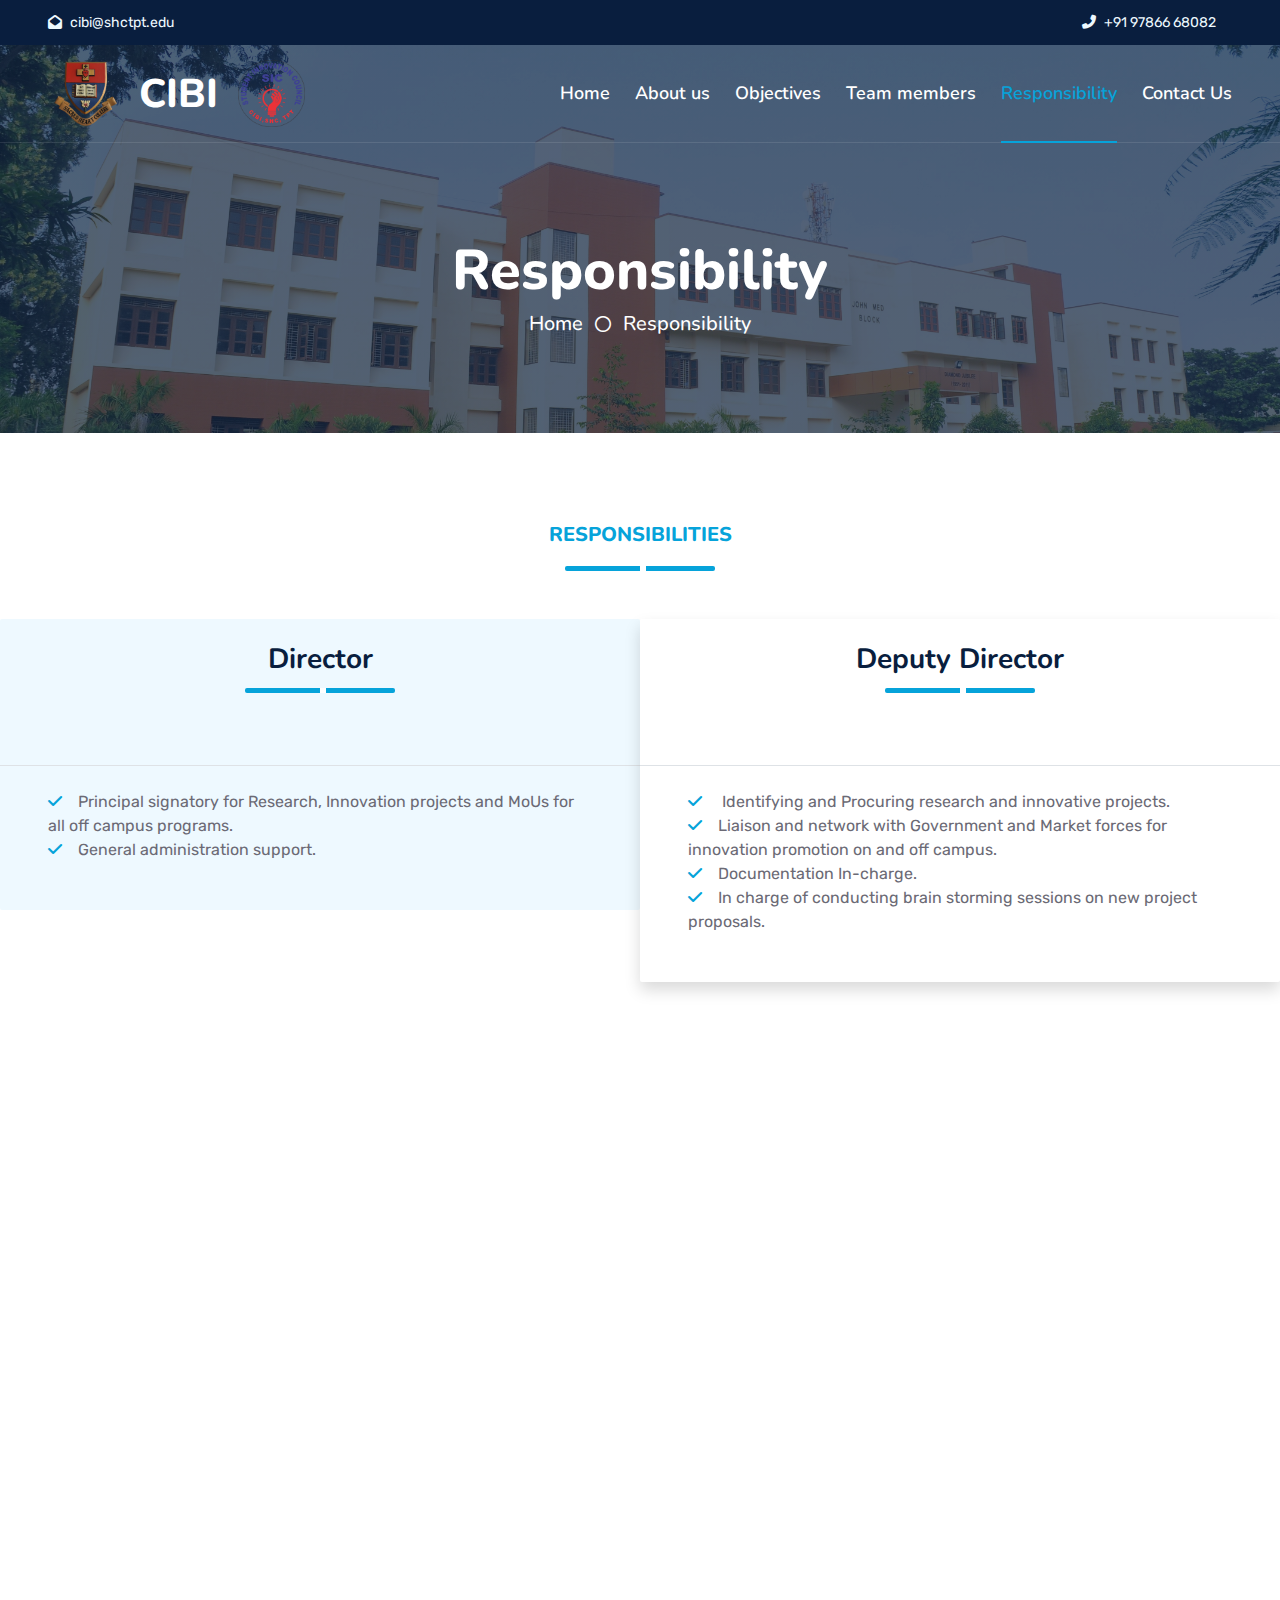
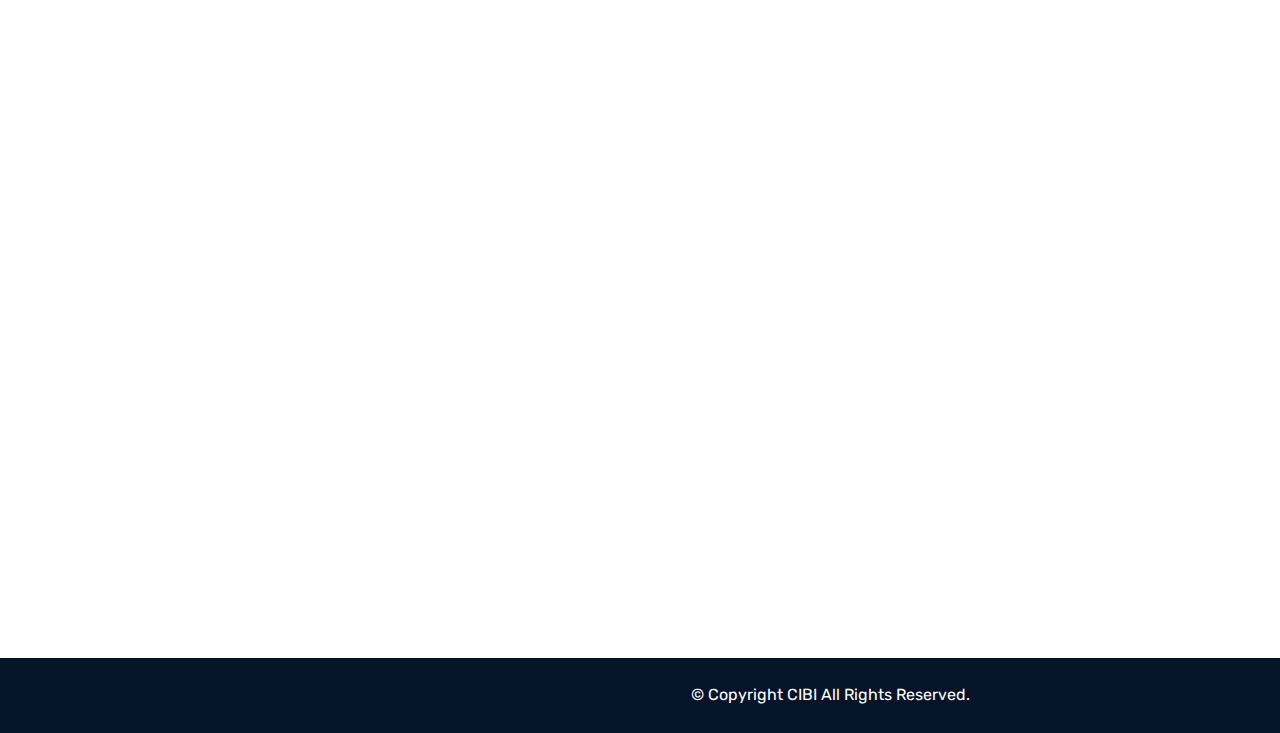
<file: testimonial.html>
<!DOCTYPE html>
<html lang="en">

<head>
    <meta charset="utf-8">
    <title>CIBI</title>
    <meta content="width=device-width, initial-scale=1.0" name="viewport">
    <meta content="Free HTML Templates" name="keywords">
    <meta content="Free HTML Templates" name="description">

    <!-- Favicon -->
    <link href="img/favicon.ico" rel="icon">

    <!-- Google Web Fonts -->
    <link rel="preconnect" href="https://fonts.googleapis.com">
    <link rel="preconnect" href="https://fonts.gstatic.com" crossorigin>
    <link href="https://fonts.googleapis.com/css2?family=Nunito:wght@400;600;700;800&family=Rubik:wght@400;500;600;700&display=swap" rel="stylesheet">

    <!-- Icon Font Stylesheet -->
    <link href="https://cdnjs.cloudflare.com/ajax/libs/font-awesome/6.1.2/css/all.min.css" rel="stylesheet">
    <link href="https://cdn.jsdelivr.net/npm/bootstrap-icons@1.9.0/font/bootstrap-icons.css" rel="stylesheet">

    <!-- Libraries Stylesheet -->
    <link href="lib/owlcarousel/assets/owl.carousel.min.css" rel="stylesheet">
    <link href="lib/animate/animate.min.css" rel="stylesheet">

    <!-- Customized Bootstrap Stylesheet -->
    <link href="css/bootstrap.min.css" rel="stylesheet">

    <!-- Template Stylesheet -->
    <link href="css/style.css" rel="stylesheet">
</head>

<body>
    <!-- Spinner Start -->
    <div id="spinner" class="show bg-white position-fixed translate-middle w-100 vh-100 top-50 start-50 d-flex align-items-center justify-content-center">
        <div class="spinner"></div>
    </div>
    <!-- Spinner End -->



   <!-- Topbar Start -->
   <div class="container-fluid bg-dark px-5 d-none d-lg-block">
    <div class="row gx-0">
        <div class="col-lg-8 text-center text-lg-start mb-2 mb-lg-0">
            <div class="d-inline-flex align-items-center" style="height: 45px;">
        
                <small class="text-light"><i class="fa fa-envelope-open me-2"></i>cibi@shctpt.edu </small>
            </div>
        </div>
        <div class="col-lg-4 text-center text-lg-end">
            <div class="d-inline-flex align-items-center" style="height: 45px;">
                <small class="me-3 text-light"><i class="fa fa-phone-alt me-2"></i>+91 97866 68082</small>
            </div>
        </div>
    </div>
</div>
<!-- Topbar End -->


    <!-- Navbar & Carousel Start -->
    <div class="container-fluid position-relative p-0">
        <nav class="navbar navbar-expand-lg navbar-dark px-5 py-3 py-lg-0">
            <img src="img/shclogo.png" width="75" height="75" class="navbar-brand p-1" alt="logo">
                
            <a href="index.html" class="navbar-brand p-0">
                <h1 class="m-0"> 
                    CIBI</h1>
            </a>
            <img src="img/sic.png" width="75" height="75" class="navbar-brand p-1" alt="logo">
          <button class="navbar-toggler" type="button" data-bs-toggle="collapse" data-bs-target="#navbarCollapse">
                <span class="fa fa-bars"></span>
            </button>
            <div class="collapse navbar-collapse" id="navbarCollapse">


                <div class="navbar-nav ms-auto py-0">
                    <a href="index.html" class="nav-item nav-link">Home</a>
                    <a href="about.html" class="nav-item nav-link ">About us</a>
                    <a href="service.html" class="nav-item nav-link ">Objectives</a>
                    <a href="team.html" class="nav-item nav-link">Team members</a>
                    <a href="testimonial.html" class="nav-item nav-link active">Responsibility</a>
                     <a href="contact.html" class="nav-item nav-link ">Contact Us</a>
                </div>
            </div>
        </nav>

        <div class="container-fluid bg-primary py-5 bg-header" style="margin-bottom: 90px;">
            <div class="row py-5">
                <div class="col-12 pt-lg-5 mt-lg-5 text-center">
                    <h1 class="display-4 text-white animated zoomIn">Responsibility</h1>
                    <a href="" class="h5 text-white">Home</a>
                    <i class="far fa-circle text-white px-2"></i>
                    <a href="" class="h5 text-white">Responsibility</a>
                </div>
            </div>
        </div>
    </div>
    <!-- Navbar End -->


    <!-- Full Screen Search Start -->
    <div class="modal fade" id="searchModal" tabindex="-1">
        <div class="modal-dialog modal-fullscreen">
            <div class="modal-content" style="background: rgba(9, 30, 62, .7);">
                <div class="modal-header border-0">
                    <button type="button" class="btn bg-white btn-close" data-bs-dismiss="modal" aria-label="Close"></button>
                </div>
                <div class="modal-body d-flex align-items-center justify-content-center">
                    <div class="input-group" style="max-width: 600px;">
                        <input type="text" class="form-control bg-transparent border-primary p-3" placeholder="Type search keyword">
                        <button class="btn btn-primary px-4"><i class="bi bi-search"></i></button>
                    </div>
                </div>
            </div>
        </div>
    </div>
    <!-- Full Screen Search End -->


    
    
    <div class="section-title text-center position-relative pb-3 mb-5 mx-auto" style="max-width: 600px;">
        <h5 class="fw-bold text-primary text-uppercase">Responsibilities</h5>
     </div>
   
    <div class="row g-0">
    <div class="col-lg-6 wow slideInUp" data-wow-delay="0.3s">
        <div class="bg-light rounded">
            <div class="border-bottom py-4 px-5 mb-4">
                <div class="section-title text-center position-relative pb-3 mb-5 mx-auto" style="max-width: 600px;">
                    <h3 class="mb-0"> Director</h3>
                </div>
              
            </div>
            <div class="p-5 pt-0">
                <p class="mb-0"><i class="fa fa-check text-primary me-3"></i>Principal signatory for Research, Innovation projects and MoUs for all off campus programs.</p>
                <p class="mb-0"><i class="fa fa-check text-primary me-3"></i>General administration support.</p>

                </div>
                </div>
             </div>
             <div class="col-lg-6 wow slideInUp" data-wow-delay="0.3s">
                <div class="bg-white rounded shadow position-relative" style="z-index: 1;">
                    <div class="border-bottom py-4 px-5 mb-4">
                          <div class="section-title text-center position-relative pb-3 mb-5 mx-auto" style="max-width: 600px;">
                <h3 class="mb-0">Deputy Director</h3>
            </div>
          
                    </div>
                    <div class="p-5 pt-0">
                        <p class="mb-0"><i class="fa fa-check text-primary me-3"></i> Identifying and Procuring research and innovative projects.</p>
                        <p class="mb-0"><i class="fa fa-check text-primary me-3"></i>Liaison and network with Government and Market forces for innovation promotion on and off campus.</p>
                        <p class="mb-0"><i class="fa fa-check text-primary me-3"></i>Documentation In-charge.</p>
                        <p class="mb-0"><i class="fa fa-check text-primary me-3"></i>In charge of conducting brain storming sessions on new project proposals.</p>
                       
                        </div>
                        </div>
                     </div>
            
    </div>
    <div class="row g-0">
        <div class="col-lg-6 wow slideInUp" data-wow-delay="0.3s">
            <div class="bg-white rounded shadow position-relative" style="z-index: 1;">
                <div class="border-bottom py-4 px-5 mb-4">
                    <div class="section-title text-center position-relative pb-3 mb-5 mx-auto" style="max-width: 600px;">
                        <h3 class="mb-0">Join Director</h3>
                    </div>

                </div>
                <div class="p-5 pt-0">
                    <p class="mb-0"><i class="fa fa-check text-primary me-3"></i>  In-charge of implementing Research, Innovation projects and MoUs for all on campus.</p>
                    <p class="mb-0"><i class="fa fa-check text-primary me-3"></i>Mobilizing human resource on campus and animating them to form teams for projects.</p>
                    <p class="mb-0"><i class="fa fa-check text-primary me-3"></i>In-charge of annual planning.</p>
                    <p class="mb-0"><i class="fa fa-check text-primary me-3"></i>Convener of the core committee.</p>
                    <p class="mb-0"><i class="fa fa-check text-primary me-3"></i>Execution of the projects procured.</p>
                    <p class="mb-0"><i class="fa fa-check text-primary me-3"></i>Formation of subject and issue specific assessing teams.</p>
                    <p class="mb-0"><i class="fa fa-check text-primary me-3"></i>Organizing orientation programme to students and staff.</p>
                   
                    </div>
                    </div>
                 </div>
                 <div class="col-lg-6 wow slideInUp" data-wow-delay="0.3s">
                    <div class="bg-light rounded">
                        <div class="border-bottom py-4 px-5 mb-4">
                           <div class="section-title text-center position-relative pb-3 mb-5 mx-auto" style="max-width: 600px;">
                                <h4 class="mb-0">Core Committee Members / Multi-disciplinary Team</h4>
                            </div>
        
                           
                        </div>
                        <div class="p-5 pt-0">
                            <p class="mb-0"><i class="fa fa-check text-primary me-3"></i>  In-charge of implementing Research, Innovation projects and MoUs for all on campus.</p>
                            <p class="mb-0"><i class="fa fa-check text-primary me-3"></i>Mobilizing human resource on campus and animating them to form teams for projects.</p>
                            <p class="mb-0"><i class="fa fa-check text-primary me-3"></i>In-charge of annual planning.</p>
                            <p class="mb-0"><i class="fa fa-check text-primary me-3"></i>Convener of the core committee.</p>
                            <p class="mb-0"><i class="fa fa-check text-primary me-3"></i>Execution of the projects procured.</p>
                            <p class="mb-0"><i class="fa fa-check text-primary me-3"></i>Formation of subject and issue specific assessing teams.</p>
                            <p class="mb-0"><i class="fa fa-check text-primary me-3"></i>Organizing orientation programme to students and staff.</p>
                           
                            </div>
                            </div>
                         </div>
                
        </div>
       
      

    <!-- Vendor Start -->
    <div class="container-fluid py-5 wow fadeInUp" data-wow-delay="0.1s">
        <div class="section-title text-center position-relative pb-3 mb-4 mx-auto" style="max-width: 600px;">
                
            <h1 class="mb-0">Our Collaborating Institutions</h1>
        </div>

        <div class="container py-5 mb-5">
            <div class="bg-white">
                <div class="owl-carousel vendor-carousel">
                    <img src="img/a.png" alt="">
                    <img src="img/b.png" alt="">
                    <img src="img/c.png" alt="">
                    <img src="img/d.png" alt="">
                    <img src="img/e.png" alt="">
                    <img src="img/f.png" alt="">
                    <img src="img/h.png" alt="">
                    <img src="img/j.png" alt="">
                    <img src="img/g.png" alt="">
                </div>
            </div>
        </div>
    </div>
    <!-- Vendor End -->
        


    

    <!-- Footer Start -->
    <div class="container-fluid bg-dark text-light mt-5 wow fadeInUp" data-wow-delay="0.1s">
        <div class="container">
            <div class="row gx-5">
                <div class="col-lg-4 col-md-6 footer-about">
                    <div class="d-flex flex-column align-items-center justify-content-center text-center h-100 bg-primary p-4">
                        <img src="img/shclogo.png" width="75" height="75" class="navbar-brand p-1" alt="logo">
                        <a href="index.html" class="navbar-brand">
                            <h1 class="m-0 text-white">CIBI</h1>
                        </a>
                        
                        <img src="img/sic.png" width="75" height="75" class="navbar-brand p-1" alt="logo">
                       <p class="mt-3 mb-4">Innovation is about executing the idea — converting the idea into a successful business</p>
                        <form action="">
                            <div class="input-group">
                                <input type="text" class="form-control border-white p-3" placeholder="Your Email">
                                <button class="btn btn-dark">Sign Up</button>
                            </div>
                        </form>
                    </div>
                </div>
                <div class="col-lg-8 col-md-6">
                    <div class="row gx-5">
                        <div class="col-lg-6 col-md-12 pt-5 mb-5">
                            <div class="section-title section-title-sm position-relative pb-3 mb-4">
                                <h3 class="text-light mb-0">Get In Touch</h3>
                            </div>
                            <div class="d-flex mb-2">
                                <i class="bi bi-geo-alt text-primary me-2"></i>
                                <p class="mb-0">Sacred Heart College (Autonomous), Tirupattur - 635 601</p>
                            </div>
                            <div class="d-flex mb-2">
                                <i class="bi bi-envelope-open text-primary me-2"></i>
                                <p class="mb-0">cibi@shctpt.edu</p>
                            </div>
                            <div class="d-flex mb-2">
                                <i class="bi bi-telephone text-primary me-2"></i>
                                <p class="mb-0">+91 97866 68082</p>
                            </div>
                            <div class="d-flex mt-4">
                                <a class="btn btn-primary btn-square me-2" href="#"><i class="fab fa-twitter fw-normal"></i></a>
                                <a class="btn btn-primary btn-square me-2" href="#"><i class="fab fa-facebook-f fw-normal"></i></a>
                                <a class="btn btn-primary btn-square me-2" href="#"><i class="fab fa-linkedin-in fw-normal"></i></a>
                                <a class="btn btn-primary btn-square" href="#"><i class="fab fa-instagram fw-normal"></i></a>
                            </div>
                        </div>
                        <div class="col-lg-4 col-md-12 pt-0 pt-lg-5 mb-5">
                            <div class="section-title section-title-sm position-relative pb-3 mb-4">
                                <h3 class="text-light mb-0">Quick Links</h3>
                            </div>
                            <div class="link-animated d-flex flex-column justify-content-start">
                                <a class="text-light mb-2" href="index.html"><i class="bi bi-arrow-right text-primary me-2"></i>Home</a>
                                <a class="text-light mb-2" href="about.html"><i class="bi bi-arrow-right text-primary me-2"></i>About Us</a>
                                <a class="text-light mb-2" href="service.html"><i class="bi bi-arrow-right text-primary me-2"></i>Objectives</a>
                                <a class="text-light mb-2" href="team.html"><i class="bi bi-arrow-right text-primary me-2"></i>Team members</a>
                                <a class="text-light mb-2" href="testimonial.html"><i class="bi bi-arrow-right text-primary me-2"></i>Responsibility</a>
                                <a class="text-light" href="contact.html"><i class="bi bi-arrow-right text-primary me-2"></i>Contact Us</a>
                            </div>
                        </div>
                        
                    </div>
                </div>
            </div>
        </div>
    </div>
    <div class="container-fluid text-white" style="background: #061429;">
        <div class="container text-center">
            <div class="row justify-content-end">
                <div class="col-lg-8 col-md-6">
                    <div class="d-flex align-items-center justify-content-center" style="height: 75px;">
                        <p class="mb-0">&copy; Copyright CIBI  All Rights Reserved. </p>
					 </div>
                </div>
            </div>
        </div>
    </div>
    <!-- Footer End -->

    <!-- Back to Top -->
    <a href="#" class="btn btn-lg btn-primary btn-lg-square rounded back-to-top"><i class="bi bi-arrow-up"></i></a>


    <!-- JavaScript Libraries -->
    <script src="https://code.jquery.com/jquery-3.4.1.min.js"></script>
    <script src="https://cdn.jsdelivr.net/npm/bootstrap@5.0.0/dist/js/bootstrap.bundle.min.js"></script>
    <script src="lib/wow/wow.min.js"></script>
    <script src="lib/easing/easing.min.js"></script>
    <script src="lib/waypoints/waypoints.min.js"></script>
    <script src="lib/counterup/counterup.min.js"></script>
    <script src="lib/owlcarousel/owl.carousel.min.js"></script>

    <!-- Template Javascript -->
    <script src="js/main.js"></script>
</body>

</html>
</file>
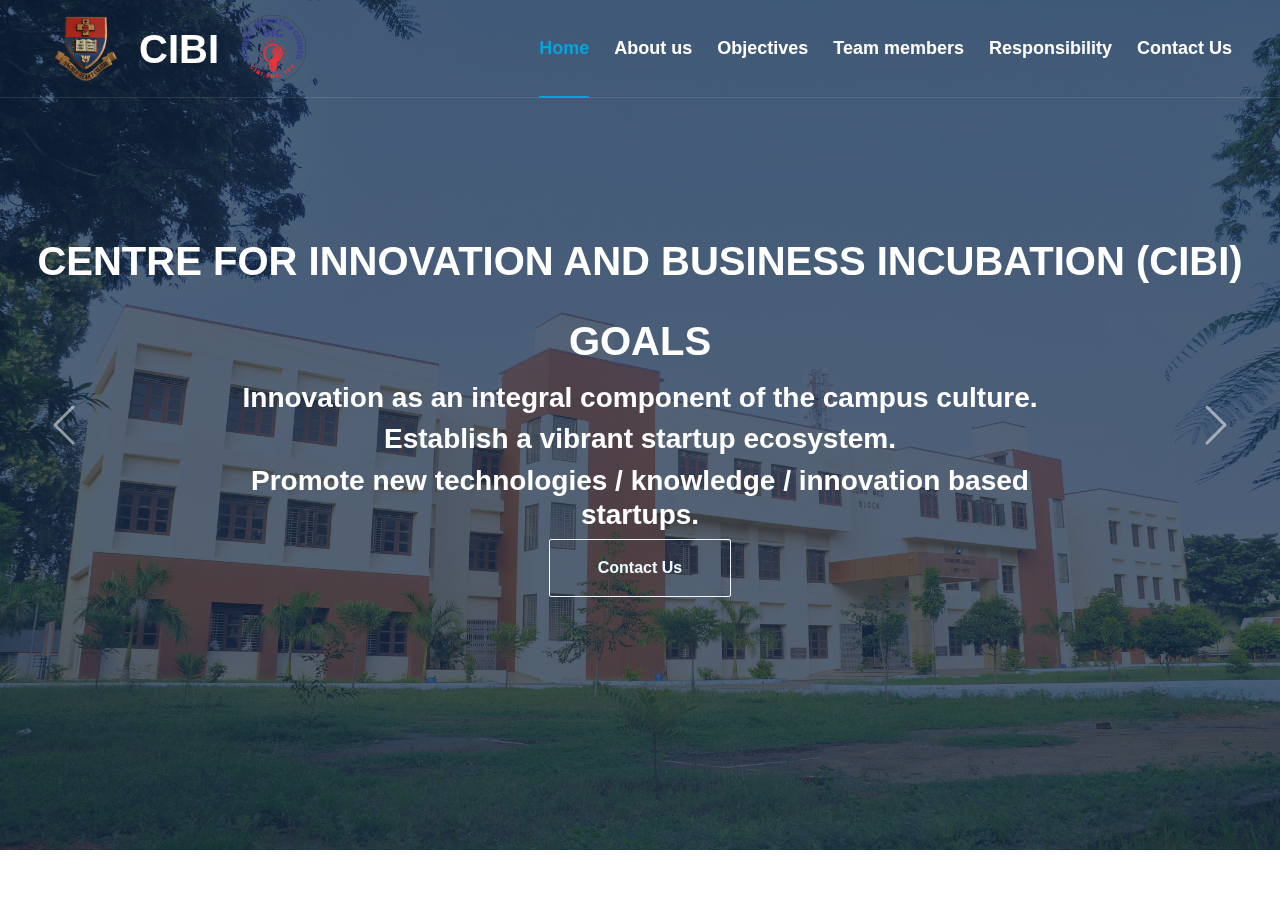
<file: head/header.html>
<!DOCTYPE html>
<html lang="en">

<head>
    <meta charset="utf-8">
    <title>CIBI</title>
    <meta content="width=device-width, initial-scale=1.0" name="viewport">
    <meta content="Free HTML Templates" name="keywords">
    <meta content="Free HTML Templates" name="description">

    <!-- Customized Bootstrap Stylesheet -->
    <link href="css/bootstrap.min.css" rel="stylesheet">

    <!-- Template Stylesheet -->
    <link href="css/style1.css" rel="stylesheet">
</head>

        <!-- Navbar & Carousel Start -->

        <div class="container-fluid position-relative p-0">
            <nav class="navbar navbar-expand-lg navbar-dark px-5 py-3 py-lg-0">
                <img src="img/shclogo.png" width="75" height="75" class="navbar-brand p-1" alt="logo">
                
                <a href="index.html" class="navbar-brand p-0">
                    <h1 class="m-0"> 
                        CIBI</h1>
                </a>
                <img src="img/sic.png" width="75" height="75" class="navbar-brand p-1" alt="logo">
              
                <button class="navbar-toggler" type="button" data-bs-toggle="collapse" data-bs-target="#navbarCollapse">
                    <span class="fa fa-bars"></span>
                </button>
                <div class="collapse navbar-collapse" id="navbarCollapse">
    
    
                    <div class="navbar-nav ms-auto py-0">
                        <a href="index.html" class="nav-item nav-link active">Home</a>
                        <a href="about.html" class="nav-item nav-link">About us</a>
                        <a href="service.html" class="nav-item nav-link">Objectives</a>
                        <a href="team.html" class="nav-item nav-link">Team members</a>
                        <a href="testimonial.html" class="nav-item nav-link">Responsibility</a>
                         <a href="contact.html" class="nav-item nav-link">Contact Us</a>
                    </div>
                </div>
            </nav>
    
    

        <div id="header-carousel" class="carousel slide carousel-fade" data-bs-ride="carousel">
            <div class="carousel-inner">
                <div class="carousel-item active">
                    <img class="w-100" src="img/carousel-1.jpg" alt="Image">
                    <div class="carousel-caption d-flex flex-column align-items-center justify-content-center">
                        <h1 class="text-white text-uppercase mb-3 animated">CENTRE FOR INNOVATION AND BUSINESS INCUBATION (CIBI)</h1>
                        <div class="p-3" style="max-width: 900px;">
                            <h1 class="text-white text-uppercase mb-3 animated slideInDown">GOALS</h1>
                            <h3 class="text-white  animated ">Innovation as an integral component of the campus culture.</h3>
                            <h3 class="text-white  animated ">Establish a vibrant startup ecosystem.</h3>
                            <h3 class="text-white  animated ">Promote new technologies / knowledge / innovation based startups.</h3>
                            <a href="contact.html" class="btn btn-outline-light py-md-3 px-md-5 animated slideInRight">Contact Us</a>
                        </div>
                    </div>
                </div>
                <div class="carousel-item ">
                    <img class="w-100" src="img/Sacred_Heart_Jesus.jpg" alt="Image">
                    <div class="carousel-caption d-flex flex-column align-items-center justify-content-center">
                        <h1 class="text-white text-uppercase mb-3 animated">CENTRE FOR INNOVATION AND BUSINESS INCUBATION (CIBI)</h1>
                   
                        <div class="p-3" style="max-width: 900px;">
                            <h1 class="text-white text-uppercase mb-3 animated slideInDown">VISION</h1>
                            <h3 class="text-white  animated ">Observe</h3>
                            <h3 class="text-white  animated ">Innovate</h3>
                            <h3 class="text-white  animated ">Solve</h3>
                            <h3 class="text-white  animated ">Sustain</h3>
                          
                            <a href="contact.html" class="btn btn-outline-light py-md-3 px-md-5 animated slideInRight">Contact Us</a>
                        </div>
                    </div>
                </div>
                
                <div class="carousel-item ">
                    <img class="w-100" src="img/carousel-1.jpg" alt="Image">
                    <div class="carousel-caption d-flex flex-column align-items-center justify-content-center">
                   <h1 class="text-white text-uppercase mb-3 animated">CENTRE FOR INNOVATION AND BUSINESS INCUBATION (CIBI)</h1>
                        <div class="p-3" style="max-width: 900px;">
                            <h1> </h1>
                            <h1 class="text-white text-uppercase mb-3 animated slideInDown">MISSION</h1>
                            <h3 class="text-white  animated ">Increase the capacity of everyone to observe, understand things, issues, challenges and reality with the sense of wonder leading to creative ideas, executing them in to products and processes, thus driving sustainable solutions that are environment & people friendly</h3>
             
                            <a href="contact.html" class="btn btn-outline-light py-md-3 px-md-5 animated slideInRight">Contact Us</a>
                        </div>
                    </div>
                </div>

            </div>
            
            <button class="carousel-control-prev" type="button" data-bs-target="#header-carousel"
                data-bs-slide="prev">
                <span class="carousel-control-prev-icon" aria-hidden="true"></span>
                <span class="visually-hidden">Previous</span>
            </button>
            <button class="carousel-control-next" type="button" data-bs-target="#header-carousel"
                data-bs-slide="next">
                <span class="carousel-control-next-icon" aria-hidden="true"></span>
                <span class="visually-hidden">Next</span>
            </button>
        </div>
    </div>
    <!-- Navbar & Carousel End -->


    <!-- Full Screen Search Start -->
    <div class="modal fade" id="searchModal" tabindex="-1">
        <div class="modal-dialog modal-fullscreen">
            <div class="modal-content" style="background: rgba(9, 30, 62, .7);">
                <div class="modal-header border-0">
                    <button type="button" class="btn bg-white btn-close" data-bs-dismiss="modal" aria-label="Close"></button>
                </div>
                <div class="modal-body d-flex align-items-center justify-content-center">
                    <div class="input-group" style="max-width: 600px;">
                        <input type="text" class="form-control bg-transparent border-primary p-3" placeholder="Type search keyword">
                        <button class="btn btn-primary px-4"><i class="bi bi-search"></i></button>
                    </div>
                </div>
            </div>
        </div>
    </div>
    <!-- Full Screen Search End -->
</file>
<file: css/style.css>
/********** Template CSS **********/
:root {
    --primary: #06A3DA;
    --secondary: #34AD54;
    --light: #EEF9FF;
    --dark: #091E3E;
}


/*** Spinner ***/
.spinner {
    width: 40px;
    height: 40px;
    background: var(--primary);
    margin: 100px auto;
    -webkit-animation: sk-rotateplane 1.2s infinite ease-in-out;
    animation: sk-rotateplane 1.2s infinite ease-in-out;
}

@-webkit-keyframes sk-rotateplane {
    0% {
        -webkit-transform: perspective(120px)
    }
    50% {
        -webkit-transform: perspective(120px) rotateY(180deg)
    }
    100% {
        -webkit-transform: perspective(120px) rotateY(180deg) rotateX(180deg)
    }
}

@keyframes sk-rotateplane {
    0% {
        transform: perspective(120px) rotateX(0deg) rotateY(0deg);
        -webkit-transform: perspective(120px) rotateX(0deg) rotateY(0deg)
    }
    50% {
        transform: perspective(120px) rotateX(-180.1deg) rotateY(0deg);
        -webkit-transform: perspective(120px) rotateX(-180.1deg) rotateY(0deg)
    }
    100% {
        transform: perspective(120px) rotateX(-180deg) rotateY(-179.9deg);
        -webkit-transform: perspective(120px) rotateX(-180deg) rotateY(-179.9deg);
    }
}

#spinner {
    opacity: 0;
    visibility: hidden;
    transition: opacity .5s ease-out, visibility 0s linear .5s;
    z-index: 99999;
}

#spinner.show {
    transition: opacity .5s ease-out, visibility 0s linear 0s;
    visibility: visible;
    opacity: 1;
}


/*** Heading ***/
h1,
h2,
.fw-bold {
    font-weight: 800 !important;
}

h3,
h4,
.fw-semi-bold {
    font-weight: 700 !important;
}

h5,
h6,
.fw-medium {
    font-weight: 600 !important;
}


/*** Button ***/
.btn {
    font-family: 'Nunito', sans-serif;
    font-weight: 600;
    transition: .5s;
}

.btn-primary,
.btn-secondary {
    color: #FFFFFF;
    box-shadow: inset 0 0 0 50px transparent;
}

.btn-primary:hover {
    box-shadow: inset 0 0 0 0 var(--primary);
}

.btn-secondary:hover {
    box-shadow: inset 0 0 0 0 var(--secondary);
}

.btn-square {
    width: 36px;
    height: 36px;
}

.btn-sm-square {
    width: 30px;
    height: 30px;
}

.btn-lg-square {
    width: 48px;
    height: 48px;
}

.btn-square,
.btn-sm-square,
.btn-lg-square {
    padding-left: 0;
    padding-right: 0;
    text-align: center;
}


/*** Navbar ***/
.navbar-dark .navbar-nav .nav-link {
    font-family: 'Nunito', sans-serif;
    position: relative;
    margin-left: 25px;
    padding: 35px 0;
    color: #FFFFFF;
    font-size: 18px;
    font-weight: 600;
    outline: none;
    transition: .5s;
}

.sticky-top.navbar-dark .navbar-nav .nav-link {
    padding: 20px 0;
    color: var(--dark);
}

.navbar-dark .navbar-nav .nav-link:hover,
.navbar-dark .navbar-nav .nav-link.active {
    color: var(--primary);
}

.navbar-dark .navbar-brand h1 {
    color: #FFFFFF;
}

.navbar-dark .navbar-toggler {
    color: var(--primary) !important;
    border-color: var(--primary) !important;
}

@media (max-width: 991.98px) {
    .sticky-top.navbar-dark {
        position: relative;
        background: #FFFFFF;
    }

    .navbar-dark .navbar-nav .nav-link,
    .navbar-dark .navbar-nav .nav-link.show,
    .sticky-top.navbar-dark .navbar-nav .nav-link {
        padding: 10px 0;
        color: var(--dark);
    }

    .navbar-dark .navbar-brand h1 {
        color: var(--primary);
    }
}

@media (min-width: 992px) {
    .navbar-dark {
        position: absolute;
        width: 100%;
        top: 0;
        left: 0;
        border-bottom: 1px solid rgba(256, 256, 256, .1);
        z-index: 999;
    }
    
    .sticky-top.navbar-dark {
        position: fixed;
        background: #FFFFFF;
    }

    .navbar-dark .navbar-nav .nav-link::before {
        position: absolute;
        content: "";
        width: 0;
        height: 2px;
        bottom: -1px;
        left: 50%;
        background: var(--primary);
        transition: .5s;
    }

    .navbar-dark .navbar-nav .nav-link:hover::before,
    .navbar-dark .navbar-nav .nav-link.active::before {
        width: 100%;
        left: 0;
    }

    .navbar-dark .navbar-nav .nav-link.nav-contact::before {
        display: none;
    }

    .sticky-top.navbar-dark .navbar-brand h1 {
        color: var(--primary);
    }
}


/*** Carousel ***/
.carousel-caption {
    top: 0;
    left: 0;
    right: 0;
    bottom: 0;
    background: rgba(9, 30, 62, .7);
    z-index: 1;
}

@media (max-width: 576px) {
    .carousel-caption h5 {
        font-size: 14px;
        font-weight: 500 !important;
    }

    .carousel-caption h1 {
        font-size: 30px;
        font-weight: 600 !important;
    }
}

.carousel-control-prev,
.carousel-control-next {
    width: 10%;
}

.carousel-control-prev-icon,
.carousel-control-next-icon {
    width: 3rem;
    height: 3rem;
}


/*** Section Title ***/
.section-title::before {
    position: absolute;
    content: "";
    width: 150px;
    height: 5px;
    left: 0;
    bottom: 0;
    background: var(--primary);
    border-radius: 2px;
}

.section-title.text-center::before {
    left: 50%;
    margin-left: -75px;
}

.section-title.section-title-sm::before {
    width: 90px;
    height: 3px;
}

.section-title::after {
    position: absolute;
    content: "";
    width: 6px;
    height: 5px;
    bottom: 0px;
    background: #FFFFFF;
    -webkit-animation: section-title-run 5s infinite linear;
    animation: section-title-run 5s infinite linear;
}

.section-title.section-title-sm::after {
    width: 4px;
    height: 3px;
}

.section-title.text-center::after {
    -webkit-animation: section-title-run-center 5s infinite linear;
    animation: section-title-run-center 5s infinite linear;
}

.section-title.section-title-sm::after {
    -webkit-animation: section-title-run-sm 5s infinite linear;
    animation: section-title-run-sm 5s infinite linear;
}

@-webkit-keyframes section-title-run {
    0% {left: 0; } 50% { left : 145px; } 100% { left: 0; }
}

@-webkit-keyframes section-title-run-center {
    0% { left: 50%; margin-left: -75px; } 50% { left : 50%; margin-left: 45px; } 100% { left: 50%; margin-left: -75px; }
}

@-webkit-keyframes section-title-run-sm {
    0% {left: 0; } 50% { left : 85px; } 100% { left: 0; }
}


/*** Service ***/
.service-item {
    position: relative;
    height: 300px;
    padding: 0 30px;
    transition: .5s;
}

.service-item .service-icon {
    margin-bottom: 30px;
    width: 60px;
    height: 60px;
    display: flex;
    align-items: center;
    justify-content: center;
    background: var(--primary);
    border-radius: 2px;
    transform: rotate(-45deg);
}

.service-item .service-icon i {
    transform: rotate(45deg);
}

.service-item a.btn {
    position: absolute;
    width: 60px;
    bottom: -48px;
    left: 50%;
    margin-left: -30px;
    opacity: 0;
}

.service-item:hover a.btn {
    bottom: -24px;
    opacity: 1;
}


/*** Testimonial ***/
.testimonial-carousel .owl-dots {
    margin-top: 15px;
    display: flex;
    align-items: flex-end;
    justify-content: center;
}

.testimonial-carousel .owl-dot {
    position: relative;
    display: inline-block;
    margin: 0 5px;
    width: 15px;
    height: 15px;
    background: #DDDDDD;
    border-radius: 2px;
    transition: .5s;
}

.testimonial-carousel .owl-dot.active {
    width: 30px;
    background: var(--primary);
}

.testimonial-carousel .owl-item.center {
    position: relative;
    z-index: 1;
}

.testimonial-carousel .owl-item .testimonial-item {
    transition: .5s;
}

.testimonial-carousel .owl-item.center .testimonial-item {
    background: #FFFFFF !important;
    box-shadow: 0 0 30px #DDDDDD;
}


/*** Team ***/
.team-item {
    transition: .5s;
}

.team-social {
    position: absolute;
    width: 100%;
    height: 100%;
    top: 0;
    left: 0;
    display: flex;
    align-items: center;
    justify-content: center;
    transition: .5s;
}

.team-social a.btn {
    position: relative;
    margin: 0 3px;
    margin-top: 100px;
    opacity: 0;
}

.team-item:hover {
    box-shadow: 0 0 30px #DDDDDD;
}

.team-item:hover .team-social {
    background: rgba(9, 30, 62, .7);
}

.team-item:hover .team-social a.btn:first-child {
    opacity: 1;
    margin-top: 0;
    transition: .3s 0s;
}

.team-item:hover .team-social a.btn:nth-child(2) {
    opacity: 1;
    margin-top: 0;
    transition: .3s .05s;
}

.team-item:hover .team-social a.btn:nth-child(3) {
    opacity: 1;
    margin-top: 0;
    transition: .3s .1s;
}

.team-item:hover .team-social a.btn:nth-child(4) {
    opacity: 1;
    margin-top: 0;
    transition: .3s .15s;
}

.team-item .team-img img,
.blog-item .blog-img img  {
    transition: .5s;
}

.team-item:hover .team-img img,
.blog-item:hover .blog-img img {
    transform: scale(1.15);
}


/*** Miscellaneous ***/
@media (min-width: 991.98px) {
    .facts {
        position: relative;
        margin-top: -75px;
        z-index: 1;
    }
}

.back-to-top {
    position: fixed;
    display: none;
    right: 45px;
    bottom: 45px;
    z-index: 99;
}

.bg-header {
    background: linear-gradient(rgba(9, 30, 62, .7), rgba(9, 30, 62, .7)), url(../img/carousel-1.jpg) center center no-repeat;
    background-size: cover;
}

.link-animated a {
    transition: .5s;
}

.link-animated a:hover {
    padding-left: 10px;
}

@media (min-width: 767.98px) {
    .footer-about {
        margin-bottom: -75px;
    }
}
</file>
<file: head/css/style1.css>
:root {
    --primary: #06A3DA;
    --secondary: #34AD54;
    --light: #EEF9FF;
    --dark: #091E3E;
}


/*** Spinner ***/
.spinner {
    width: 40px;
    height: 40px;
    background: var(--primary);
    margin: 100px auto;
    -webkit-animation: sk-rotateplane 1.2s infinite ease-in-out;
    animation: sk-rotateplane 1.2s infinite ease-in-out;
}

@-webkit-keyframes sk-rotateplane {
    0% {
        -webkit-transform: perspective(120px)
    }
    50% {
        -webkit-transform: perspective(120px) rotateY(180deg)
    }
    100% {
        -webkit-transform: perspective(120px) rotateY(180deg) rotateX(180deg)
    }
}

@keyframes sk-rotateplane {
    0% {
        transform: perspective(120px) rotateX(0deg) rotateY(0deg);
        -webkit-transform: perspective(120px) rotateX(0deg) rotateY(0deg)
    }
    50% {
        transform: perspective(120px) rotateX(-180.1deg) rotateY(0deg);
        -webkit-transform: perspective(120px) rotateX(-180.1deg) rotateY(0deg)
    }
    100% {
        transform: perspective(120px) rotateX(-180deg) rotateY(-179.9deg);
        -webkit-transform: perspective(120px) rotateX(-180deg) rotateY(-179.9deg);
    }
}

#spinner {
    opacity: 0;
    visibility: hidden;
    transition: opacity .5s ease-out, visibility 0s linear .5s;
    z-index: 99999;
}

#spinner.show {
    transition: opacity .5s ease-out, visibility 0s linear 0s;
    visibility: visible;
    opacity: 1;
}


/*** Heading ***/
h1,
h2,
.fw-bold {
    font-weight: 800 !important;
}

h3,
h4,
.fw-semi-bold {
    font-weight: 700 !important;
}

h5,
h6,
.fw-medium {
    font-weight: 600 !important;
}


/*** Button ***/
.btn {
    font-family: 'Nunito', sans-serif;
    font-weight: 600;
    transition: .5s;
}

.btn-primary,
.btn-secondary {
    color: #FFFFFF;
    box-shadow: inset 0 0 0 50px transparent;
}

.btn-primary:hover {
    box-shadow: inset 0 0 0 0 var(--primary);
}

.btn-secondary:hover {
    box-shadow: inset 0 0 0 0 var(--secondary);
}

.btn-square {
    width: 36px;
    height: 36px;
}

.btn-sm-square {
    width: 30px;
    height: 30px;
}

.btn-lg-square {
    width: 48px;
    height: 48px;
}

.btn-square,
.btn-sm-square,
.btn-lg-square {
    padding-left: 0;
    padding-right: 0;
    text-align: center;
}


/*** Navbar ***/
.navbar-dark .navbar-nav .nav-link {
    font-family: 'Nunito', sans-serif;
    position: relative;
    margin-left: 25px;
    padding: 35px 0;
    color: #FFFFFF;
    font-size: 18px;
    font-weight: 600;
    outline: none;
    transition: .5s;
}

.sticky-top.navbar-dark .navbar-nav .nav-link {
    padding: 20px 0;
    color: var(--dark);
}

.navbar-dark .navbar-nav .nav-link:hover,
.navbar-dark .navbar-nav .nav-link.active {
    color: var(--primary);
}

.navbar-dark .navbar-brand h1 {
    color: #FFFFFF;
}

.navbar-dark .navbar-toggler {
    color: var(--primary) !important;
    border-color: var(--primary) !important;
}

@media (max-width: 991.98px) {
    .sticky-top.navbar-dark {
        position: relative;
        background: #FFFFFF;
    }

    .navbar-dark .navbar-nav .nav-link,
    .navbar-dark .navbar-nav .nav-link.show,
    .sticky-top.navbar-dark .navbar-nav .nav-link {
        padding: 10px 0;
        color: var(--dark);
    }

    .navbar-dark .navbar-brand h1 {
        color: var(--primary);
    }
}

@media (min-width: 992px) {
    .navbar-dark {
        position: absolute;
        width: 100%;
        top: 0;
        left: 0;
        border-bottom: 1px solid rgba(256, 256, 256, .1);
        z-index: 999;
    }
    
    .sticky-top.navbar-dark {
        position: fixed;
        background: #FFFFFF;
    }

    .navbar-dark .navbar-nav .nav-link::before {
        position: absolute;
        content: "";
        width: 0;
        height: 2px;
        bottom: -1px;
        left: 50%;
        background: var(--primary);
        transition: .5s;
    }

    .navbar-dark .navbar-nav .nav-link:hover::before,
    .navbar-dark .navbar-nav .nav-link.active::before {
        width: 100%;
        left: 0;
    }

    .navbar-dark .navbar-nav .nav-link.nav-contact::before {
        display: none;
    }

    .sticky-top.navbar-dark .navbar-brand h1 {
        color: var(--primary);
    }
}


/*** Carousel ***/
.carousel-caption {
    top: 0;
    left: 0;
    right: 0;
    bottom: 0;
    background: rgba(9, 30, 62, .7);
    z-index: 1;
}

@media (max-width: 576px) {
    .carousel-caption h5 {
        font-size: 14px;
        font-weight: 500 !important;
    }

    .carousel-caption h1 {
        font-size: 30px;
        font-weight: 600 !important;
    }
}

.carousel-control-prev,
.carousel-control-next {
    width: 10%;
}

.carousel-control-prev-icon,
.carousel-control-next-icon {
    width: 3rem;
    height: 3rem;
}


/*** Section Title ***/
.section-title::before {
    position: absolute;
    content: "";
    width: 150px;
    height: 5px;
    left: 0;
    bottom: 0;
    background: var(--primary);
    border-radius: 2px;
}

.section-title.text-center::before {
    left: 50%;
    margin-left: -75px;
}

.section-title.section-title-sm::before {
    width: 90px;
    height: 3px;
}

.section-title::after {
    position: absolute;
    content: "";
    width: 6px;
    height: 5px;
    bottom: 0px;
    background: #FFFFFF;
    -webkit-animation: section-title-run 5s infinite linear;
    animation: section-title-run 5s infinite linear;
}

.section-title.section-title-sm::after {
    width: 4px;
    height: 3px;
}

.section-title.text-center::after {
    -webkit-animation: section-title-run-center 5s infinite linear;
    animation: section-title-run-center 5s infinite linear;
}

.section-title.section-title-sm::after {
    -webkit-animation: section-title-run-sm 5s infinite linear;
    animation: section-title-run-sm 5s infinite linear;
}

@-webkit-keyframes section-title-run {
    0% {left: 0; } 50% { left : 145px; } 100% { left: 0; }
}

@-webkit-keyframes section-title-run-center {
    0% { left: 50%; margin-left: -75px; } 50% { left : 50%; margin-left: 45px; } 100% { left: 50%; margin-left: -75px; }
}

@-webkit-keyframes section-title-run-sm {
    0% {left: 0; } 50% { left : 85px; } 100% { left: 0; }
}
</file>
